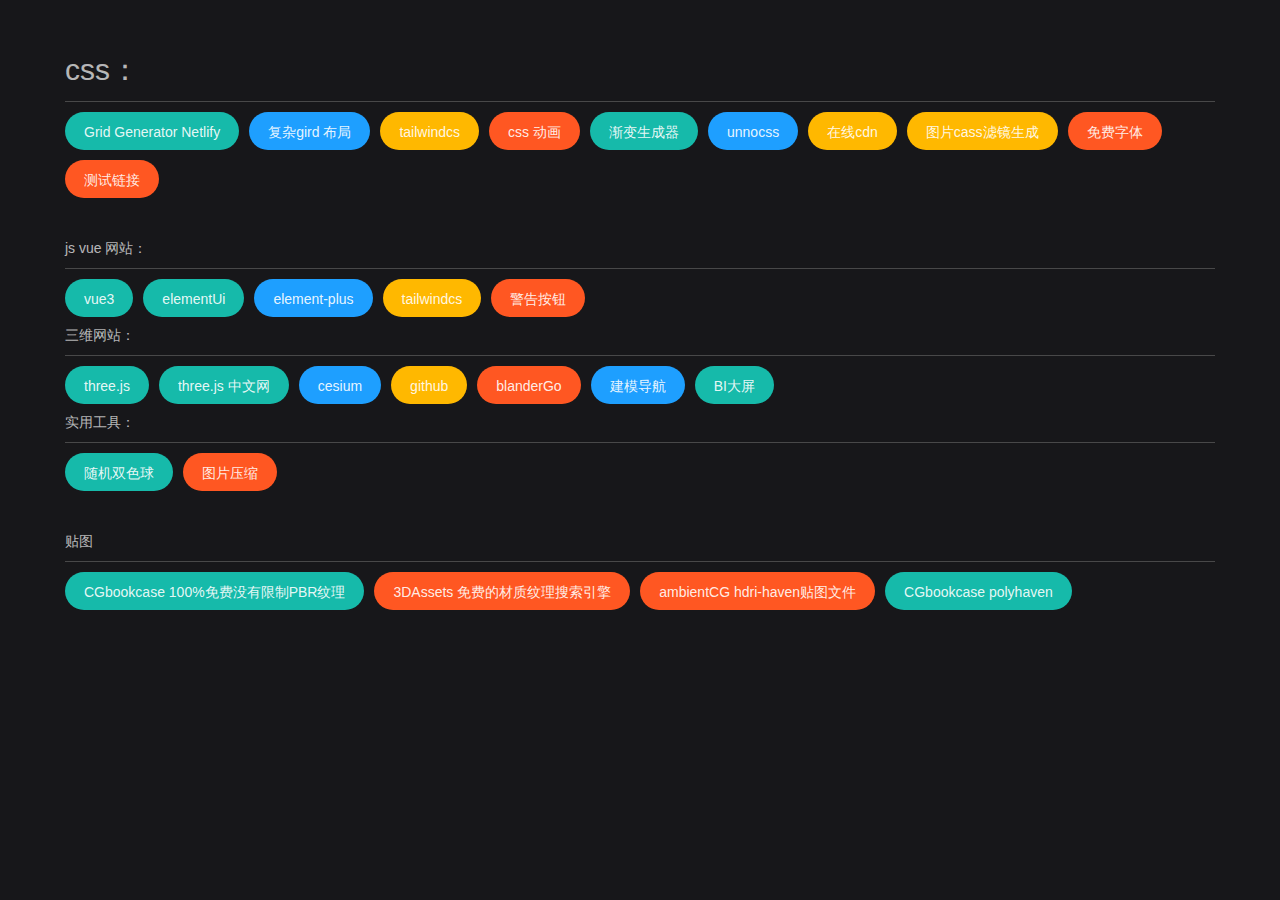
<file: index.html>
<!--
 * @Author: chululu 83503768@qq.com
 * @Date: 2024-05-22 16:01:54
 * @LastEditors: chululu 83503768@qq.com
 * @LastEditTime: 2024-05-27 12:28:45
 * @FilePath: \online-demo\index.html
 * @Description: 这是默认设置,请设置`customMade`, 打开koroFileHeader查看配置 进行设置: https://github.com/OBKoro1/koro1FileHeader/wiki/%E9%85%8D%E7%BD%AE
-->
<!DOCTYPE html>
<html lang="en">

<head>
  <meta charset="UTF-8">
  <meta http-equiv="X-UA-Compatible" content="IE=edge">
  <meta name="viewport" content="width=device-width, initial-scale=1.0">
  <title>导航</title>
  <link href="css/layui.css" rel="stylesheet">
  <link rel="stylesheet" href="css/layui-theme-dark.css">
  <style>
    :root.dark {
      color-scheme: dark;
    }

    .mainText {
      font-size: 30px;
    }
  </style>
</head>

<body>
  <div class="layui-container" style="margin-top: 50px;">
    <span class="mainText">css：</span>
    <hr>
    <div class="layui-btn-container">
      <button class="layui-btn layui-btn-radius"><a target="_blank" href="https://cssgrid-generator.netlify.app/">Grid
          Generator
          Netlify</a></button>
      <button class="layui-btn layui-btn-normal layui-btn-radius"><a target="_blank"
          href="https://cssgrid-generator.netlify.app/">复杂gird 布局</a></button>
      </button>
      <button class="layui-btn layui-btn-warm layui-btn-radius"><a target="_blank"
          href="https://www.tailwindcss.cn/docs/installation">tailwindcs</a></button>
      <button class="layui-btn layui-btn-danger layui-btn-radius"><a target="_blank"
          href="https://animista.net/">css 动画</a></button>
		  <button class="layui-btn layui-btn-radius"><a target="_blank" href="https://cssgradient.io/">渐变生成器</a></button>
	     <button class="layui-btn layui-btn-normal layui-btn-radius"><a target="_blank"
          href="https://unocss.dev/">unnocss</a></button>
	    <button class="layui-btn layui-btn-warm layui-btn-radius"><a target="_blank"
          href="https://cdnjs.com/">在线cdn</a></button>
	     <button class="layui-btn layui-btn-warm layui-btn-radius"><a target="_blank"
          href="https://www.tailwindcss.cn/docs/installation"></a>图片cass滤镜生成</button>
	     <button class="layui-btn layui-btn-danger layui-btn-radius"><a target="_blank"
          href="https://font.chinaz.com/190430425870.htm">免费字体</a></button>
	     <button class="layui-btn layui-btn-danger layui-btn-radius"><a target="_blank"
          href="https://work.weixin.qq.com/ca/cawcde77ebd713d149">测试链接</a></button>
      </button>

    </div>

    <br><br>
    <span>js vue 网站：</span>
    <hr>

    <div class="layui-btn-container">
      <button class="layui-btn layui-btn-radius"><a target="_blank"
          href="https://cn.vuejs.org/guide/introduction.html">vue3</a></button>
      <button class="layui-btn layui-btn-radius"><a target="_blank"
          href="https://element.eleme.cn/#/zh-CN/">elementUi</a></button>
      <button class="layui-btn layui-btn-normal layui-btn-radius"><a target="_blank"
          href="https://element-plus.org/zh-CN/#/zh-CN">element-plus</a></button>
      <button class="layui-btn layui-btn-warm layui-btn-radius"><a target="_blank"
          href="https://www.tailwindcss.cn/docs/installation">tailwindcs</a></button>
      <button class="layui-btn layui-btn-danger layui-btn-radius">警告按钮</button>

    </div>
    <span>三维网站：</span>
    <hr>

    <div class="layui-btn-container">
      <button class="layui-btn layui-btn-radius"><a target="_blank" href="https://threejs.org/">three.js</a></button>
      <button class="layui-btn layui-btn-radius"><a target="_blank" href="http://www.webgl3d.cn/">three.js
          中文网</a></button>
      <button class="layui-btn layui-btn-normal layui-btn-radius"><a target="_blank"
          href="https://cesium.com/">cesium</a></button>
      <button class="layui-btn layui-btn-warm layui-btn-radius"><a target="_blank"
          href="https://github.com/">github</a></button>
      <button class="layui-btn layui-btn-danger layui-btn-radius"><a target="_blank"
          href="https://www.blendergo.net/">blanderGo</a></button></button>
      <button class="layui-btn layui-btn-normal layui-btn-radius"><a target="_blank"
          href="https://www.blendergo.net/links">建模导航</a></button>
		  
		     <button class="layui-btn layui-btn-radius"><a target="_blank" href="https://bi.bctools.cn/">BI大屏</a></button>


    </div>

    <span>实用工具：</span>
    <hr>

    <div class="layui-btn-container">
      <button class="layui-btn layui-btn-radius"><a target="_blank"
          href="https://cll835036768.github.io/online-demo/shuangseqiu.html">随机双色球</a></button>
      <button class="layui-btn layui-btn-danger layui-btn-radius"><a target="_blank"
          href="https://tinify.cn/">图片压缩</a></button>

    </div>

    <br><br>

    <span>贴图</span>
    <hr>

    <div class="layui-btn-container">
      <button class="layui-btn layui-btn-radius"><a target="_blank" href="https://www.cgbookcase.com/">CGbookcase
          100%免费没有限制PBR纹理</a></button>
      <button class="layui-btn layui-btn-danger layui-btn-radius"><a target="_blank"
          href="https://3dassets.one/?q=&sort=popular">3DAssets
          免费的材质纹理搜索引擎</a></button>
      <button class="layui-btn layui-btn-danger layui-btn-radius"><a target="_blank"
          href="https://hdri-haven.com/">ambientCG
          hdri-haven贴图文件</a></button></button>
		  
		   <button class="layui-btn layui-btn-radius"><a target="_blank" href="https://polyhaven.com/hdris">CGbookcase
          polyhaven</a></button>

    </div>

    <br><br>
  </div>

</body>

</html>
</file>
<file: css/layui.css>
blockquote,body,button,dd,div,dl,dt,form,h1,h2,h3,h4,h5,h6,input,li,ol,p,pre,td,textarea,th,ul{margin:0;padding:0;-webkit-tap-highlight-color:rgba(0,0,0,0)}a:active,a:hover{outline:0}img{display:inline-block;border:none;vertical-align:middle}li{list-style:none}table{border-collapse:collapse;border-spacing:0}h1,h2,h3,h4{font-weight:700}h5,h6{font-weight:500;font-size:100%}button,input,select,textarea{font-size:100%}button,input,optgroup,option,select,textarea{font-family:inherit;font-size:inherit;font-style:inherit;font-weight:inherit;outline:0}pre{white-space:pre-wrap;white-space:-moz-pre-wrap;white-space:-pre-wrap;white-space:-o-pre-wrap;word-wrap:break-word}body{line-height:1.6;color:#333;color:rgba(0,0,0,.85);font:14px Helvetica Neue,Helvetica,PingFang SC,Tahoma,Arial,sans-serif}hr{height:0;line-height:0;margin:10px 0;padding:0;border:none;border-bottom:1px solid #eee;clear:both;overflow:hidden;background:0 0}a{color:#333;text-decoration:none}a:hover{color:#777}a cite{font-style:normal;*cursor:pointer}.layui-border-box,.layui-border-box *{box-sizing:border-box}.layui-box,.layui-box *{box-sizing:content-box}.layui-clear{clear:both;*zoom:1}.layui-clear:after{content:'\20';clear:both;*zoom:1;display:block;height:0}.layui-clear-space{word-spacing:-5px}.layui-inline{position:relative;display:inline-block;*display:inline;*zoom:1;vertical-align:middle}.layui-edge{position:relative;display:inline-block;vertical-align:middle;width:0;height:0;border-width:6px;border-style:dashed;border-color:transparent;overflow:hidden}.layui-edge-top{top:-4px;border-bottom-color:#999;border-bottom-style:solid}.layui-edge-right{border-left-color:#999;border-left-style:solid}.layui-edge-bottom{top:2px;border-top-color:#999;border-top-style:solid}.layui-edge-left{border-right-color:#999;border-right-style:solid}.layui-elip{text-overflow:ellipsis;overflow:hidden;white-space:nowrap}.layui-disabled,.layui-icon,.layui-unselect{-moz-user-select:none;-webkit-user-select:none;-ms-user-select:none}.layui-disabled,.layui-disabled:hover{color:#d2d2d2!important;cursor:not-allowed!important}.layui-circle{border-radius:100%}.layui-show{display:block!important}.layui-hide{display:none!important}.layui-show-v{visibility:visible!important}.layui-hide-v{visibility:hidden!important}@font-face{font-family:layui-icon;src:url(../font/iconfont.eot?v=282);src:url(../font/iconfont.eot?v=282#iefix) format('embedded-opentype'),url(../font/iconfont.woff2?v=282) format('woff2'),url(../font/iconfont.woff?v=282) format('woff'),url(../font/iconfont.ttf?v=282) format('truetype'),url(../font/iconfont.svg?v=282#layui-icon) format('svg')}.layui-icon{font-family:layui-icon!important;font-size:16px;font-style:normal;-webkit-font-smoothing:antialiased;-moz-osx-font-smoothing:grayscale}.layui-icon-leaf:before{content:"\e701"}.layui-icon-folder:before{content:"\eabe"}.layui-icon-folder-open:before{content:"\eac1"}.layui-icon-gitee:before{content:"\e69b"}.layui-icon-github:before{content:"\e6a7"}.layui-icon-disabled:before{content:"\e6cc"}.layui-icon-moon:before{content:"\e6c2"}.layui-icon-error:before{content:"\e693"}.layui-icon-success:before{content:"\e697"}.layui-icon-question:before{content:"\e699"}.layui-icon-lock:before{content:"\e69a"}.layui-icon-eye:before{content:"\e695"}.layui-icon-eye-invisible:before{content:"\e696"}.layui-icon-backspace:before{content:"\e694"}.layui-icon-tips-fill:before{content:"\eb2e"}.layui-icon-test:before{content:"\e692"}.layui-icon-clear:before{content:"\e788"}.layui-icon-heart-fill:before{content:"\e68f"}.layui-icon-light:before{content:"\e748"}.layui-icon-music:before{content:"\e690"}.layui-icon-time:before{content:"\e68d"}.layui-icon-ie:before{content:"\e7bb"}.layui-icon-firefox:before{content:"\e686"}.layui-icon-at:before{content:"\e687"}.layui-icon-bluetooth:before{content:"\e689"}.layui-icon-chrome:before{content:"\e68a"}.layui-icon-edge:before{content:"\e68b"}.layui-icon-heart:before{content:"\e68c"}.layui-icon-key:before{content:"\e683"}.layui-icon-android:before{content:"\e684"}.layui-icon-mike:before{content:"\e6dc"}.layui-icon-mute:before{content:"\e685"}.layui-icon-gift:before{content:"\e627"}.layui-icon-windows:before{content:"\e67f"}.layui-icon-ios:before{content:"\e680"}.layui-icon-logout:before{content:"\e682"}.layui-icon-wifi:before{content:"\e7e0"}.layui-icon-rss:before{content:"\e808"}.layui-icon-email:before{content:"\e618"}.layui-icon-reduce-circle:before{content:"\e616"}.layui-icon-transfer:before{content:"\e691"}.layui-icon-service:before{content:"\e626"}.layui-icon-addition:before{content:"\e624"}.layui-icon-subtraction:before{content:"\e67e"}.layui-icon-slider:before{content:"\e714"}.layui-icon-print:before{content:"\e66d"}.layui-icon-export:before{content:"\e67d"}.layui-icon-cols:before{content:"\e610"}.layui-icon-screen-full:before{content:"\e622"}.layui-icon-screen-restore:before{content:"\e758"}.layui-icon-rate-half:before{content:"\e6c9"}.layui-icon-rate-solid:before{content:"\e67a"}.layui-icon-rate:before{content:"\e67b"}.layui-icon-cellphone:before{content:"\e678"}.layui-icon-vercode:before{content:"\e679"}.layui-icon-login-weibo:before{content:"\e675"}.layui-icon-login-qq:before{content:"\e676"}.layui-icon-login-wechat:before{content:"\e677"}.layui-icon-username:before{content:"\e66f"}.layui-icon-password:before{content:"\e673"}.layui-icon-refresh-3:before{content:"\e9aa"}.layui-icon-auz:before{content:"\e672"}.layui-icon-shrink-right:before{content:"\e668"}.layui-icon-spread-left:before{content:"\e66b"}.layui-icon-snowflake:before{content:"\e6b1"}.layui-icon-tips:before{content:"\e702"}.layui-icon-note:before{content:"\e66e"}.layui-icon-senior:before{content:"\e674"}.layui-icon-refresh-1:before{content:"\e666"}.layui-icon-refresh:before{content:"\e669"}.layui-icon-flag:before{content:"\e66c"}.layui-icon-theme:before{content:"\e66a"}.layui-icon-notice:before{content:"\e667"}.layui-icon-console:before{content:"\e665"}.layui-icon-website:before{content:"\e7ae"}.layui-icon-face-surprised:before{content:"\e664"}.layui-icon-set:before{content:"\e716"}.layui-icon-template:before{content:"\e663"}.layui-icon-app:before{content:"\e653"}.layui-icon-template-1:before{content:"\e656"}.layui-icon-home:before{content:"\e68e"}.layui-icon-female:before{content:"\e661"}.layui-icon-male:before{content:"\e662"}.layui-icon-tread:before{content:"\e6c5"}.layui-icon-praise:before{content:"\e6c6"}.layui-icon-rmb:before{content:"\e65e"}.layui-icon-more:before{content:"\e65f"}.layui-icon-camera:before{content:"\e660"}.layui-icon-cart-simple:before{content:"\e698"}.layui-icon-face-cry:before{content:"\e69c"}.layui-icon-face-smile:before{content:"\e6af"}.layui-icon-survey:before{content:"\e6b2"}.layui-icon-read:before{content:"\e705"}.layui-icon-location:before{content:"\e715"}.layui-icon-dollar:before{content:"\e659"}.layui-icon-diamond:before{content:"\e735"}.layui-icon-return:before{content:"\e65c"}.layui-icon-camera-fill:before{content:"\e65d"}.layui-icon-fire:before{content:"\e756"}.layui-icon-more-vertical:before{content:"\e671"}.layui-icon-cart:before{content:"\e657"}.layui-icon-star-fill:before{content:"\e658"}.layui-icon-prev:before{content:"\e65a"}.layui-icon-next:before{content:"\e65b"}.layui-icon-upload:before{content:"\e67c"}.layui-icon-upload-drag:before{content:"\e681"}.layui-icon-user:before{content:"\e770"}.layui-icon-file-b:before{content:"\e655"}.layui-icon-component:before{content:"\e857"}.layui-icon-find-fill:before{content:"\e670"}.layui-icon-loading:before{content:"\e63d"}.layui-icon-loading-1:before{content:"\e63e"}.layui-icon-add-1:before{content:"\e654"}.layui-icon-pause:before{content:"\e651"}.layui-icon-play:before{content:"\e652"}.layui-icon-video:before{content:"\e6ed"}.layui-icon-headset:before{content:"\e6fc"}.layui-icon-voice:before{content:"\e688"}.layui-icon-speaker:before{content:"\e645"}.layui-icon-fonts-del:before{content:"\e64f"}.layui-icon-fonts-html:before{content:"\e64b"}.layui-icon-fonts-code:before{content:"\e64e"}.layui-icon-fonts-strong:before{content:"\e62b"}.layui-icon-unlink:before{content:"\e64d"}.layui-icon-picture:before{content:"\e64a"}.layui-icon-link:before{content:"\e64c"}.layui-icon-face-smile-b:before{content:"\e650"}.layui-icon-align-center:before{content:"\e647"}.layui-icon-align-right:before{content:"\e648"}.layui-icon-align-left:before{content:"\e649"}.layui-icon-fonts-u:before{content:"\e646"}.layui-icon-fonts-i:before{content:"\e644"}.layui-icon-tabs:before{content:"\e62a"}.layui-icon-circle:before{content:"\e63f"}.layui-icon-radio:before{content:"\e643"}.layui-icon-share:before{content:"\e641"}.layui-icon-edit:before{content:"\e642"}.layui-icon-delete:before{content:"\e640"}.layui-icon-engine:before{content:"\e628"}.layui-icon-chart-screen:before{content:"\e629"}.layui-icon-chart:before{content:"\e62c"}.layui-icon-table:before{content:"\e62d"}.layui-icon-tree:before{content:"\e62e"}.layui-icon-upload-circle:before{content:"\e62f"}.layui-icon-templeate-1:before{content:"\e630"}.layui-icon-util:before{content:"\e631"}.layui-icon-layouts:before{content:"\e632"}.layui-icon-prev-circle:before{content:"\e633"}.layui-icon-carousel:before{content:"\e634"}.layui-icon-code-circle:before{content:"\e635"}.layui-icon-water:before{content:"\e636"}.layui-icon-date:before{content:"\e637"}.layui-icon-layer:before{content:"\e638"}.layui-icon-fonts-clear:before{content:"\e639"}.layui-icon-dialogue:before{content:"\e63a"}.layui-icon-cellphone-fine:before{content:"\e63b"}.layui-icon-form:before{content:"\e63c"}.layui-icon-file:before{content:"\e621"}.layui-icon-triangle-r:before{content:"\e623"}.layui-icon-triangle-d:before{content:"\e625"}.layui-icon-set-sm:before{content:"\e620"}.layui-icon-add-circle:before{content:"\e61f"}.layui-icon-layim-download:before{content:"\e61e"}.layui-icon-layim-uploadfile:before{content:"\e61d"}.layui-icon-404:before{content:"\e61c"}.layui-icon-about:before{content:"\e60b"}.layui-icon-layim-theme:before{content:"\e61b"}.layui-icon-down:before{content:"\e61a"}.layui-icon-up:before{content:"\e619"}.layui-icon-circle-dot:before{content:"\e617"}.layui-icon-set-fill:before{content:"\e614"}.layui-icon-search:before{content:"\e615"}.layui-icon-friends:before{content:"\e612"}.layui-icon-group:before{content:"\e613"}.layui-icon-reply-fill:before{content:"\e611"}.layui-icon-menu-fill:before{content:"\e60f"}.layui-icon-face-smile-fine:before{content:"\e60c"}.layui-icon-picture-fine:before{content:"\e60d"}.layui-icon-log:before{content:"\e60e"}.layui-icon-list:before{content:"\e60a"}.layui-icon-release:before{content:"\e609"}.layui-icon-add-circle-fine:before{content:"\e608"}.layui-icon-ok:before{content:"\e605"}.layui-icon-help:before{content:"\e607"}.layui-icon-chat:before{content:"\e606"}.layui-icon-top:before{content:"\e604"}.layui-icon-right:before{content:"\e602"}.layui-icon-left:before{content:"\e603"}.layui-icon-star:before{content:"\e600"}.layui-icon-download-circle:before{content:"\e601"}.layui-icon-close:before{content:"\1006"}.layui-icon-close-fill:before{content:"\1007"}.layui-icon-ok-circle:before{content:"\1005"}.layui-main{position:relative;width:1160px;margin:0 auto}.layui-header{position:relative;z-index:1000;height:60px}.layui-header a:hover{transition:all .5s;-webkit-transition:all .5s}.layui-side{position:fixed;left:0;top:0;bottom:0;z-index:999;width:200px;overflow-x:hidden}.layui-side-scroll{position:relative;width:220px;height:100%;overflow-x:hidden}.layui-body{position:relative;left:200px;right:0;top:0;bottom:0;z-index:900;width:auto;box-sizing:border-box}.layui-layout-body{overflow-x:hidden}.layui-layout-admin .layui-header{position:fixed;top:0;left:0;right:0;background-color:#23292e}.layui-layout-admin .layui-side{top:60px;width:200px;overflow-x:hidden}.layui-layout-admin .layui-body{position:absolute;top:60px;padding-bottom:44px}.layui-layout-admin .layui-main{width:auto;margin:0 15px}.layui-layout-admin .layui-footer{position:fixed;left:200px;right:0;bottom:0;z-index:990;height:44px;line-height:44px;padding:0 15px;box-shadow:-1px 0 4px rgb(0 0 0 / 12%);background-color:#fafafa}.layui-layout-admin .layui-logo{position:absolute;left:0;top:0;width:200px;height:100%;line-height:60px;text-align:center;color:#16baaa;font-size:16px;box-shadow:0 1px 2px 0 rgb(0 0 0 / 15%)}.layui-layout-admin .layui-header .layui-nav{background:0 0}.layui-layout-left{position:absolute!important;left:200px;top:0}.layui-layout-right{position:absolute!important;right:0;top:0}.layui-container{position:relative;margin:0 auto;box-sizing:border-box}.layui-fluid{position:relative;margin:0 auto;padding:0 15px}.layui-row:after,.layui-row:before{content:"";display:block;clear:both}.layui-col-lg1,.layui-col-lg10,.layui-col-lg11,.layui-col-lg12,.layui-col-lg2,.layui-col-lg3,.layui-col-lg4,.layui-col-lg5,.layui-col-lg6,.layui-col-lg7,.layui-col-lg8,.layui-col-lg9,.layui-col-md1,.layui-col-md10,.layui-col-md11,.layui-col-md12,.layui-col-md2,.layui-col-md3,.layui-col-md4,.layui-col-md5,.layui-col-md6,.layui-col-md7,.layui-col-md8,.layui-col-md9,.layui-col-sm1,.layui-col-sm10,.layui-col-sm11,.layui-col-sm12,.layui-col-sm2,.layui-col-sm3,.layui-col-sm4,.layui-col-sm5,.layui-col-sm6,.layui-col-sm7,.layui-col-sm8,.layui-col-sm9,.layui-col-xl1,.layui-col-xl10,.layui-col-xl11,.layui-col-xl12,.layui-col-xl2,.layui-col-xl3,.layui-col-xl4,.layui-col-xl5,.layui-col-xl6,.layui-col-xl7,.layui-col-xl8,.layui-col-xl9,.layui-col-xs1,.layui-col-xs10,.layui-col-xs11,.layui-col-xs12,.layui-col-xs2,.layui-col-xs3,.layui-col-xs4,.layui-col-xs5,.layui-col-xs6,.layui-col-xs7,.layui-col-xs8,.layui-col-xs9{position:relative;display:block;box-sizing:border-box}.layui-col-xs1,.layui-col-xs10,.layui-col-xs11,.layui-col-xs12,.layui-col-xs2,.layui-col-xs3,.layui-col-xs4,.layui-col-xs5,.layui-col-xs6,.layui-col-xs7,.layui-col-xs8,.layui-col-xs9{float:left}.layui-col-xs1{width:8.33333333%}.layui-col-xs2{width:16.66666667%}.layui-col-xs3{width:25%}.layui-col-xs4{width:33.33333333%}.layui-col-xs5{width:41.66666667%}.layui-col-xs6{width:50%}.layui-col-xs7{width:58.33333333%}.layui-col-xs8{width:66.66666667%}.layui-col-xs9{width:75%}.layui-col-xs10{width:83.33333333%}.layui-col-xs11{width:91.66666667%}.layui-col-xs12{width:100%}.layui-col-xs-offset1{margin-left:8.33333333%}.layui-col-xs-offset2{margin-left:16.66666667%}.layui-col-xs-offset3{margin-left:25%}.layui-col-xs-offset4{margin-left:33.33333333%}.layui-col-xs-offset5{margin-left:41.66666667%}.layui-col-xs-offset6{margin-left:50%}.layui-col-xs-offset7{margin-left:58.33333333%}.layui-col-xs-offset8{margin-left:66.66666667%}.layui-col-xs-offset9{margin-left:75%}.layui-col-xs-offset10{margin-left:83.33333333%}.layui-col-xs-offset11{margin-left:91.66666667%}.layui-col-xs-offset12{margin-left:100%}@media screen and (max-width:767.98px){.layui-container{padding:0 15px}.layui-hide-xs{display:none!important}.layui-show-xs-block{display:block!important}.layui-show-xs-inline{display:inline!important}.layui-show-xs-inline-block{display:inline-block!important}}@media screen and (min-width:768px){.layui-container{width:720px}.layui-hide-sm{display:none!important}.layui-show-sm-block{display:block!important}.layui-show-sm-inline{display:inline!important}.layui-show-sm-inline-block{display:inline-block!important}.layui-col-sm1,.layui-col-sm10,.layui-col-sm11,.layui-col-sm12,.layui-col-sm2,.layui-col-sm3,.layui-col-sm4,.layui-col-sm5,.layui-col-sm6,.layui-col-sm7,.layui-col-sm8,.layui-col-sm9{float:left}.layui-col-sm1{width:8.33333333%}.layui-col-sm2{width:16.66666667%}.layui-col-sm3{width:25%}.layui-col-sm4{width:33.33333333%}.layui-col-sm5{width:41.66666667%}.layui-col-sm6{width:50%}.layui-col-sm7{width:58.33333333%}.layui-col-sm8{width:66.66666667%}.layui-col-sm9{width:75%}.layui-col-sm10{width:83.33333333%}.layui-col-sm11{width:91.66666667%}.layui-col-sm12{width:100%}.layui-col-sm-offset1{margin-left:8.33333333%}.layui-col-sm-offset2{margin-left:16.66666667%}.layui-col-sm-offset3{margin-left:25%}.layui-col-sm-offset4{margin-left:33.33333333%}.layui-col-sm-offset5{margin-left:41.66666667%}.layui-col-sm-offset6{margin-left:50%}.layui-col-sm-offset7{margin-left:58.33333333%}.layui-col-sm-offset8{margin-left:66.66666667%}.layui-col-sm-offset9{margin-left:75%}.layui-col-sm-offset10{margin-left:83.33333333%}.layui-col-sm-offset11{margin-left:91.66666667%}.layui-col-sm-offset12{margin-left:100%}}@media screen and (min-width:992px){.layui-container{width:960px}.layui-hide-md{display:none!important}.layui-show-md-block{display:block!important}.layui-show-md-inline{display:inline!important}.layui-show-md-inline-block{display:inline-block!important}.layui-col-md1,.layui-col-md10,.layui-col-md11,.layui-col-md12,.layui-col-md2,.layui-col-md3,.layui-col-md4,.layui-col-md5,.layui-col-md6,.layui-col-md7,.layui-col-md8,.layui-col-md9{float:left}.layui-col-md1{width:8.33333333%}.layui-col-md2{width:16.66666667%}.layui-col-md3{width:25%}.layui-col-md4{width:33.33333333%}.layui-col-md5{width:41.66666667%}.layui-col-md6{width:50%}.layui-col-md7{width:58.33333333%}.layui-col-md8{width:66.66666667%}.layui-col-md9{width:75%}.layui-col-md10{width:83.33333333%}.layui-col-md11{width:91.66666667%}.layui-col-md12{width:100%}.layui-col-md-offset1{margin-left:8.33333333%}.layui-col-md-offset2{margin-left:16.66666667%}.layui-col-md-offset3{margin-left:25%}.layui-col-md-offset4{margin-left:33.33333333%}.layui-col-md-offset5{margin-left:41.66666667%}.layui-col-md-offset6{margin-left:50%}.layui-col-md-offset7{margin-left:58.33333333%}.layui-col-md-offset8{margin-left:66.66666667%}.layui-col-md-offset9{margin-left:75%}.layui-col-md-offset10{margin-left:83.33333333%}.layui-col-md-offset11{margin-left:91.66666667%}.layui-col-md-offset12{margin-left:100%}}@media screen and (min-width:1200px){.layui-container{width:1150px}.layui-hide-lg{display:none!important}.layui-show-lg-block{display:block!important}.layui-show-lg-inline{display:inline!important}.layui-show-lg-inline-block{display:inline-block!important}.layui-col-lg1,.layui-col-lg10,.layui-col-lg11,.layui-col-lg12,.layui-col-lg2,.layui-col-lg3,.layui-col-lg4,.layui-col-lg5,.layui-col-lg6,.layui-col-lg7,.layui-col-lg8,.layui-col-lg9{float:left}.layui-col-lg1{width:8.33333333%}.layui-col-lg2{width:16.66666667%}.layui-col-lg3{width:25%}.layui-col-lg4{width:33.33333333%}.layui-col-lg5{width:41.66666667%}.layui-col-lg6{width:50%}.layui-col-lg7{width:58.33333333%}.layui-col-lg8{width:66.66666667%}.layui-col-lg9{width:75%}.layui-col-lg10{width:83.33333333%}.layui-col-lg11{width:91.66666667%}.layui-col-lg12{width:100%}.layui-col-lg-offset1{margin-left:8.33333333%}.layui-col-lg-offset2{margin-left:16.66666667%}.layui-col-lg-offset3{margin-left:25%}.layui-col-lg-offset4{margin-left:33.33333333%}.layui-col-lg-offset5{margin-left:41.66666667%}.layui-col-lg-offset6{margin-left:50%}.layui-col-lg-offset7{margin-left:58.33333333%}.layui-col-lg-offset8{margin-left:66.66666667%}.layui-col-lg-offset9{margin-left:75%}.layui-col-lg-offset10{margin-left:83.33333333%}.layui-col-lg-offset11{margin-left:91.66666667%}.layui-col-lg-offset12{margin-left:100%}}@media screen and (min-width:1400px){.layui-container{width:1330px}.layui-hide-xl{display:none!important}.layui-show-xl-block{display:block!important}.layui-show-xl-inline{display:inline!important}.layui-show-xl-inline-block{display:inline-block!important}.layui-col-xl1,.layui-col-xl10,.layui-col-xl11,.layui-col-xl12,.layui-col-xl2,.layui-col-xl3,.layui-col-xl4,.layui-col-xl5,.layui-col-xl6,.layui-col-xl7,.layui-col-xl8,.layui-col-xl9{float:left}.layui-col-xl1{width:8.33333333%}.layui-col-xl2{width:16.66666667%}.layui-col-xl3{width:25%}.layui-col-xl4{width:33.33333333%}.layui-col-xl5{width:41.66666667%}.layui-col-xl6{width:50%}.layui-col-xl7{width:58.33333333%}.layui-col-xl8{width:66.66666667%}.layui-col-xl9{width:75%}.layui-col-xl10{width:83.33333333%}.layui-col-xl11{width:91.66666667%}.layui-col-xl12{width:100%}.layui-col-xl-offset1{margin-left:8.33333333%}.layui-col-xl-offset2{margin-left:16.66666667%}.layui-col-xl-offset3{margin-left:25%}.layui-col-xl-offset4{margin-left:33.33333333%}.layui-col-xl-offset5{margin-left:41.66666667%}.layui-col-xl-offset6{margin-left:50%}.layui-col-xl-offset7{margin-left:58.33333333%}.layui-col-xl-offset8{margin-left:66.66666667%}.layui-col-xl-offset9{margin-left:75%}.layui-col-xl-offset10{margin-left:83.33333333%}.layui-col-xl-offset11{margin-left:91.66666667%}.layui-col-xl-offset12{margin-left:100%}}.layui-col-space1{margin:-.5px}.layui-col-space1>*{padding:.5px}.layui-col-space2{margin:-1px}.layui-col-space2>*{padding:1px}.layui-col-space4{margin:-2px}.layui-col-space4>*{padding:2px}.layui-col-space5{margin:-2.5px}.layui-col-space5>*{padding:2.5px}.layui-col-space6{margin:-3px}.layui-col-space6>*{padding:3px}.layui-col-space8{margin:-4px}.layui-col-space8>*{padding:4px}.layui-col-space10{margin:-5px}.layui-col-space10>*{padding:5px}.layui-col-space12{margin:-6px}.layui-col-space12>*{padding:6px}.layui-col-space14{margin:-7px}.layui-col-space14>*{padding:7px}.layui-col-space15{margin:-7.5px}.layui-col-space15>*{padding:7.5px}.layui-col-space16{margin:-8px}.layui-col-space16>*{padding:8px}.layui-col-space18{margin:-9px}.layui-col-space18>*{padding:9px}.layui-col-space20{margin:-10px}.layui-col-space20>*{padding:10px}.layui-col-space22{margin:-11px}.layui-col-space22>*{padding:11px}.layui-col-space24{margin:-12px}.layui-col-space24>*{padding:12px}.layui-col-space25{margin:-12.5px}.layui-col-space25>*{padding:12.5px}.layui-col-space26{margin:-13px}.layui-col-space26>*{padding:13px}.layui-col-space28{margin:-14px}.layui-col-space28>*{padding:14px}.layui-col-space30{margin:-15px}.layui-col-space30>*{padding:15px}.layui-col-space32{margin:-16px}.layui-col-space32>*{padding:16px}.layui-padding-1{padding:4px!important}.layui-padding-2{padding:8px!important}.layui-padding-3{padding:16px!important}.layui-padding-4{padding:32px!important}.layui-padding-5{padding:48px!important}.layui-margin-1{margin:4px!important}.layui-margin-2{margin:8px!important}.layui-margin-3{margin:16px!important}.layui-margin-4{margin:32px!important}.layui-margin-5{margin:48px!important}.layui-btn,.layui-input,.layui-select,.layui-textarea,.layui-upload-button{outline:0;-webkit-appearance:none;transition:all .3s;-webkit-transition:all .3s;box-sizing:border-box}.layui-elem-quote{margin-bottom:10px;padding:15px;line-height:1.8;border-left:5px solid #16b777;border-radius:0 2px 2px 0;background-color:#fafafa}.layui-quote-nm{border-style:solid;border-width:1px;border-left-width:5px;background:0 0}.layui-elem-field{margin-bottom:10px;padding:0;border-width:1px;border-style:solid}.layui-elem-field legend{margin-left:20px;padding:0 10px;font-size:20px}.layui-field-title{margin:16px 0;border-width:0;border-top-width:1px}.layui-field-box{padding:15px}.layui-field-title .layui-field-box{padding:10px 0}.layui-progress{position:relative;height:6px;border-radius:20px;background-color:#eee}.layui-progress-bar{position:absolute;left:0;top:0;width:0;max-width:100%;height:6px;border-radius:20px;text-align:right;background-color:#16b777;transition:all .3s;-webkit-transition:all .3s}.layui-progress-big,.layui-progress-big .layui-progress-bar{height:18px;line-height:18px}.layui-progress-text{position:relative;top:-20px;line-height:18px;font-size:12px;color:#5f5f5f}.layui-progress-big .layui-progress-text{position:static;padding:0 10px;color:#fff}.layui-collapse{border-width:1px;border-style:solid;border-radius:2px}.layui-colla-content,.layui-colla-item{border-top-width:1px;border-top-style:solid}.layui-colla-item:first-child{border-top:none}.layui-colla-title{position:relative;height:42px;line-height:42px;padding:0 15px 0 35px;color:#333;background-color:#fafafa;cursor:pointer;font-size:14px;overflow:hidden}.layui-colla-content{display:none;padding:10px 15px;line-height:1.6;color:#5f5f5f}.layui-colla-icon{position:absolute;left:15px;top:0;font-size:14px}.layui-card{margin-bottom:15px;border-radius:2px;background-color:#fff;box-shadow:0 1px 2px 0 rgba(0,0,0,.05)}.layui-card:last-child{margin-bottom:0}.layui-card-header{position:relative;height:42px;line-height:42px;padding:0 15px;border-bottom:1px solid #f8f8f8;color:#333;border-radius:2px 2px 0 0;font-size:14px}.layui-card-body{position:relative;padding:10px 15px;line-height:24px}.layui-card-body[pad15]{padding:15px}.layui-card-body[pad20]{padding:20px}.layui-card-body .layui-table{margin:5px 0}.layui-card .layui-tab{margin:0}.layui-panel{position:relative;border-width:1px;border-style:solid;border-radius:2px;box-shadow:1px 1px 4px rgb(0 0 0 / 8%);background-color:#fff;color:#5f5f5f}.layui-panel-window{position:relative;padding:15px;border-radius:0;border-top:5px solid #eee;background-color:#fff}.layui-auxiliar-moving{position:fixed;left:0;right:0;top:0;bottom:0;width:100%;height:100%;background:0 0;z-index:9999999999;-moz-user-select:none;-webkit-user-select:none;-ms-user-select:none;user-select:none}.layui-scrollbar-hide{overflow:hidden!important}.layui-bg-red{background-color:#ff5722!important;color:#fff!important}.layui-bg-orange{background-color:#ffb800!important;color:#fff!important}.layui-bg-green{background-color:#16baaa!important;color:#fff!important}.layui-bg-cyan{background-color:#2f4056!important;color:#fff!important}.layui-bg-blue{background-color:#1e9fff!important;color:#fff!important}.layui-bg-purple{background-color:#a233c6!important;color:#fff!important}.layui-bg-black{background-color:#2f363c!important;color:#fff!important}.layui-bg-gray{background-color:#fafafa!important;color:#5f5f5f!important}.layui-badge-rim,.layui-border,.layui-colla-content,.layui-colla-item,.layui-collapse,.layui-elem-field,.layui-form-pane .layui-form-item[pane],.layui-form-pane .layui-form-label,.layui-input,.layui-input-split,.layui-panel,.layui-quote-nm,.layui-select,.layui-tab-bar,.layui-tab-card,.layui-tab-title,.layui-tab-title .layui-this:after,.layui-textarea{border-color:#eee}.layui-border{border-width:1px;border-style:solid;color:#5f5f5f!important}.layui-border-red{border-width:1px;border-style:solid;border-color:#ff5722!important;color:#ff5722!important}.layui-border-orange{border-width:1px;border-style:solid;border-color:#ffb800!important;color:#ffb800!important}.layui-border-green{border-width:1px;border-style:solid;border-color:#16baaa!important;color:#16baaa!important}.layui-border-cyan{border-width:1px;border-style:solid;border-color:#2f4056!important;color:#2f4056!important}.layui-border-blue{border-width:1px;border-style:solid;border-color:#1e9fff!important;color:#1e9fff!important}.layui-border-purple{border-width:1px;border-style:solid;border-color:#a233c6!important;color:#a233c6!important}.layui-border-black{border-width:1px;border-style:solid;border-color:#2f363c!important;color:#2f363c!important}hr.layui-border-black,hr.layui-border-blue,hr.layui-border-cyan,hr.layui-border-green,hr.layui-border-orange,hr.layui-border-purple,hr.layui-border-red{border-width:0 0 1px}.layui-timeline-item:before{background-color:#eee}.layui-text{line-height:1.8;font-size:14px}.layui-text h1,.layui-text h2,.layui-text h3,.layui-text h4,.layui-text h5,.layui-text h6{color:#3a3a3a}.layui-text h1{font-size:32px}.layui-text h2{font-size:24px}.layui-text h3{font-size:18px}.layui-text h4{font-size:16px}.layui-text h5{font-size:14px}.layui-text h6{font-size:13px}.layui-text ol,.layui-text ul{padding-left:15px}.layui-text ul li{margin-top:5px;list-style-type:disc}.layui-text ol li{margin-top:5px;list-style-type:decimal}.layui-text-em,.layui-word-aux{color:#999!important;padding-left:5px!important;padding-right:5px!important}.layui-text p{margin:15px 0}.layui-text p:first-child{margin-top:0}.layui-text p:last-child{margin-bottom:0}.layui-text a:not(.layui-btn){color:#01aaed}.layui-text a:not(.layui-btn):hover{text-decoration:underline}.layui-text blockquote:not(.layui-elem-quote){padding:5px 15px;border-left:5px solid #eee}.layui-text pre>code:not(.layui-code){padding:15px;font-family:"Courier New",Consolas,"Lucida Console"}.layui-font-12{font-size:12px!important}.layui-font-13{font-size:13px!important}.layui-font-14{font-size:14px!important}.layui-font-16{font-size:16px!important}.layui-font-18{font-size:18px!important}.layui-font-20{font-size:20px!important}.layui-font-22{font-size:22px!important}.layui-font-24{font-size:24px!important}.layui-font-26{font-size:26px!important}.layui-font-28{font-size:28px!important}.layui-font-30{font-size:30px!important}.layui-font-32{font-size:32px!important}.layui-font-red{color:#ff5722!important}.layui-font-orange{color:#ffb800!important}.layui-font-green{color:#16baaa!important}.layui-font-cyan{color:#2f4056!important}.layui-font-blue{color:#01aaed!important}.layui-font-purple{color:#a233c6!important}.layui-font-black{color:#000!important}.layui-font-gray{color:#c2c2c2!important}.layui-btn{display:inline-block;vertical-align:middle;height:38px;line-height:38px;border:1px solid transparent;padding:0 18px;background-color:#16baaa;color:#fff;white-space:nowrap;text-align:center;font-size:14px;border-radius:2px;cursor:pointer;-moz-user-select:none;-webkit-user-select:none;-ms-user-select:none}.layui-btn:hover{opacity:.8;filter:alpha(opacity=80);color:#fff}.layui-btn:active{opacity:1;filter:alpha(opacity=100)}.layui-btn+.layui-btn{margin-left:10px}.layui-btn-container{word-spacing:-5px}.layui-btn-container .layui-btn{margin-right:10px;margin-bottom:10px;word-spacing:normal}.layui-btn-container .layui-btn+.layui-btn{margin-left:0}.layui-table .layui-btn-container .layui-btn{margin-bottom:9px}.layui-btn-radius{border-radius:100px}.layui-btn .layui-icon{padding:0 2px;vertical-align:middle\0;vertical-align:bottom}.layui-btn-primary{border-color:#d2d2d2;background:0 0;color:#5f5f5f}.layui-btn-primary:hover{border-color:#16baaa;color:#333}.layui-btn-normal{background-color:#1e9fff}.layui-btn-warm{background-color:#ffb800}.layui-btn-danger{background-color:#ff5722}.layui-btn-checked{background-color:#16b777}.layui-btn-disabled,.layui-btn-disabled:active,.layui-btn-disabled:hover{border-color:#eee!important;background-color:#fbfbfb!important;color:#d2d2d2!important;cursor:not-allowed!important;opacity:1}.layui-btn-lg{height:44px;line-height:44px;padding:0 25px;font-size:16px}.layui-btn-sm{height:30px;line-height:30px;padding:0 10px;font-size:12px}.layui-btn-xs{height:22px;line-height:22px;padding:0 5px;font-size:12px}.layui-btn-xs i{font-size:12px!important}.layui-btn-group{display:inline-block;vertical-align:middle;font-size:0}.layui-btn-group .layui-btn{margin-left:0!important;margin-right:0!important;border-left:1px solid rgba(255,255,255,.5);border-radius:0}.layui-btn-group .layui-btn-primary{border-left:none}.layui-btn-group .layui-btn-primary:hover{border-color:#d2d2d2;color:#16baaa}.layui-btn-group .layui-btn:first-child{border-left:none;border-radius:2px 0 0 2px}.layui-btn-group .layui-btn-primary:first-child{border-left:1px solid #d2d2d2}.layui-btn-group .layui-btn:last-child{border-radius:0 2px 2px 0}.layui-btn-group .layui-btn+.layui-btn{margin-left:0}.layui-btn-group+.layui-btn-group{margin-left:10px}.layui-btn-fluid{width:100%}.layui-input,.layui-select,.layui-textarea{height:38px;line-height:1.3;line-height:38px\9;border-width:1px;border-style:solid;background-color:#fff;color:rgba(0,0,0,.85);border-radius:2px}.layui-input::-webkit-input-placeholder,.layui-select::-webkit-input-placeholder,.layui-textarea::-webkit-input-placeholder{line-height:1.3}.layui-input,.layui-textarea{display:block;width:100%;padding-left:10px}.layui-input:hover,.layui-textarea:hover{border-color:#d2d2d2!important}.layui-input:focus,.layui-textarea:focus{border-color:#16b777!important;box-shadow:0 0 0 3px rgba(22,183,119,.08)}.layui-textarea{position:relative;min-height:100px;height:auto;line-height:20px;padding:6px 10px;resize:vertical}.layui-input[disabled],.layui-textarea[disabled]{background-color:#fafafa}.layui-select{padding:0 10px}.layui-form input[type=checkbox],.layui-form input[type=radio],.layui-form select{display:none}.layui-form [lay-ignore]{display:initial}.layui-form-item{position:relative;margin-bottom:15px;clear:both;*zoom:1}.layui-form-item:after{content:'\20';clear:both;*zoom:1;display:block;height:0}.layui-form-label{position:relative;float:left;display:block;padding:9px 15px;width:80px;font-weight:400;line-height:20px;text-align:right}.layui-form-label-col{display:block;float:none;padding:9px 0;line-height:20px;text-align:left}.layui-form-item .layui-inline{margin-bottom:5px;margin-right:10px}.layui-input-block,.layui-input-inline{position:relative}.layui-input-block{margin-left:110px;min-height:36px}.layui-input-inline{display:inline-block;vertical-align:middle}.layui-form-item .layui-input-inline{float:left;width:190px;margin-right:10px}.layui-form-text .layui-input-inline{width:auto}.layui-form-mid{position:relative;float:left;display:block;padding:9px 0!important;line-height:20px;margin-right:10px}.layui-form-danger+.layui-form-select .layui-input,.layui-form-danger:focus{border-color:#ff5722!important;box-shadow:0 0 0 3px rgba(255,87,34,.08)}.layui-input-prefix,.layui-input-split,.layui-input-suffix,.layui-input-suffix .layui-input-affix{position:absolute;right:0;top:0;padding:0 10px;width:35px;height:100%;text-align:center;transition:all .3s;box-sizing:border-box}.layui-input-prefix{left:0;border-radius:2px 0 0 2px}.layui-input-suffix{right:0;border-radius:0 2px 2px 0}.layui-input-split{border-width:1px;border-style:solid}.layui-input-prefix .layui-icon,.layui-input-split .layui-icon,.layui-input-suffix .layui-icon{position:relative;font-size:16px;color:#5f5f5f;transition:all .3s}.layui-input-group{position:relative;display:table;box-sizing:border-box}.layui-input-group>*{display:table-cell;vertical-align:middle;position:relative}.layui-input-group .layui-input{padding-right:15px}.layui-input-group>.layui-input-prefix{width:auto;border-right:0}.layui-input-group>.layui-input-suffix{width:auto;border-left:0}.layui-input-group .layui-input-split{white-space:nowrap}.layui-input-wrap{position:relative;line-height:38px}.layui-input-wrap .layui-input{padding-right:35px}.layui-input-wrap .layui-input::-ms-clear,.layui-input-wrap .layui-input::-ms-reveal{display:none}.layui-input-wrap .layui-input-prefix+.layui-input,.layui-input-wrap .layui-input-prefix~* .layui-input{padding-left:35px}.layui-input-wrap .layui-input-split+.layui-input,.layui-input-wrap .layui-input-split~* .layui-input{padding-left:45px}.layui-input-wrap .layui-input-prefix~.layui-form-select{position:static}.layui-input-wrap .layui-input-prefix,.layui-input-wrap .layui-input-split,.layui-input-wrap .layui-input-suffix{pointer-events:none}.layui-input-wrap .layui-input:hover+.layui-input-split{border-color:#d2d2d2}.layui-input-wrap .layui-input:focus+.layui-input-split{border-color:#16b777}.layui-input-wrap .layui-input.layui-form-danger:focus+.layui-input-split{border-color:#ff5722}.layui-input-wrap .layui-input-prefix.layui-input-split{border-width:0;border-right-width:1px}.layui-input-wrap .layui-input-suffix.layui-input-split{border-width:0;border-left-width:1px}.layui-input-affix{line-height:38px}.layui-input-suffix .layui-input-affix{right:auto;left:-35px}.layui-input-affix .layui-icon{color:rgba(0,0,0,.8);pointer-events:auto!important;cursor:pointer}.layui-input-affix .layui-icon-clear{color:rgba(0,0,0,.3)}.layui-input-affix .layui-icon:hover{color:rgba(0,0,0,.6)}.layui-input-wrap .layui-input-number{width:24px;padding:0}.layui-input-wrap .layui-input-number .layui-icon{position:absolute;right:0;width:100%;height:50%;line-height:normal;font-size:12px}.layui-input-wrap .layui-input-number .layui-icon:before{position:absolute;left:50%;top:50%;margin-top:-6px;margin-left:-6px}.layui-input-wrap .layui-input-number .layui-icon-up{top:0;border-bottom:1px solid #eee}.layui-input-wrap .layui-input-number .layui-icon-down{bottom:0}.layui-input-wrap .layui-input-number .layui-icon:hover{font-weight:700}.layui-input-wrap .layui-input[type=number]::-webkit-inner-spin-button,.layui-input-wrap .layui-input[type=number]::-webkit-outer-spin-button{-webkit-appearance:none!important}.layui-input-wrap .layui-input[type=number]{-moz-appearance:textfield}.layui-input-wrap .layui-input[type=number].layui-input-number-out-of-range{color:#ff5722}.layui-form-select{position:relative;color:#5f5f5f}.layui-form-select .layui-input{padding-right:30px;cursor:pointer}.layui-form-select .layui-edge{position:absolute;right:10px;top:50%;margin-top:-3px;cursor:pointer;border-width:6px;border-top-color:#c2c2c2;border-top-style:solid;transition:all .3s;-webkit-transition:all .3s}.layui-form-select dl{display:none;position:absolute;left:0;top:42px;padding:5px 0;z-index:899;min-width:100%;border:1px solid #eee;max-height:300px;overflow-y:auto;background-color:#fff;border-radius:2px;box-shadow:1px 1px 4px rgb(0 0 0 / 8%);box-sizing:border-box}.layui-form-select dl dd,.layui-form-select dl dt{padding:0 10px;line-height:36px;white-space:nowrap;overflow:hidden;text-overflow:ellipsis}.layui-form-select dl dt{font-size:12px;color:#999}.layui-form-select dl dd{cursor:pointer}.layui-form-select dl dd:hover{background-color:#f8f8f8;-webkit-transition:.5s all;transition:.5s all}.layui-form-select .layui-select-group dd{padding-left:20px}.layui-form-select dl dd.layui-select-tips{padding-left:10px!important;color:#999}.layui-form-select dl dd.layui-this{background-color:#f8f8f8;color:#16b777;font-weight:700}.layui-form-select dl dd.layui-disabled{background-color:#fff}.layui-form-selected dl{display:block}.layui-form-selected .layui-edge{margin-top:-9px;-webkit-transform:rotate(180deg);transform:rotate(180deg)}.layui-form-selected .layui-edge{margin-top:-3px\0}:root .layui-form-selected .layui-edge{margin-top:-9px\0/IE9}.layui-form-selectup dl{top:auto;bottom:42px}.layui-select-none{margin:5px 0;text-align:center;color:#999}.layui-select-disabled .layui-disabled{border-color:#eee!important}.layui-select-disabled .layui-edge{border-top-color:#d2d2d2}.layui-form-checkbox{position:relative;display:inline-block;vertical-align:middle;height:30px;line-height:30px;margin-right:10px;padding-right:30px;background-color:#fff;cursor:pointer;font-size:0;-webkit-transition:.1s linear;transition:.1s linear;box-sizing:border-box}.layui-form-checkbox>*{display:inline-block;vertical-align:middle}.layui-form-checkbox>div{padding:0 11px;font-size:14px;border-radius:2px 0 0 2px;background-color:#d2d2d2;color:#fff;overflow:hidden;white-space:nowrap;text-overflow:ellipsis}.layui-form-checkbox>div>.layui-icon{line-height:normal}.layui-form-checkbox:hover>div{background-color:#c2c2c2}.layui-form-checkbox>i{position:absolute;right:0;top:0;width:30px;height:100%;border:1px solid #d2d2d2;border-left:none;border-radius:0 2px 2px 0;color:#fff;color:rgba(255,255,255,0);font-size:20px;text-align:center;box-sizing:border-box}.layui-form-checkbox:hover>i{border-color:#c2c2c2;color:#c2c2c2}.layui-form-checked,.layui-form-checked:hover{border-color:#16b777}.layui-form-checked:hover>div,.layui-form-checked>div{background-color:#16b777}.layui-form-checked:hover>i,.layui-form-checked>i{color:#16b777}.layui-form-item .layui-form-checkbox{margin-top:4px}.layui-form-checkbox.layui-checkbox-disabled>div{background-color:#eee!important}.layui-form [lay-checkbox]{display:none}.layui-form-checkbox[lay-skin=primary]{height:auto!important;line-height:normal!important;min-width:18px;min-height:18px;border:none!important;margin-right:0;padding-left:24px;padding-right:0;background:0 0}.layui-form-checkbox[lay-skin=primary]>div{margin-top:-1px;padding-left:0;padding-right:15px;line-height:18px;background:0 0;color:#5f5f5f}.layui-form-checkbox[lay-skin=primary]>i{right:auto;left:0;width:16px;height:16px;line-height:14px;border:1px solid #d2d2d2;font-size:12px;border-radius:2px;background-color:#fff;-webkit-transition:.1s linear;transition:.1s linear}.layui-form-checkbox[lay-skin=primary]:hover>i{border-color:#16b777;color:#fff}.layui-form-checked[lay-skin=primary]>i{border-color:#16b777!important;background-color:#16b777;color:#fff}.layui-checkbox-disabled[lay-skin=primary]>div{background:0 0!important}.layui-form-checked.layui-checkbox-disabled[lay-skin=primary]>i{background:#eee!important;border-color:#eee!important}.layui-checkbox-disabled[lay-skin=primary]:hover>i{border-color:#d2d2d2}.layui-form-item .layui-form-checkbox[lay-skin=primary]{margin-top:10px}.layui-form-checkbox[lay-skin=primary]>.layui-icon-indeterminate{border-color:#16b777}.layui-form-checkbox[lay-skin=primary]>.layui-icon-indeterminate:before{content:'';display:inline-block;vertical-align:middle;position:relative;width:50%;height:1px;margin:-1px auto 0;background-color:#16b777}.layui-form-switch{position:relative;display:inline-block;vertical-align:middle;height:24px;line-height:22px;min-width:44px;padding:0 5px;margin-top:8px;border:1px solid #d2d2d2;border-radius:20px;cursor:pointer;box-sizing:border-box;background-color:#fff;-webkit-transition:.1s linear;transition:.1s linear}.layui-form-switch>i{position:absolute;left:5px;top:3px;width:16px;height:16px;border-radius:20px;background-color:#d2d2d2;-webkit-transition:.1s linear;transition:.1s linear}.layui-form-switch>div{position:relative;top:0;margin-left:21px;padding:0!important;text-align:center!important;color:#999!important;font-style:normal!important;font-size:12px}.layui-form-onswitch{border-color:#16b777;background-color:#16b777}.layui-form-onswitch>i{left:100%;margin-left:-21px;background-color:#fff}.layui-form-onswitch>div{margin-left:0;margin-right:21px;color:#fff!important}.layui-form-checkbox[lay-skin=none] *,.layui-form-radio[lay-skin=none] *{box-sizing:border-box}.layui-form-checkbox[lay-skin=none],.layui-form-radio[lay-skin=none]{position:relative;min-height:20px;margin:0;padding:0;height:auto;line-height:normal}.layui-form-checkbox[lay-skin=none]>div,.layui-form-radio[lay-skin=none]>div{position:relative;top:0;left:0;cursor:pointer;z-index:10;color:inherit;background-color:inherit}.layui-form-checkbox[lay-skin=none]>i,.layui-form-radio[lay-skin=none]>i{display:none}.layui-form-checkbox[lay-skin=none].layui-checkbox-disabled>div,.layui-form-radio[lay-skin=none].layui-radio-disabled>div{cursor:not-allowed}.layui-checkbox-disabled{border-color:#eee!important}.layui-checkbox-disabled>div{color:#c2c2c2!important}.layui-checkbox-disabled>i{border-color:#eee!important}.layui-checkbox-disabled:hover>i{color:#fff!important}.layui-form-radio{display:inline-block;vertical-align:middle;line-height:28px;margin:6px 10px 0 0;padding-right:10px;cursor:pointer;font-size:0}.layui-form-radio>*{display:inline-block;vertical-align:middle;font-size:14px}.layui-form-radio>i{margin-right:8px;font-size:22px;color:#c2c2c2}.layui-form-radio:hover>*,.layui-form-radioed,.layui-form-radioed>i{color:#16b777}.layui-radio-disabled>i{color:#eee!important}.layui-radio-disabled>*{color:#c2c2c2!important}.layui-form [lay-radio]{display:none}.layui-form-pane .layui-form-label{width:110px;padding:8px 15px;height:38px;line-height:20px;border-width:1px;border-style:solid;border-radius:2px 0 0 2px;text-align:center;background-color:#fafafa;overflow:hidden;white-space:nowrap;text-overflow:ellipsis;box-sizing:border-box}.layui-form-pane .layui-input-inline{margin-left:-1px}.layui-form-pane .layui-input-block{margin-left:110px;left:-1px}.layui-form-pane .layui-input{border-radius:0 2px 2px 0}.layui-form-pane .layui-form-text .layui-form-label{float:none;width:100%;border-radius:2px;box-sizing:border-box;text-align:left}.layui-form-pane .layui-form-text .layui-input-inline{display:block;margin:0;top:-1px;clear:both}.layui-form-pane .layui-form-text .layui-input-block{margin:0;left:0;top:-1px}.layui-form-pane .layui-form-text .layui-textarea{min-height:100px;border-radius:0 0 2px 2px}.layui-form-pane .layui-form-checkbox{margin:4px 0 4px 10px}.layui-form-pane .layui-form-radio,.layui-form-pane .layui-form-switch{margin-top:6px;margin-left:10px}.layui-form-pane .layui-form-item[pane]{position:relative;border-width:1px;border-style:solid}.layui-form-pane .layui-form-item[pane] .layui-form-label{position:absolute;left:0;top:0;height:100%;border-width:0;border-right-width:1px}.layui-form-pane .layui-form-item[pane] .layui-input-inline{margin-left:110px}@media screen and (max-width:450px){.layui-form-item .layui-form-label{text-overflow:ellipsis;overflow:hidden;white-space:nowrap}.layui-form-item .layui-inline{display:block;margin-right:0;margin-bottom:20px;clear:both}.layui-form-item .layui-inline:after{content:'\20';clear:both;display:block;height:0}.layui-form-item .layui-input-inline{display:block;float:none;left:-3px;width:auto!important;margin:0 0 10px 112px}.layui-form-item .layui-input-inline+.layui-form-mid{margin-left:110px;top:-5px;padding:0}.layui-form-item .layui-form-checkbox{margin-right:5px;margin-bottom:5px}}.layui-laypage{display:inline-block;*display:inline;*zoom:1;vertical-align:middle;margin:10px 0;font-size:0}.layui-laypage>a:first-child,.layui-laypage>a:first-child em{border-radius:2px 0 0 2px}.layui-laypage>a:last-child,.layui-laypage>a:last-child em{border-radius:0 2px 2px 0}.layui-laypage>:first-child{margin-left:0!important}.layui-laypage>:last-child{margin-right:0!important}.layui-laypage a,.layui-laypage button,.layui-laypage input,.layui-laypage select,.layui-laypage span{border:1px solid #eee}.layui-laypage a,.layui-laypage span{display:inline-block;*display:inline;*zoom:1;vertical-align:middle;padding:0 15px;height:28px;line-height:28px;margin:0 -1px 5px 0;background-color:#fff;color:#333;font-size:12px}.layui-laypage a[data-page]{color:#333}.layui-laypage a{text-decoration:none!important;cursor:pointer}.layui-laypage a:hover{color:#16baaa}.layui-laypage em{font-style:normal}.layui-laypage .layui-laypage-spr{color:#999;font-weight:700}.layui-laypage .layui-laypage-curr{position:relative}.layui-laypage .layui-laypage-curr em{position:relative;color:#fff}.layui-laypage .layui-laypage-curr .layui-laypage-em{position:absolute;left:-1px;top:-1px;padding:1px;width:100%;height:100%;background-color:#16baaa}.layui-laypage-em{border-radius:2px}.layui-laypage-next em,.layui-laypage-prev em{font-family:Sim sun;font-size:16px}.layui-laypage .layui-laypage-count,.layui-laypage .layui-laypage-limits,.layui-laypage .layui-laypage-refresh,.layui-laypage .layui-laypage-skip{margin-left:10px;margin-right:10px;padding:0;border:none}.layui-laypage .layui-laypage-limits,.layui-laypage .layui-laypage-refresh{vertical-align:top}.layui-laypage .layui-laypage-refresh i{font-size:18px;cursor:pointer}.layui-laypage select{height:22px;padding:3px;border-radius:2px;cursor:pointer}.layui-laypage .layui-laypage-skip{height:30px;line-height:30px;color:#999}.layui-laypage button,.layui-laypage input{height:30px;line-height:30px;border-radius:2px;vertical-align:top;background-color:#fff;box-sizing:border-box}.layui-laypage input{display:inline-block;width:40px;margin:0 10px;padding:0 3px;text-align:center}.layui-laypage input:focus,.layui-laypage select:focus{border-color:#16baaa!important}.layui-laypage button{margin-left:10px;padding:0 10px;cursor:pointer}.layui-flow-more{margin:10px 0;text-align:center;color:#999;font-size:14px;clear:both}.layui-flow-more a{height:32px;line-height:32px}.layui-flow-more a *{display:inline-block;vertical-align:top}.layui-flow-more a cite{padding:0 20px;border-radius:3px;background-color:#eee;color:#333;font-style:normal}.layui-flow-more a cite:hover{opacity:.8}.layui-flow-more a i{font-size:30px;color:#737383}.layui-table{width:100%;margin:10px 0;background-color:#fff;color:#5f5f5f}.layui-table tr{transition:all .3s;-webkit-transition:all .3s}.layui-table th{text-align:left;font-weight:600}.layui-table-mend{background-color:#fff}.layui-table-click,.layui-table-hover,.layui-table[lay-even] tbody tr:nth-child(even){background-color:#f8f8f8}.layui-table-checked{background-color:#dbfbf0}.layui-table-checked.layui-table-click,.layui-table-checked.layui-table-hover{background-color:#abf8dd}.layui-table td,.layui-table th,.layui-table-col-set,.layui-table-fixed-r,.layui-table-grid-down,.layui-table-header,.layui-table-mend,.layui-table-page,.layui-table-tips-main,.layui-table-tool,.layui-table-total,.layui-table-view,.layui-table[lay-skin=line],.layui-table[lay-skin=row]{border-width:1px;border-style:solid;border-color:#eee}.layui-table td,.layui-table th{position:relative;padding:9px 15px;min-height:20px;line-height:20px;font-size:14px}.layui-table[lay-skin=line] td,.layui-table[lay-skin=line] th{border-width:0;border-bottom-width:1px}.layui-table[lay-skin=row] td,.layui-table[lay-skin=row] th{border-width:0;border-right-width:1px}.layui-table[lay-skin=nob] td,.layui-table[lay-skin=nob] th{border:none}.layui-table img{max-width:100px}.layui-table[lay-size=lg] td,.layui-table[lay-size=lg] th{padding-top:15px;padding-right:30px;padding-bottom:15px;padding-left:30px}.layui-table-view .layui-table[lay-size=lg] .layui-table-cell{height:50px;line-height:40px}.layui-table[lay-size=sm] td,.layui-table[lay-size=sm] th{padding-top:5px;padding-right:10px;padding-bottom:5px;padding-left:10px;font-size:12px}.layui-table-view .layui-table[lay-size=sm] .layui-table-cell{height:30px;line-height:20px;padding-top:5px;padding-left:11px;padding-right:11px}.layui-table[lay-data],.layui-table[lay-options]{display:none}.layui-table-box{position:relative;overflow:hidden}.layui-table-view{clear:both}.layui-table-view .layui-table{position:relative;width:auto;margin:0;border:0;border-collapse:separate}.layui-table-view .layui-table[lay-skin=line]{border-width:0;border-right-width:1px}.layui-table-view .layui-table[lay-skin=row]{border-width:0;border-bottom-width:1px}.layui-table-view .layui-table td,.layui-table-view .layui-table th{padding:0;border-top:none;border-left:none}.layui-table-view .layui-table th [lay-event],.layui-table-view .layui-table th.layui-unselect .layui-table-cell span{cursor:pointer}.layui-table-view .layui-table td,.layui-table-view .layui-table th span{cursor:default}.layui-table-view .layui-table td[data-edit]{cursor:text}.layui-table-view .layui-table td[data-edit]:hover:after{position:absolute;left:0;top:0;width:100%;height:100%;box-sizing:border-box;border:1px solid #16b777;pointer-events:none;content:""}.layui-table-view .layui-form-checkbox[lay-skin=primary] i{width:18px;height:18px;line-height:16px}.layui-table-view .layui-form-radio{line-height:0;padding:0}.layui-table-view .layui-form-radio>i{margin:0;font-size:20px}.layui-table-init{position:absolute;left:0;top:0;right:0;bottom:0;margin:0;z-index:199;transition:opacity .1s;user-select:none;opacity:1}.layui-table-init.layui-hide-v{opacity:0}.layui-table-loading-icon{position:absolute;width:100%\0;left:50%;left:auto\0;top:50%;margin-top:-15px\0;transform:translate(-50%,-50%);transform:none\0;text-align:center}.layui-table-loading-icon .layui-icon{font-size:30px;color:#c2c2c2}.layui-table-header{border-width:0;border-bottom-width:1px;overflow:hidden}.layui-table-header .layui-table{margin-bottom:-1px}.layui-table-column{position:relative;width:100%;min-height:41px;padding:8px 16px;border-width:0;border-bottom-width:1px}.layui-table-column .layui-btn-container{margin-bottom:-8px}.layui-table-column .layui-btn-container .layui-btn{margin-right:8px;margin-bottom:8px}.layui-table-tool .layui-inline[lay-event]{position:relative;width:26px;height:26px;padding:5px;line-height:16px;margin-right:10px;text-align:center;color:#333;border:1px solid #ccc;cursor:pointer;-webkit-transition:.5s all;transition:.5s all}.layui-table-tool .layui-inline[lay-event]:hover{border:1px solid #999}.layui-table-tool-temp{padding-right:120px}.layui-table-tool-self{position:absolute;right:17px;top:10px}.layui-table-tool .layui-table-tool-self .layui-inline[lay-event]{margin:0 0 0 10px}.layui-table-tool-panel{position:absolute;top:29px;left:-1px;z-index:399;padding:5px 0!important;min-width:150px;min-height:40px;border:1px solid #d2d2d2;text-align:left;overflow-y:auto;background-color:#fff;box-shadow:0 2px 4px rgba(0,0,0,.12)}.layui-table-tool-panel li{padding:0 10px;margin:0!important;line-height:30px;list-style-type:none!important;white-space:nowrap;overflow:hidden;text-overflow:ellipsis;-webkit-transition:.5s all;transition:.5s all}.layui-table-tool-panel li .layui-form-checkbox[lay-skin=primary]{width:100%}.layui-table-tool-panel li:hover{background-color:#f8f8f8}.layui-table-tool-panel li .layui-form-checkbox[lay-skin=primary]{padding-left:28px}.layui-table-tool-panel li .layui-form-checkbox[lay-skin=primary] i{position:absolute;left:0;top:0}.layui-table-tool-panel li .layui-form-checkbox[lay-skin=primary] span{padding:0}.layui-table-tool .layui-table-tool-self .layui-table-tool-panel{left:auto;right:-1px}.layui-table-col-set{position:absolute;right:0;top:0;width:20px;height:100%;border-width:0;border-left-width:1px;background-color:#fff}.layui-table-sort{width:10px;height:20px;margin-left:5px;cursor:pointer!important}.layui-table-sort .layui-edge{position:absolute;left:5px;border-width:5px}.layui-table-sort .layui-table-sort-asc{top:3px;border-top:none;border-bottom-style:solid;border-bottom-color:#b2b2b2}.layui-table-sort .layui-table-sort-asc:hover{border-bottom-color:#5f5f5f}.layui-table-sort .layui-table-sort-desc{bottom:5px;border-bottom:none;border-top-style:solid;border-top-color:#b2b2b2}.layui-table-sort .layui-table-sort-desc:hover{border-top-color:#5f5f5f}.layui-table-sort[lay-sort=asc] .layui-table-sort-asc{border-bottom-color:#000}.layui-table-sort[lay-sort=desc] .layui-table-sort-desc{border-top-color:#000}.layui-table-cell{height:38px;line-height:28px;padding:6px 15px;position:relative;overflow:hidden;text-overflow:ellipsis;white-space:nowrap;box-sizing:border-box}.layui-table-cell .layui-form-checkbox[lay-skin=primary]{top:-1px;padding:0}.layui-table-cell .layui-form-checkbox[lay-skin=primary]>div{padding-left:24px}.layui-table-cell .layui-table-link{color:#01aaed}.layui-table-cell .layui-btn{vertical-align:inherit}.layui-table-cell[align=center]{-webkit-box-pack:center}.layui-table-cell[align=right]{-webkit-box-pack:end}.laytable-cell-checkbox,.laytable-cell-numbers,.laytable-cell-radio,.laytable-cell-space{text-align:center;-webkit-box-pack:center}.layui-table-body{position:relative;overflow:auto;margin-right:-1px;margin-bottom:-1px}.layui-table-body .layui-none{line-height:26px;padding:30px 15px;text-align:center;color:#999}.layui-table-fixed{position:absolute;left:0;top:0;z-index:101}.layui-table-fixed .layui-table-body{overflow:hidden}.layui-table-fixed-l{box-shadow:1px 0 8px rgba(0,0,0,.08)}.layui-table-fixed-r{left:auto;right:-1px;border-width:0;border-left-width:1px;box-shadow:-1px 0 8px rgba(0,0,0,.08)}.layui-table-fixed-r .layui-table-header{position:relative;overflow:visible}.layui-table-mend{position:absolute;right:-49px;top:0;height:100%;width:50px;border-width:0;border-left-width:1px}.layui-table-tool{position:relative;width:100%;min-height:50px;line-height:30px;padding:10px 15px;border-width:0;border-bottom-width:1px}.layui-table-tool .layui-btn-container{margin-bottom:-10px}.layui-table-total{margin-bottom:-1px;border-width:0;border-top-width:1px;overflow:hidden}.layui-table-page{border-width:0;border-top-width:1px;margin-bottom:-1px;white-space:nowrap;overflow:hidden}.layui-table-page>div{height:26px}.layui-table-page .layui-laypage{margin:0}.layui-table-page .layui-laypage a,.layui-table-page .layui-laypage span{height:26px;line-height:26px;margin-bottom:10px;border:none;background:0 0}.layui-table-page .layui-laypage a,.layui-table-page .layui-laypage span.layui-laypage-curr{padding:0 12px}.layui-table-page .layui-laypage span{margin-left:0;padding:0}.layui-table-page .layui-laypage .layui-laypage-prev{margin-left:-11px!important}.layui-table-page .layui-laypage .layui-laypage-curr .layui-laypage-em{left:0;top:0;padding:0}.layui-table-page .layui-laypage button,.layui-table-page .layui-laypage input{height:26px;line-height:26px}.layui-table-page .layui-laypage input{width:40px}.layui-table-page .layui-laypage button{padding:0 10px}.layui-table-page select{height:18px}.layui-table-pagebar{float:right;line-height:23px}.layui-table-pagebar .layui-btn-sm{margin-top:-1px}.layui-table-pagebar .layui-btn-xs{margin-top:2px}.layui-table-view select[lay-ignore]{display:inline-block}.layui-table-patch .layui-table-cell{padding:0;width:30px}.layui-table-edit{position:absolute;left:0;top:0;z-index:189;min-width:100%;min-height:100%;padding:5px 14px;border-radius:0;box-shadow:1px 1px 20px rgba(0,0,0,.15);background-color:#fff}.layui-table-edit:focus{border-color:#16b777!important}input.layui-input.layui-table-edit{height:100%}select.layui-table-edit{padding:0 0 0 10px;border-color:#d2d2d2}.layui-table-view .layui-form-checkbox,.layui-table-view .layui-form-radio,.layui-table-view .layui-form-switch{top:0;margin:0}.layui-table-view .layui-form-checkbox{top:-1px;height:26px;line-height:26px}.layui-table-view .layui-form-checkbox i{height:26px}.layui-table-grid .layui-table-cell{overflow:visible}.layui-table-grid-down{position:absolute;top:0;right:0;width:24px;height:100%;padding:5px 0;border-width:0;border-left-width:1px;text-align:center;background-color:#fff;color:#999;cursor:pointer}.layui-table-grid-down .layui-icon{position:absolute;top:50%;left:50%;margin:-8px 0 0 -8px;font-size:14px}.layui-table-grid-down:hover{background-color:#fbfbfb}.layui-table-expanded{height:95px}.layui-table-expanded .layui-table-cell,.layui-table-view .layui-table[lay-size=lg] .layui-table-expanded .layui-table-cell,.layui-table-view .layui-table[lay-size=sm] .layui-table-expanded .layui-table-cell{height:auto;max-height:94px;white-space:normal;text-overflow:clip}.layui-table-cell-c{position:absolute;bottom:-10px;right:50%;margin-right:-9px;width:20px;height:20px;line-height:18px;cursor:pointer;text-align:center;background-color:#fff;border:1px solid #eee;border-radius:50%;z-index:1000;transition:.3s all;font-size:14px}.layui-table-cell-c:hover{border-color:#16b777}.layui-table-expanded td:hover .layui-table-cell{overflow:auto}.layui-table-main>.layui-table>tbody>tr:last-child>td>.layui-table-cell-c{bottom:0}body .layui-table-tips .layui-layer-content{background:0 0;padding:0;box-shadow:0 1px 6px rgba(0,0,0,.12)}.layui-table-tips-main{margin:-49px 0 0 -1px;max-height:150px;padding:8px 15px;font-size:14px;overflow-y:scroll;background-color:#fff;color:#5f5f5f}.layui-table-tips-c{position:absolute;right:-3px;top:-13px;width:20px;height:20px;padding:3px;cursor:pointer;background-color:#5f5f5f;border-radius:50%;color:#fff}.layui-table-tips-c:hover{background-color:#777}.layui-table-tips-c:before{position:relative;right:-2px}.layui-table-tree-nodeIcon{max-width:20px}.layui-table-tree-nodeIcon>*{width:100%}.layui-table-tree-flexIcon,.layui-table-tree-nodeIcon{margin-right:2px}.layui-table-tree-flexIcon{cursor:pointer}.layui-upload-file{display:none!important;opacity:.01;filter:Alpha(opacity=1)}.layui-upload-list{margin:11px 0}.layui-upload-choose{max-width:200px;padding:0 10px;color:#999;font-size:14px;text-overflow:ellipsis;overflow:hidden;white-space:nowrap}.layui-upload-drag{position:relative;display:inline-block;padding:30px;border:1px dashed #e2e2e2;background-color:#fff;text-align:center;cursor:pointer;color:#999}.layui-upload-drag .layui-icon{font-size:50px;color:#16baaa}.layui-upload-drag[lay-over]{border-color:#16baaa}.layui-upload-form{display:inline-block}.layui-upload-iframe{position:absolute;width:0;height:0;border:0;visibility:hidden}.layui-upload-wrap{position:relative;display:inline-block;vertical-align:middle}.layui-upload-wrap .layui-upload-file{display:block!important;position:absolute;left:0;top:0;z-index:10;font-size:100px;width:100%;height:100%;opacity:.01;filter:Alpha(opacity=1);cursor:pointer}.layui-btn-container .layui-upload-choose{padding-left:0}.layui-menu{position:relative;margin:5px 0;background-color:#fff;box-sizing:border-box}.layui-menu *{box-sizing:border-box}.layui-menu li,.layui-menu-body-title,.layui-menu-body-title a{padding:5px 15px;color:initial}.layui-menu li{position:relative;margin:0 0 1px;line-height:26px;color:rgba(0,0,0,.8);font-size:14px;white-space:nowrap;cursor:pointer;transition:all .3s}.layui-menu li:hover{background-color:#f8f8f8}.layui-menu li.layui-disabled,.layui-menu li.layui-disabled *{background:0 0!important;color:#d2d2d2!important;cursor:not-allowed!important}.layui-menu-item-parent:hover>.layui-menu-body-panel{display:block;animation-name:layui-fadein;animation-duration:.3s;animation-fill-mode:both;animation-delay:.2s}.layui-menu-item-group>.layui-menu-body-title,.layui-menu-item-parent>.layui-menu-body-title{padding-right:38px}.layui-menu .layui-menu-item-divider:hover,.layui-menu .layui-menu-item-group:hover,.layui-menu .layui-menu-item-none:hover{background:0 0;cursor:default}.layui-menu .layui-menu-item-group>ul{margin:5px 0 -5px}.layui-menu .layui-menu-item-group>.layui-menu-body-title{color:rgba(0,0,0,.35);user-select:none}.layui-menu .layui-menu-item-none{color:rgba(0,0,0,.35);cursor:default}.layui-menu .layui-menu-item-none{text-align:center}.layui-menu .layui-menu-item-divider{margin:5px 0;padding:0;height:0;line-height:0;border-bottom:1px solid #eee;overflow:hidden}.layui-menu .layui-menu-item-down:hover,.layui-menu .layui-menu-item-up:hover{cursor:pointer}.layui-menu .layui-menu-item-up>.layui-menu-body-title{color:rgba(0,0,0,.8)}.layui-menu .layui-menu-item-up>ul{visibility:hidden;height:0;overflow:hidden}.layui-menu .layui-menu-item-down>.layui-menu-body-title>.layui-icon-down{transform:rotate(180deg)}.layui-menu .layui-menu-item-up>.layui-menu-body-title>.layui-icon-up{transform:rotate(-180deg)}.layui-menu .layui-menu-item-down:hover>.layui-menu-body-title>.layui-icon,.layui-menu .layui-menu-item-up>.layui-menu-body-title:hover>.layui-icon{color:#000}.layui-menu .layui-menu-item-down>ul{visibility:visible;height:auto}.layui-menu .layui-menu-item-checked,.layui-menu .layui-menu-item-checked2{background-color:#f8f8f8!important;color:#16b777}.layui-menu .layui-menu-item-checked a,.layui-menu .layui-menu-item-checked2 a{color:#16b777}.layui-menu .layui-menu-item-checked:after{position:absolute;right:-1px;top:0;bottom:0;border-right:3px solid #16b777;content:""}.layui-menu-body-title{position:relative;margin:-5px -15px;overflow:hidden;text-overflow:ellipsis}.layui-menu-body-title a{display:block;margin:-5px -15px;color:rgba(0,0,0,.8)}.layui-menu-body-title a:hover{transition:all .3s}.layui-menu-body-title>.layui-icon{position:absolute;right:15px;top:50%;margin-top:-6px;line-height:normal;font-size:14px;transition:all .2s;-webkit-transition:all .2s}.layui-menu-body-title>.layui-icon:hover{transition:all .3s}.layui-menu-body-title>.layui-icon-right{right:14px}.layui-menu-body-panel{display:none;position:absolute;top:-7px;left:100%;z-index:1000;margin-left:13px;padding:5px 0}.layui-menu-body-panel:before{content:"";position:absolute;width:20px;left:-16px;top:0;bottom:0}.layui-menu-body-panel-left{left:auto;right:100%;margin:0 13px 0}.layui-menu-body-panel-left:before{left:auto;right:-16px}.layui-menu-lg li{line-height:32px}.layui-menu-lg .layui-menu-body-title a:hover,.layui-menu-lg li:hover{background:0 0;color:#16b777}.layui-menu-lg li .layui-menu-body-panel{margin-left:14px}.layui-menu-lg li .layui-menu-body-panel-left{margin:0 15px 0}.layui-dropdown{position:absolute;left:-999999px;top:-999999px;z-index:77777777;margin:5px 0;min-width:100px}.layui-dropdown:before{content:"";position:absolute;width:100%;height:6px;left:0;top:-6px}.layui-dropdown-shade{top:0;left:0;width:100%;height:100%;_height:expression(document.body.offsetHeight+"px");position:fixed;_position:absolute;pointer-events:auto}.layui-nav{position:relative;padding:0 15px;background-color:#2f363c;color:#fff;border-radius:2px;font-size:0;box-sizing:border-box}.layui-nav *{font-size:14px}.layui-nav .layui-nav-item{position:relative;display:inline-block;*display:inline;*zoom:1;margin-top:0;list-style:none;vertical-align:middle;line-height:60px}.layui-nav .layui-nav-item a{display:block;padding:0 20px;color:#fff;color:rgba(255,255,255,.7);transition:all .3s;-webkit-transition:all .3s}.layui-nav .layui-this:after,.layui-nav-bar{content:"";position:absolute;left:0;top:0;width:0;height:3px;background-color:#16b777;transition:all .2s;-webkit-transition:all .2s;pointer-events:none}.layui-nav-bar{z-index:1000}.layui-nav[lay-bar=disabled] .layui-nav-bar{display:none}.layui-nav .layui-nav-item a:hover,.layui-nav .layui-this a{color:#fff;text-decoration:none}.layui-nav .layui-this:after{top:auto;bottom:0;width:100%}.layui-nav-img{width:30px;height:30px;margin-right:10px;border-radius:50%}.layui-nav .layui-nav-more{position:absolute;top:0;right:3px;left:auto!important;margin-top:0;font-size:12px;cursor:pointer;transition:all .2s;-webkit-transition:all .2s}.layui-nav .layui-nav-mored,.layui-nav-itemed>a .layui-nav-more{transform:rotate(180deg)}.layui-nav-child{display:none;position:absolute;left:0;top:65px;min-width:100%;line-height:36px;padding:5px 0;box-shadow:0 2px 4px rgba(0,0,0,.12);border:1px solid #eee;background-color:#fff;z-index:100;border-radius:2px;white-space:nowrap;box-sizing:border-box}.layui-nav .layui-nav-child a{color:#5f5f5f;color:rgba(0,0,0,.8)}.layui-nav .layui-nav-child a:hover{background-color:#f8f8f8;color:rgba(0,0,0,.8)}.layui-nav-child dd{margin:1px 0;position:relative}.layui-nav-child dd.layui-this{background-color:#f8f8f8;color:#000}.layui-nav-child dd.layui-this:after{display:none}.layui-nav-child-r{left:auto;right:0}.layui-nav-child-c{text-align:center}.layui-nav.layui-nav-tree{width:200px;padding:0}.layui-nav-tree .layui-nav-item{display:block;width:100%;line-height:40px}.layui-nav-tree .layui-nav-item a{position:relative;height:40px;line-height:40px;text-overflow:ellipsis;overflow:hidden;white-space:nowrap}.layui-nav-tree .layui-nav-item>a{padding-top:5px;padding-bottom:5px}.layui-nav-tree .layui-nav-more{right:15px}.layui-nav-tree .layui-nav-item>a .layui-nav-more{padding:5px 0}.layui-nav-tree .layui-nav-bar{width:5px;height:0}.layui-side .layui-nav-tree .layui-nav-bar{width:2px}.layui-nav-tree .layui-nav-child dd.layui-this,.layui-nav-tree .layui-nav-child dd.layui-this a,.layui-nav-tree .layui-this,.layui-nav-tree .layui-this>a,.layui-nav-tree .layui-this>a:hover{background-color:#16baaa;color:#fff}.layui-nav-tree .layui-this:after{display:none}.layui-nav-itemed>a,.layui-nav-tree .layui-nav-title a,.layui-nav-tree .layui-nav-title a:hover{color:#fff!important}.layui-nav-tree .layui-nav-bar{background-color:#16baaa}.layui-nav-tree .layui-nav-child{position:relative;z-index:0;top:0;border:none;background:0 0;background-color:rgba(0,0,0,.3);box-shadow:none}.layui-nav-tree .layui-nav-child dd{margin:0}.layui-nav-tree .layui-nav-child a{color:#fff;color:rgba(255,255,255,.7)}.layui-nav-tree .layui-nav-child a:hover{background:0 0;color:#fff}.layui-nav-itemed>.layui-nav-child,.layui-nav-itemed>.layui-nav-child>.layui-this>.layui-nav-child{display:block}.layui-nav-side{position:fixed;top:0;bottom:0;left:0;overflow-x:hidden;z-index:999}.layui-nav-tree.layui-bg-gray a,.layui-nav.layui-bg-gray .layui-nav-item a{color:#373737;color:rgba(0,0,0,.8)}.layui-nav-tree.layui-bg-gray .layui-nav-itemed>a{color:#000!important}.layui-nav.layui-bg-gray .layui-this a{color:#16b777}.layui-nav-tree.layui-bg-gray .layui-nav-child{padding-left:11px;background:0 0}.layui-nav-tree.layui-bg-gray .layui-nav-child dd.layui-this,.layui-nav-tree.layui-bg-gray .layui-nav-child dd.layui-this a,.layui-nav-tree.layui-bg-gray .layui-this,.layui-nav-tree.layui-bg-gray .layui-this>a{background:0 0!important;color:#16b777!important;font-weight:700}.layui-nav-tree.layui-bg-gray .layui-nav-bar{background-color:#16b777}.layui-breadcrumb{visibility:hidden;font-size:0}.layui-breadcrumb>*{font-size:14px}.layui-breadcrumb a{color:#999!important}.layui-breadcrumb a:hover{color:#16b777!important}.layui-breadcrumb a cite{color:#5f5f5f;font-style:normal}.layui-breadcrumb span[lay-separator]{margin:0 10px;color:#999}.layui-tab{margin:10px 0;text-align:left!important}.layui-tab[overflow]>.layui-tab-title{overflow:hidden}.layui-tab .layui-tab-title{position:relative;left:0;height:40px;white-space:nowrap;font-size:0;border-bottom-width:1px;border-bottom-style:solid;transition:all .2s;-webkit-transition:all .2s}.layui-tab .layui-tab-title li{display:inline-block;*display:inline;*zoom:1;vertical-align:middle;font-size:14px;transition:all .2s;-webkit-transition:all .2s}.layui-tab .layui-tab-title li{position:relative;line-height:40px;min-width:65px;margin:0;padding:0 15px;text-align:center;cursor:pointer}.layui-tab .layui-tab-title li a{display:block;padding:0 15px;margin:0 -15px}.layui-tab-title .layui-this{color:#000}.layui-tab-title .layui-this:after{position:absolute;left:0;top:0;content:"";width:100%;height:41px;border-width:1px;border-style:solid;border-bottom-color:#fff;border-radius:2px 2px 0 0;box-sizing:border-box;pointer-events:none}.layui-tab-bar{position:absolute;right:0;top:0;z-index:10;width:30px;height:39px;line-height:39px;border-width:1px;border-style:solid;border-radius:2px;text-align:center;background-color:#fff;cursor:pointer}.layui-tab-bar .layui-icon{position:relative;display:inline-block;top:3px;transition:all .3s;-webkit-transition:all .3s}.layui-tab-item{display:none}.layui-tab-more{padding-right:30px;height:auto!important;white-space:normal!important}.layui-tab-more li.layui-this:after{border-bottom-color:#eee;border-radius:2px}.layui-tab-more .layui-tab-bar .layui-icon{top:-2px;top:3px\0;-webkit-transform:rotate(180deg);transform:rotate(180deg)}:root .layui-tab-more .layui-tab-bar .layui-icon{top:-2px\0/IE9}.layui-tab-content{padding:15px 0}.layui-tab-title li .layui-tab-close{position:relative;display:inline-block;width:18px;height:18px;line-height:20px;margin-left:8px;top:1px;text-align:center;font-size:14px;color:#c2c2c2;transition:all .2s;-webkit-transition:all .2s}.layui-tab-title li .layui-tab-close:hover{border-radius:2px;background-color:#ff5722;color:#fff}.layui-tab-brief>.layui-tab-title .layui-this{color:#16baaa}.layui-tab-brief>.layui-tab-more li.layui-this:after,.layui-tab-brief>.layui-tab-title .layui-this:after{border:none;border-radius:0;border-bottom:2px solid #16b777}.layui-tab-brief[overflow]>.layui-tab-title .layui-this:after{top:-1px}.layui-tab-card{border-width:1px;border-style:solid;border-radius:2px;box-shadow:0 2px 5px 0 rgba(0,0,0,.1)}.layui-tab-card>.layui-tab-title{background-color:#fafafa}.layui-tab-card>.layui-tab-title li{margin-right:-1px;margin-left:-1px}.layui-tab-card>.layui-tab-title .layui-this{background-color:#fff}.layui-tab-card>.layui-tab-title .layui-this:after{border-top:none;border-width:1px;border-bottom-color:#fff}.layui-tab-card>.layui-tab-title .layui-tab-bar{height:40px;line-height:40px;border-radius:0;border-top:none;border-right:none}.layui-tab-card>.layui-tab-more .layui-this{background:0 0;color:#16b777}.layui-tab-card>.layui-tab-more .layui-this:after{border:none}.layui-timeline{padding-left:5px}.layui-timeline-item{position:relative;padding-bottom:20px}.layui-timeline-axis{position:absolute;left:-5px;top:0;z-index:10;width:20px;height:20px;line-height:20px;background-color:#fff;color:#16b777;border-radius:50%;text-align:center;cursor:pointer}.layui-timeline-axis:hover{color:#ff5722}.layui-timeline-item:before{content:"";position:absolute;left:5px;top:0;z-index:0;width:1px;height:100%}.layui-timeline-item:first-child:before{display:block}.layui-timeline-item:last-child:before{display:none}.layui-timeline-content{padding-left:25px}.layui-timeline-title{position:relative;margin-bottom:10px;line-height:22px}.layui-badge,.layui-badge-dot,.layui-badge-rim{position:relative;display:inline-block;padding:0 6px;font-size:12px;text-align:center;background-color:#ff5722;color:#fff;border-radius:2px}.layui-badge{height:18px;line-height:18px}.layui-badge-dot{width:8px;height:8px;padding:0;border-radius:50%}.layui-badge-rim{height:18px;line-height:18px;border-width:1px;border-style:solid;background-color:#fff;color:#5f5f5f}.layui-btn .layui-badge,.layui-btn .layui-badge-dot{margin-left:5px}.layui-nav .layui-badge,.layui-nav .layui-badge-dot{position:absolute;top:50%;margin:-5px 6px 0}.layui-nav .layui-badge{margin-top:-10px}.layui-tab-title .layui-badge,.layui-tab-title .layui-badge-dot{left:5px;top:-2px}.layui-carousel{position:relative;left:0;top:0;background-color:#f8f8f8}.layui-carousel>[carousel-item]{position:relative;width:100%;height:100%;overflow:hidden}.layui-carousel>[carousel-item]:before{position:absolute;content:'\e63d';left:50%;top:50%;width:100px;line-height:20px;margin:-10px 0 0 -50px;text-align:center;color:#c2c2c2;font-family:layui-icon!important;font-size:30px;font-style:normal;-webkit-font-smoothing:antialiased;-moz-osx-font-smoothing:grayscale}.layui-carousel>[carousel-item]>*{display:none;position:absolute;left:0;top:0;width:100%;height:100%;background-color:#f8f8f8;transition-duration:.3s;-webkit-transition-duration:.3s}.layui-carousel-updown>*{-webkit-transition:.3s ease-in-out up;transition:.3s ease-in-out up}.layui-carousel-arrow{display:none\0;opacity:0;position:absolute;left:10px;top:50%;margin-top:-18px;width:36px;height:36px;line-height:36px;text-align:center;font-size:20px;border:none 0;border-radius:50%;background-color:rgba(0,0,0,.2);color:#fff;-webkit-transition-duration:.3s;transition-duration:.3s;cursor:pointer}.layui-carousel-arrow[lay-type=add]{left:auto!important;right:10px}.layui-carousel[lay-arrow=always] .layui-carousel-arrow{opacity:1;left:20px}.layui-carousel[lay-arrow=always] .layui-carousel-arrow[lay-type=add]{right:20px}.layui-carousel[lay-arrow=none] .layui-carousel-arrow{display:none}.layui-carousel-arrow:hover,.layui-carousel-ind ul:hover{background-color:rgba(0,0,0,.35)}.layui-carousel:hover .layui-carousel-arrow{display:block\0;opacity:1;left:20px}.layui-carousel:hover .layui-carousel-arrow[lay-type=add]{right:20px}.layui-carousel-ind{position:relative;top:-35px;width:100%;line-height:0!important;text-align:center;font-size:0}.layui-carousel[lay-indicator=outside]{margin-bottom:30px}.layui-carousel[lay-indicator=outside] .layui-carousel-ind{top:10px}.layui-carousel[lay-indicator=outside] .layui-carousel-ind ul{background-color:rgba(0,0,0,.5)}.layui-carousel[lay-indicator=none] .layui-carousel-ind{display:none}.layui-carousel-ind ul{display:inline-block;padding:5px;background-color:rgba(0,0,0,.2);border-radius:10px;-webkit-transition-duration:.3s;transition-duration:.3s}.layui-carousel-ind ul li{display:inline-block;width:10px;height:10px;margin:0 3px;font-size:14px;background-color:#eee;background-color:rgba(255,255,255,.5);border-radius:50%;cursor:pointer;-webkit-transition-duration:.3s;transition-duration:.3s}.layui-carousel-ind ul li:hover{background-color:rgba(255,255,255,.7)}.layui-carousel-ind ul li.layui-this{background-color:#fff}.layui-carousel>[carousel-item]>.layui-carousel-next,.layui-carousel>[carousel-item]>.layui-carousel-prev,.layui-carousel>[carousel-item]>.layui-this{display:block}.layui-carousel>[carousel-item]>.layui-this{left:0}.layui-carousel>[carousel-item]>.layui-carousel-prev{left:-100%}.layui-carousel>[carousel-item]>.layui-carousel-next{left:100%}.layui-carousel>[carousel-item]>.layui-carousel-next.layui-carousel-left,.layui-carousel>[carousel-item]>.layui-carousel-prev.layui-carousel-right{left:0}.layui-carousel>[carousel-item]>.layui-this.layui-carousel-left{left:-100%}.layui-carousel>[carousel-item]>.layui-this.layui-carousel-right{left:100%}.layui-carousel[lay-anim=updown] .layui-carousel-arrow{left:50%!important;top:20px;margin:0 0 0 -18px}.layui-carousel[lay-anim=updown] .layui-carousel-arrow[lay-type=add]{top:auto!important;bottom:20px}.layui-carousel[lay-anim=updown] .layui-carousel-ind{position:absolute;top:50%;right:20px;width:auto;height:auto}.layui-carousel[lay-anim=updown] .layui-carousel-ind ul{padding:3px 5px}.layui-carousel[lay-anim=updown] .layui-carousel-ind li{display:block;margin:6px 0}.layui-carousel[lay-anim=updown]>[carousel-item]>*{left:0!important}.layui-carousel[lay-anim=updown]>[carousel-item]>.layui-this{top:0}.layui-carousel[lay-anim=updown]>[carousel-item]>.layui-carousel-prev{top:-100%}.layui-carousel[lay-anim=updown]>[carousel-item]>.layui-carousel-next{top:100%}.layui-carousel[lay-anim=updown]>[carousel-item]>.layui-carousel-next.layui-carousel-left,.layui-carousel[lay-anim=updown]>[carousel-item]>.layui-carousel-prev.layui-carousel-right{top:0}.layui-carousel[lay-anim=updown]>[carousel-item]>.layui-this.layui-carousel-left{top:-100%}.layui-carousel[lay-anim=updown]>[carousel-item]>.layui-this.layui-carousel-right{top:100%}.layui-carousel[lay-anim=fade]>[carousel-item]>*{left:0!important}.layui-carousel[lay-anim=fade]>[carousel-item]>.layui-carousel-next,.layui-carousel[lay-anim=fade]>[carousel-item]>.layui-carousel-prev{opacity:0}.layui-carousel[lay-anim=fade]>[carousel-item]>.layui-carousel-next.layui-carousel-left,.layui-carousel[lay-anim=fade]>[carousel-item]>.layui-carousel-prev.layui-carousel-right{opacity:1}.layui-carousel[lay-anim=fade]>[carousel-item]>.layui-this.layui-carousel-left,.layui-carousel[lay-anim=fade]>[carousel-item]>.layui-this.layui-carousel-right{opacity:0}.layui-fixbar{position:fixed;right:16px;bottom:16px;z-index:999999}.layui-fixbar li{width:50px;height:50px;line-height:50px;margin-bottom:1px;text-align:center;cursor:pointer;font-size:30px;background-color:#9f9f9f;color:#fff;border-radius:2px;opacity:.95}.layui-fixbar li:hover{opacity:.85}.layui-fixbar li:active{opacity:1}.layui-fixbar .layui-fixbar-top{display:none;font-size:40px}body .layui-util-face{border:none;background:0 0}body .layui-util-face .layui-layer-content{padding:0;background-color:#fff;color:#5f5f5f;box-shadow:none}.layui-util-face .layui-layer-TipsG{display:none}.layui-util-face ul{position:relative;width:372px;padding:10px;border:1px solid #d9d9d9;background-color:#fff;box-shadow:0 0 20px rgba(0,0,0,.2)}.layui-util-face ul li{cursor:pointer;float:left;border:1px solid #e8e8e8;height:22px;width:26px;overflow:hidden;margin:-1px 0 0 -1px;padding:4px 2px;text-align:center}.layui-util-face ul li:hover{position:relative;z-index:2;border:1px solid #eb7350;background:#fff9ec}.layui-code{display:block;position:relative;padding:15px;line-height:20px;border:1px solid #eee;border-left-width:6px;background-color:#fff;color:#333;font-family:"Courier New",Consolas,"Lucida Console";font-size:12px}.layui-transfer-box,.layui-transfer-header,.layui-transfer-search{border-width:0;border-style:solid;border-color:#eee}.layui-transfer-box{position:relative;display:inline-block;vertical-align:middle;border-width:1px;width:200px;height:360px;border-radius:2px;background-color:#fff}.layui-transfer-box .layui-form-checkbox{width:100%;margin:0!important}.layui-transfer-header{height:38px;line-height:38px;padding:0 11px;border-bottom-width:1px}.layui-transfer-search{position:relative;padding:11px;border-bottom-width:1px}.layui-transfer-search .layui-input{height:32px;padding-left:30px;font-size:12px}.layui-transfer-search .layui-icon-search{position:absolute;left:20px;top:50%;line-height:normal;margin-top:-8px;color:#5f5f5f}.layui-transfer-active{margin:0 15px;display:inline-block;vertical-align:middle}.layui-transfer-active .layui-btn{display:block;margin:0;padding:0 15px;background-color:#16b777;border-color:#16b777;color:#fff}.layui-transfer-active .layui-btn-disabled{background-color:#fbfbfb;border-color:#eee;color:#d2d2d2}.layui-transfer-active .layui-btn:first-child{margin-bottom:15px}.layui-transfer-active .layui-btn .layui-icon{margin:0;font-size:14px!important}.layui-transfer-data{padding:5px 0;overflow:auto}.layui-transfer-data li{height:32px;line-height:32px;margin-top:0!important;padding:0 11px;list-style-type:none!important}.layui-transfer-data li:hover{background-color:#f8f8f8;transition:.5s all}.layui-transfer-data .layui-none{padding:15px 11px;text-align:center;color:#999}.layui-rate,.layui-rate *{display:inline-block;vertical-align:middle}.layui-rate{padding:11px 6px 11px 0;font-size:0}.layui-rate li{margin-top:0!important}.layui-rate li i.layui-icon{font-size:20px;color:#ffb800}.layui-rate li i.layui-icon{margin-right:5px;transition:all .3s;-webkit-transition:all .3s}.layui-rate li i:hover,.layui-rate-hover{cursor:pointer;transform:scale(1.12);-webkit-transform:scale(1.12)}.layui-rate[readonly] li i:hover{cursor:default;transform:scale(1)}.layui-colorpicker{width:38px;height:38px;border:1px solid #eee;padding:5px;border-radius:2px;line-height:24px;display:inline-block;cursor:pointer;transition:all .3s;-webkit-transition:all .3s;box-sizing:border-box}.layui-colorpicker:hover{border-color:#d2d2d2}.layui-colorpicker.layui-colorpicker-lg{width:44px;height:44px;line-height:30px}.layui-colorpicker.layui-colorpicker-sm{width:30px;height:30px;line-height:20px;padding:3px}.layui-colorpicker.layui-colorpicker-xs{width:22px;height:22px;line-height:16px;padding:1px}.layui-colorpicker-trigger-bgcolor{display:block;background:url([data-uri]);border-radius:2px}.layui-colorpicker-trigger-span{display:block;height:100%;box-sizing:border-box;border:1px solid rgba(0,0,0,.15);border-radius:2px;text-align:center}.layui-colorpicker-trigger-i{display:inline-block;color:#fff;font-size:12px}.layui-colorpicker-trigger-i.layui-icon-close{color:#999}.layui-colorpicker-main{position:absolute;left:-999999px;top:-999999px;z-index:77777777;width:280px;margin:5px 0;padding:7px;background:#fff;border:1px solid #d2d2d2;border-radius:2px;box-shadow:0 2px 4px rgba(0,0,0,.12)}.layui-colorpicker-main-wrapper{height:180px;position:relative}.layui-colorpicker-basis{width:260px;height:100%;position:relative;overflow:hidden}.layui-colorpicker-basis-white{width:100%;height:100%;position:absolute;top:0;left:0;background:linear-gradient(90deg,#fff,hsla(0,0%,100%,0))}.layui-colorpicker-basis-black{width:100%;height:100%;position:absolute;top:0;left:0;background:linear-gradient(0deg,#000,transparent)}.layui-colorpicker-basis-cursor{width:10px;height:10px;border:1px solid #fff;border-radius:50%;position:absolute;top:0;right:100%;cursor:pointer;transform:translate(-50%,-50%)}.layui-colorpicker-side{position:absolute;top:0;right:0;width:12px;height:100%;background:linear-gradient(red,#ff0,#0f0,#0ff,#00f,#f0f,red)}.layui-colorpicker-side-slider{width:100%;height:5px;box-shadow:0 0 1px #888;box-sizing:border-box;background:#fff;border-radius:1px;border:1px solid #f0f0f0;cursor:pointer;position:absolute;left:0}.layui-colorpicker-main-alpha{display:none;height:12px;margin-top:7px;background:url([data-uri])}.layui-colorpicker-alpha-bgcolor{height:100%;position:relative}.layui-colorpicker-alpha-slider{width:5px;height:100%;box-shadow:0 0 1px #888;box-sizing:border-box;background:#fff;border-radius:1px;border:1px solid #f0f0f0;cursor:pointer;position:absolute;top:0}.layui-colorpicker-main-pre{padding-top:7px;font-size:0}.layui-colorpicker-pre{width:20px;height:20px;border-radius:2px;display:inline-block;margin-left:6px;margin-bottom:7px;cursor:pointer}.layui-colorpicker-pre:nth-child(11n+1){margin-left:0}.layui-colorpicker-pre-isalpha{background:url([data-uri])}.layui-colorpicker-pre.layui-this{box-shadow:0 0 3px 2px rgba(0,0,0,.15)}.layui-colorpicker-pre>div{height:100%;border-radius:2px}.layui-colorpicker-main-input{text-align:right;padding-top:7px}.layui-colorpicker-main-input .layui-btn-container .layui-btn{margin:0 0 0 10px}.layui-colorpicker-main-input div.layui-inline{float:left;font-size:14px}.layui-colorpicker-main-input input.layui-input{width:168px;height:30px;color:#5f5f5f;padding-left:5px}.layui-slider{height:4px;background:#eee;border-radius:3px;position:relative;cursor:pointer}.layui-slider-bar{border-radius:3px;position:absolute;height:100%}.layui-slider-step{position:absolute;top:0;width:4px;height:4px;border-radius:50%;background:#fff;-webkit-transform:translateX(-50%);transform:translateX(-50%)}.layui-slider-wrap{width:36px;height:36px;position:absolute;top:-16px;-webkit-transform:translateX(-50%);transform:translateX(-50%);z-index:10;text-align:center}.layui-slider-wrap-btn{width:12px;height:12px;border-radius:50%;background:#fff;display:inline-block;vertical-align:middle;cursor:pointer;transition:.3s}.layui-slider-wrap:after{content:"";height:100%;display:inline-block;vertical-align:middle}.layui-slider-wrap-btn.layui-slider-hover,.layui-slider-wrap-btn:hover{transform:scale(1.2)}.layui-slider-wrap-btn.layui-disabled:hover{transform:scale(1)!important}.layui-slider-tips{position:absolute;top:-42px;z-index:77777777;white-space:nowrap;-webkit-transform:translateX(-50%);transform:translateX(-50%);color:#fff;background:#000;border-radius:3px;height:25px;line-height:25px;padding:0 10px}.layui-slider-tips:after{content:"";position:absolute;bottom:-12px;left:50%;margin-left:-6px;width:0;height:0;border-width:6px;border-style:solid;border-color:#000 transparent transparent transparent}.layui-slider-input{width:70px;height:32px;border:1px solid #eee;border-radius:3px;font-size:16px;line-height:32px;position:absolute;right:0;top:-14px;box-sizing:border-box}.layui-slider-input-btn{position:absolute;top:0;right:0;width:20px;height:100%;border-left:1px solid #eee}.layui-slider-input-btn i{cursor:pointer;position:absolute;right:0;bottom:0;width:20px;height:50%;font-size:12px;line-height:16px;text-align:center;color:#999}.layui-slider-input-btn i:first-child{top:0;border-bottom:1px solid #eee}.layui-slider-input-txt{height:100%;font-size:14px}.layui-slider-input-txt input{height:100%;border:none;padding-right:21px}.layui-slider-input-btn i:hover{color:#16baaa}.layui-slider-vertical{width:4px;margin-left:33px}.layui-slider-vertical .layui-slider-bar{width:4px}.layui-slider-vertical .layui-slider-step{top:auto;left:0;-webkit-transform:translateY(50%);transform:translateY(50%)}.layui-slider-vertical .layui-slider-wrap{top:auto;left:-16px;-webkit-transform:translateY(50%);transform:translateY(50%)}.layui-slider-vertical .layui-slider-tips{top:auto;left:2px}@media \0screen{.layui-slider-wrap-btn{margin-left:-20px}.layui-slider-vertical .layui-slider-wrap-btn{margin-left:0;margin-bottom:-20px}.layui-slider-vertical .layui-slider-tips{margin-left:-8px}.layui-slider>span{margin-left:8px}}.layui-tree{line-height:22px}.layui-tree .layui-form-checkbox{margin:0!important}.layui-tree-set{width:100%;position:relative}.layui-tree-pack{display:none;padding-left:20px;position:relative}.layui-tree-line .layui-tree-pack{padding-left:27px}.layui-tree-line .layui-tree-set .layui-tree-set:after{content:"";position:absolute;top:14px;left:-9px;width:17px;height:0;border-top:1px dotted #c0c4cc}.layui-tree-entry{position:relative;padding:3px 0;height:26px;white-space:nowrap}.layui-tree-entry:hover{background-color:#eee}.layui-tree-line .layui-tree-entry:hover{background-color:rgba(0,0,0,0)}.layui-tree-line .layui-tree-entry:hover .layui-tree-txt{color:#999;text-decoration:underline;transition:.3s}.layui-tree-main{display:inline-block;vertical-align:middle;cursor:pointer;padding-right:10px}.layui-tree-line .layui-tree-set:before{content:"";position:absolute;top:0;left:-9px;width:0;height:100%;border-left:1px dotted #c0c4cc}.layui-tree-line .layui-tree-set.layui-tree-setLineShort:before{height:13px}.layui-tree-line .layui-tree-set.layui-tree-setHide:before{height:0}.layui-tree-iconClick{display:inline-block;vertical-align:middle;position:relative;height:20px;line-height:20px;margin:0 10px;color:#c0c4cc}.layui-tree-icon{height:14px;line-height:12px;width:14px;text-align:center;border:1px solid #c0c4cc}.layui-tree-iconClick .layui-icon{font-size:18px}.layui-tree-icon .layui-icon{font-size:12px;color:#5f5f5f}.layui-tree-iconArrow{padding:0 5px}.layui-tree-iconArrow:after{content:"";position:absolute;left:4px;top:3px;z-index:100;width:0;height:0;border-width:5px;border-style:solid;border-color:transparent transparent transparent #c0c4cc;transition:.5s}.layui-tree-spread>.layui-tree-entry .layui-tree-iconClick>.layui-tree-iconArrow:after{transform:rotate(90deg) translate(3px,4px)}.layui-tree-txt{display:inline-block;vertical-align:middle;color:#555}.layui-tree-search{margin-bottom:15px;color:#5f5f5f}.layui-tree-btnGroup{visibility:hidden;display:inline-block;vertical-align:middle;position:relative}.layui-tree-btnGroup .layui-icon{display:inline-block;vertical-align:middle;padding:0 2px;cursor:pointer}.layui-tree-btnGroup .layui-icon:hover{color:#999;transition:.3s}.layui-tree-entry:hover .layui-tree-btnGroup{visibility:visible}.layui-tree-editInput{position:relative;display:inline-block;vertical-align:middle;height:20px;line-height:20px;padding:0;border:none;background-color:rgba(0,0,0,.05)}.layui-tree-emptyText{text-align:center;color:#999}.layui-anim{-webkit-animation-duration:.3s;-webkit-animation-fill-mode:both;animation-duration:.3s;animation-fill-mode:both}.layui-anim.layui-icon{display:inline-block}.layui-anim-loop{-webkit-animation-iteration-count:infinite;animation-iteration-count:infinite}.layui-trans,.layui-trans a{transition:all .2s;-webkit-transition:all .2s}@-webkit-keyframes layui-rotate{from{-webkit-transform:rotate(0)}to{-webkit-transform:rotate(360deg)}}@keyframes layui-rotate{from{transform:rotate(0)}to{transform:rotate(360deg)}}.layui-anim-rotate{-webkit-animation-name:layui-rotate;animation-name:layui-rotate;-webkit-animation-duration:1s;animation-duration:1s;-webkit-animation-timing-function:linear;animation-timing-function:linear}@-webkit-keyframes layui-up{from{-webkit-transform:translate3d(0,100%,0);opacity:.3}to{-webkit-transform:translate3d(0,0,0);opacity:1}}@keyframes layui-up{from{transform:translate3d(0,100%,0);opacity:.3}to{transform:translate3d(0,0,0);opacity:1}}.layui-anim-up{-webkit-animation-name:layui-up;animation-name:layui-up}@-webkit-keyframes layui-upbit{from{-webkit-transform:translate3d(0,15px,0);opacity:.3}to{-webkit-transform:translate3d(0,0,0);opacity:1}}@keyframes layui-upbit{from{transform:translate3d(0,15px,0);opacity:.3}to{transform:translate3d(0,0,0);opacity:1}}.layui-anim-upbit{-webkit-animation-name:layui-upbit;animation-name:layui-upbit}@keyframes layui-down{0%{opacity:.3;transform:translate3d(0,-100%,0)}100%{opacity:1;transform:translate3d(0,0,0)}}.layui-anim-down{animation-name:layui-down}@keyframes layui-downbit{0%{opacity:.3;transform:translate3d(0,-5px,0)}100%{opacity:1;transform:translate3d(0,0,0)}}.layui-anim-downbit{animation-name:layui-downbit}@-webkit-keyframes layui-scale{0%{opacity:.3;-webkit-transform:scale(.5)}100%{opacity:1;-webkit-transform:scale(1)}}@keyframes layui-scale{0%{opacity:.3;-ms-transform:scale(.5);transform:scale(.5)}100%{opacity:1;-ms-transform:scale(1);transform:scale(1)}}.layui-anim-scale{-webkit-animation-name:layui-scale;animation-name:layui-scale}@-webkit-keyframes layui-scale-spring{0%{opacity:.5;-webkit-transform:scale(.5)}80%{opacity:.8;-webkit-transform:scale(1.1)}100%{opacity:1;-webkit-transform:scale(1)}}@keyframes layui-scale-spring{0%{opacity:.5;transform:scale(.5)}80%{opacity:.8;transform:scale(1.1)}100%{opacity:1;transform:scale(1)}}.layui-anim-scaleSpring{-webkit-animation-name:layui-scale-spring;animation-name:layui-scale-spring}@keyframes layui-scalesmall{0%{opacity:.3;transform:scale(1.5)}100%{opacity:1;transform:scale(1)}}.layui-anim-scalesmall{animation-name:layui-scalesmall}@keyframes layui-scalesmall-spring{0%{opacity:.3;transform:scale(1.5)}80%{opacity:.8;transform:scale(.9)}100%{opacity:1;transform:scale(1)}}.layui-anim-scalesmall-spring{animation-name:layui-scalesmall-spring}@-webkit-keyframes layui-fadein{0%{opacity:0}100%{opacity:1}}@keyframes layui-fadein{0%{opacity:0}100%{opacity:1}}.layui-anim-fadein{-webkit-animation-name:layui-fadein;animation-name:layui-fadein}@-webkit-keyframes layui-fadeout{0%{opacity:1}100%{opacity:0}}@keyframes layui-fadeout{0%{opacity:1}100%{opacity:0}}.layui-anim-fadeout{-webkit-animation-name:layui-fadeout;animation-name:layui-fadeout}html #layuicss-skincodecss{display:none;position:absolute;width:1989px}.layui-code-wrap{font-size:13px;font-family:"Courier New",Consolas,"Lucida Console"}.layui-code-view{display:block;position:relative;padding:0!important;border:1px solid #eee;border-left-width:6px;background-color:#fff;color:#333}.layui-code-view pre{margin:0!important}.layui-code-header{position:relative;z-index:3;padding:0 11px;height:40px;line-height:40px;border-bottom:1px solid #eee;background-color:#fafafa;font-size:12px}.layui-code-header>.layui-code-header-about{position:absolute;right:11px;top:0;color:#b7b7b7}.layui-code-header-about>a{padding-left:10px}.layui-code-wrap{position:relative;display:block;z-index:1;margin:0!important;padding:11px 0!important;overflow-x:hidden;overflow-y:auto}.layui-code-line{position:relative;line-height:19px;margin:0!important}.layui-code-line-number{position:absolute;left:0;top:0;padding:0 8px;min-width:45px;height:100%;text-align:right;user-select:none;white-space:nowrap;overflow:hidden}.layui-code-line-content{padding:0 11px;word-wrap:break-word;white-space:pre-wrap}.layui-code-ln-mode>.layui-code-wrap>.layui-code-line{padding-left:45px}.layui-code-ln-side{position:absolute;left:0;top:0;bottom:0;z-index:0;width:45px;border-right:1px solid #eee;border-color:rgb(126 122 122 / 15%);background-color:#fafafa;pointer-events:none}.layui-code-nowrap>.layui-code-wrap{overflow:auto}.layui-code-nowrap>.layui-code-wrap>.layui-code-line>.layui-code-line-content{white-space:pre;word-wrap:normal}.layui-code-nowrap>.layui-code-ln-side{border-right-width:0!important;background:0 0!important}.layui-code-fixbar{position:absolute;top:8px;right:11px;padding-right:45px;z-index:5}.layui-code-fixbar>span{position:absolute;right:0;top:0;padding:0 8px;color:#777;transition:all .3s}.layui-code-fixbar>span:hover{color:#16b777}.layui-code-copy{display:none;cursor:pointer}.layui-code-preview>.layui-code-view>.layui-code-fixbar .layui-code-copy{display:none!important}.layui-code-view:hover>.layui-code-fixbar .layui-code-copy{display:block}.layui-code-view:hover>.layui-code-fixbar .layui-code-lang-marker{display:none}.layui-code-theme-dark,.layui-code-theme-dark>.layui-code-header{border-color:rgb(126 122 122 / 15%);background-color:#1f1f1f}.layui-code-theme-dark{border-width:1px;color:#ccc}.layui-code-theme-dark>.layui-code-ln-side{border-right-color:#2a2a2a;background:0 0;color:#6e7681}.layui-code textarea{display:none}.layui-code-preview>.layui-code,.layui-code-preview>.layui-code-view{margin:0}.layui-code-preview>.layui-tab{position:relative;z-index:1;margin-bottom:0}.layui-code-preview>.layui-tab>.layui-tab-title{border-width:0}.layui-code-preview .layui-code-item{display:none}.layui-code-item-preview{position:relative;padding:16px}.layui-code-item-preview>iframe{position:absolute;top:0;left:0;width:100%;height:100%;border:none}.layui-code-tools{position:absolute;right:11px;top:8px;line-height:normal}.layui-code-tools>i{display:inline-block;margin-left:6px;padding:3px;cursor:pointer}.layui-code-tools>i.layui-icon-file-b{color:#999}.layui-code-tools>i:hover{color:#16b777}.layui-code-full{position:fixed;left:0;top:0;z-index:1111111;width:100%;height:100%;background-color:#fff}.layui-code-full .layui-code-item{width:100%!important;border-width:0!important;border-top-width:1px!important}.layui-code-full .layui-code-item,.layui-code-full .layui-code-view,.layui-code-full .layui-code-wrap{height:calc(100vh - 51px)!important;box-sizing:border-box}.layui-code-full .layui-code-item-preview{overflow:auto}.layui-code-view.layui-code-hl{line-height:20px!important;border-left-width:1px}.layui-code-view.layui-code-hl>.layui-code-ln-side{background-color:transparent}.layui-code-theme-dark.layui-code-hl,.layui-code-theme-dark.layui-code-hl>.layui-code-ln-side{border-color:rgb(126 122 122 / 15%)}html #layuicss-laydate{display:none;position:absolute;width:1989px}.layui-laydate *{margin:0;padding:0}.layui-laydate,.layui-laydate *{box-sizing:border-box}.layui-laydate{position:absolute;z-index:99999999;margin:5px 0;border-radius:2px;font-size:14px;line-height:normal;-webkit-animation-duration:.2s;animation-duration:.2s;-webkit-animation-fill-mode:both;animation-fill-mode:both}.layui-laydate-main{width:272px}.layui-laydate-content td,.layui-laydate-header *,.layui-laydate-list li{transition-duration:.3s;-webkit-transition-duration:.3s}.layui-laydate-shade{top:0;left:0;width:100%;height:100%;_height:expression(document.body.offsetHeight+"px");position:fixed;_position:absolute;pointer-events:auto}@keyframes laydate-downbit{0%{opacity:.3;transform:translate3d(0,-5px,0)}100%{opacity:1;transform:translate3d(0,0,0)}}.layui-laydate{animation-name:laydate-downbit}.layui-laydate-static{position:relative;z-index:0;display:inline-block;margin:0;-webkit-animation:none;animation:none}.laydate-ym-show .laydate-next-m,.laydate-ym-show .laydate-prev-m{display:none!important}.laydate-ym-show .laydate-next-y,.laydate-ym-show .laydate-prev-y{display:inline-block!important}.laydate-ym-show .laydate-set-ym span[lay-type=month]{display:none!important}.laydate-time-show .laydate-set-ym span[lay-type=month],.laydate-time-show .laydate-set-ym span[lay-type=year],.laydate-time-show .layui-laydate-header .layui-icon{display:none!important}.layui-laydate-header{position:relative;line-height:30px;padding:10px 70px 5px}.layui-laydate-header *{display:inline-block;vertical-align:bottom}.layui-laydate-header i{position:absolute;top:10px;padding:0 5px;color:#999;font-size:18px;cursor:pointer}.layui-laydate-header i.laydate-prev-y{left:15px}.layui-laydate-header i.laydate-prev-m{left:45px}.layui-laydate-header i.laydate-next-y{right:15px}.layui-laydate-header i.laydate-next-m{right:45px}.laydate-set-ym{width:100%;text-align:center;box-sizing:border-box;text-overflow:ellipsis;overflow:hidden;white-space:nowrap}.laydate-set-ym span{padding:0 10px;cursor:pointer}.laydate-time-text{cursor:default!important}.layui-laydate-content{position:relative;padding:10px;-moz-user-select:none;-webkit-user-select:none;-ms-user-select:none}.layui-laydate-content table{border-collapse:collapse;border-spacing:0}.layui-laydate-content td,.layui-laydate-content th{width:36px;height:30px;padding:0;text-align:center}.layui-laydate-content th{font-weight:400}.layui-laydate-content td{position:relative;cursor:pointer}.laydate-day-mark{position:absolute;left:0;top:0;width:100%;line-height:30px;font-size:12px;overflow:hidden}.laydate-day-mark::after{position:absolute;content:'';right:2px;top:2px;width:5px;height:5px;border-radius:50%}.laydate-day-holidays:before{position:absolute;left:0;top:0;font-size:12px;transform:scale(.7)}.laydate-day-holidays:before{content:'\4F11';color:#ff5722}.laydate-day-holidays[type=workdays]:before{content:'\73ED';color:inherit}.layui-laydate .layui-this .laydate-day-holidays:before{color:#fff}.layui-laydate-footer{position:relative;height:46px;line-height:26px;padding:10px}.layui-laydate-footer span{display:inline-block;vertical-align:top;height:26px;line-height:24px;padding:0 10px;border:1px solid #c9c9c9;border-radius:2px;background-color:#fff;font-size:12px;cursor:pointer;white-space:nowrap;transition:all .3s}.layui-laydate-footer span:hover{color:#16b777}.layui-laydate-footer span.layui-laydate-preview{cursor:default;border-color:transparent!important}.layui-laydate-footer span.layui-laydate-preview:hover{color:#777}.layui-laydate-footer span:first-child.layui-laydate-preview{padding-left:0}.laydate-footer-btns{position:absolute;right:10px;top:10px}.laydate-footer-btns span{margin:0 0 0 -1px;border-radius:0}.laydate-footer-btns span:first-child{border-radius:2px 0 0 2px}.laydate-footer-btns span:last-child{border-radius:0 2px 2px 0}.layui-laydate-shortcut{width:80px;padding:6px 0;display:inline-block;vertical-align:top;overflow:auto;max-height:276px;text-align:center}.layui-laydate-shortcut+.layui-laydate-main{display:inline-block;border-left:1px solid #e2e2e2}.layui-laydate-shortcut>li{padding:5px 8px;cursor:pointer;line-height:18px}.layui-laydate .layui-laydate-list{position:absolute;left:0;top:0;width:100%;height:100%;padding:10px;box-sizing:border-box;background-color:#fff}.layui-laydate .layui-laydate-list>li{position:relative;display:inline-block;width:33.3%;height:36px;line-height:36px;margin:3px 0;vertical-align:middle;text-align:center;cursor:pointer;list-style:none}.layui-laydate .laydate-month-list>li{width:25%;margin:17px 0}.laydate-time-list{display:table}.layui-laydate .laydate-time-list>li{display:table-cell;height:100%;margin:0;line-height:normal;cursor:default}.layui-laydate .laydate-time-list p{position:relative;top:-4px;margin:0;line-height:29px}.layui-laydate .laydate-time-list ol{height:181px;overflow:hidden}.layui-laydate .laydate-time-list>li:hover ol{overflow-y:auto}.layui-laydate .laydate-time-list ol li{width:130%;padding-left:33px;height:30px;line-height:30px;text-align:left;cursor:pointer}.layui-laydate .laydate-time-list-hide-1 ol li{padding-left:53px}.layui-laydate .laydate-time-list-hide-2 ol li{padding-left:117px}.layui-laydate-hint{position:absolute;top:115px;left:50%;width:250px;margin-left:-125px;line-height:20px;padding:15px;text-align:center;font-size:12px;color:#ff5722}.layui-laydate-range{width:546px}.layui-laydate-range .layui-laydate-main{display:inline-block;vertical-align:middle;max-width:50%}.layui-laydate-range .laydate-main-list-1 .layui-laydate-content,.layui-laydate-range .laydate-main-list-1 .layui-laydate-header{border-left:1px solid #e2e2e2}.layui-laydate-range.layui-laydate-linkage .laydate-main-list-0 .laydate-next-m,.layui-laydate-range.layui-laydate-linkage .laydate-main-list-0 .laydate-next-y,.layui-laydate-range.layui-laydate-linkage .laydate-main-list-1 .laydate-prev-m,.layui-laydate-range.layui-laydate-linkage .laydate-main-list-1 .laydate-prev-y{display:none}.layui-laydate,.layui-laydate-hint{border:1px solid #d2d2d2;box-shadow:0 2px 4px rgba(0,0,0,.12);background-color:#fff;color:#777}.layui-laydate-header{border-bottom:1px solid #e2e2e2}.layui-laydate-header i:hover,.layui-laydate-header span:hover{color:#16b777}.layui-laydate-content{border-top:none 0;border-bottom:none 0}.layui-laydate-content th{color:#333}.layui-laydate-content td{color:#777}.layui-laydate-content td.laydate-day-now{color:#16b777}.layui-laydate-content td.laydate-day-now:after{content:'';position:absolute;width:100%;height:30px;left:0;top:0;border:1px solid #16b777;box-sizing:border-box}.layui-laydate-linkage .layui-laydate-content td.laydate-selected>div{background-color:#00f7de}.layui-laydate-linkage .laydate-selected:hover>div{background-color:#00f7de!important}.layui-laydate-content td.laydate-selected:after,.layui-laydate-content td:hover:after{content:none}.layui-laydate-content td>div:hover,.layui-laydate-list li:hover,.layui-laydate-shortcut>li:hover{background-color:#eee;color:#333}.laydate-time-list li ol{margin:0;padding:0;border:1px solid #e2e2e2;border-left-width:0}.laydate-time-list li:first-child ol{border-left-width:1px}.laydate-time-list>li:hover{background:0 0}.layui-laydate-content .laydate-day-next,.layui-laydate-content .laydate-day-prev{color:#d2d2d2}.layui-laydate-linkage .laydate-selected.laydate-day-next>div,.layui-laydate-linkage .laydate-selected.laydate-day-prev>div{background-color:#f8f8f8!important}.layui-laydate-footer{border-top:1px solid #e2e2e2}.layui-laydate-hint{color:#ff5722}.laydate-day-mark::after{background-color:#16b777}.layui-laydate-content td.layui-this .laydate-day-mark::after{display:none}.layui-laydate-footer span[lay-type=date]{color:#16b777}.layui-laydate .layui-this,.layui-laydate .layui-this>div{background-color:#16baaa!important;color:#fff!important}.layui-laydate .laydate-disabled,.layui-laydate .laydate-disabled:hover{background:0 0!important;color:#d2d2d2!important;cursor:not-allowed!important;-moz-user-select:none;-webkit-user-select:none;-ms-user-select:none}.layui-laydate .layui-this.laydate-disabled,.layui-laydate .layui-this.laydate-disabled>div{background-color:#eee!important}.layui-laydate-content td>div{padding:7px 0;height:100%}.laydate-theme-molv{border:none}.laydate-theme-molv.layui-laydate-range{width:548px}.laydate-theme-molv .layui-laydate-main{width:274px}.laydate-theme-molv .layui-laydate-header{border:none;background-color:#16baaa}.laydate-theme-molv .layui-laydate-header i,.laydate-theme-molv .layui-laydate-header span{color:#f6f6f6}.laydate-theme-molv .layui-laydate-header i:hover,.laydate-theme-molv .layui-laydate-header span:hover{color:#fff}.laydate-theme-molv .layui-laydate-content{border:1px solid #e2e2e2;border-top:none;border-bottom:none}.laydate-theme-molv .laydate-main-list-1 .layui-laydate-content{border-left:none}.laydate-theme-molv .layui-laydate-footer{border:1px solid #e2e2e2}.laydate-theme-grid .laydate-month-list>li,.laydate-theme-grid .laydate-year-list>li,.laydate-theme-grid .layui-laydate-content td,.laydate-theme-grid .layui-laydate-content thead{border:1px solid #e2e2e2}.layui-laydate-linkage.laydate-theme-grid .laydate-selected,.layui-laydate-linkage.laydate-theme-grid .laydate-selected:hover{background-color:#f2f2f2!important;color:#16baaa!important}.layui-laydate-linkage.laydate-theme-grid .laydate-selected.laydate-day-next,.layui-laydate-linkage.laydate-theme-grid .laydate-selected.laydate-day-prev{color:#d2d2d2!important}.laydate-theme-grid .laydate-month-list,.laydate-theme-grid .laydate-year-list{margin:1px 0 0 1px}.laydate-theme-grid .laydate-month-list>li,.laydate-theme-grid .laydate-year-list>li{margin:0 -1px -1px 0}.laydate-theme-grid .laydate-year-list>li{height:43px;line-height:43px}.laydate-theme-grid .laydate-month-list>li{height:71px;line-height:71px}.laydate-theme-grid .layui-laydate-content td>div{height:29px;margin-top:-1px}.laydate-theme-circle .layui-laydate-content td.layui-this>div,.laydate-theme-circle .layui-laydate-content td>div{width:28px;height:28px;line-height:28px;border-radius:14px;margin:0 4px;padding:0}.layui-laydate.laydate-theme-circle .layui-laydate-content table td.layui-this{background-color:transparent!important}.laydate-theme-grid.laydate-theme-circle .layui-laydate-content td>div{margin:0 3.5px}.laydate-theme-fullpanel .layui-laydate-main{width:526px}.laydate-theme-fullpanel .layui-laydate-list{width:252px;left:272px}.laydate-theme-fullpanel .laydate-set-ym span{display:none}.laydate-theme-fullpanel .laydate-time-show .laydate-set-ym span[lay-type=month],.laydate-theme-fullpanel .laydate-time-show .laydate-set-ym span[lay-type=year],.laydate-theme-fullpanel .laydate-time-show .layui-laydate-header .layui-icon{display:inline-block!important}.laydate-theme-fullpanel .laydate-btns-time{display:none}.laydate-theme-fullpanel .laydate-time-list-hide-1 ol li{padding-left:49px}.laydate-theme-fullpanel .laydate-time-list-hide-2 ol li{padding-left:107px}html #layuicss-layer{display:none;position:absolute;width:1989px}.layui-layer,.layui-layer-shade{position:fixed;_position:absolute;pointer-events:auto}.layui-layer-shade{opacity:0;transition:opacity .35s cubic-bezier(.34,.69,.1,1);top:0;left:0;width:100%;height:100%;_height:expression(document.body.offsetHeight+"px")}.layui-layer{-webkit-overflow-scrolling:touch}.layui-layer{top:150px;left:0;margin:0;padding:0;background-color:#fff;-webkit-background-clip:content;border-radius:2px;box-shadow:1px 1px 50px rgba(0,0,0,.3)}.layui-layer-close{position:absolute}.layui-layer-content{position:relative}.layui-layer-border{border:1px solid #b2b2b2;border:1px solid rgba(0,0,0,.1);box-shadow:1px 1px 5px rgba(0,0,0,.2)}.layui-layer-btn a,.layui-layer-setwin span{display:inline-block;vertical-align:middle;*display:inline;*zoom:1}.layui-layer-move{display:none;position:fixed;*position:absolute;left:0;top:0;width:100%;height:100%;cursor:move;opacity:0;filter:alpha(opacity=0);background-color:#fff;z-index:2147483647}.layui-layer-resize{position:absolute;width:15px;height:15px;right:0;bottom:0;cursor:se-resize}.layer-anim{-webkit-animation-fill-mode:both;animation-fill-mode:both;-webkit-animation-duration:.3s;animation-duration:.3s}@-webkit-keyframes layer-bounceIn{0%{opacity:0;-webkit-transform:scale(.5);transform:scale(.5)}100%{opacity:1;-webkit-transform:scale(1);transform:scale(1)}}@keyframes layer-bounceIn{0%{opacity:0;-webkit-transform:scale(.5);-ms-transform:scale(.5);transform:scale(.5)}100%{opacity:1;-webkit-transform:scale(1);-ms-transform:scale(1);transform:scale(1)}}.layer-anim-00{-webkit-animation-name:layer-bounceIn;animation-name:layer-bounceIn}@-webkit-keyframes layer-zoomInDown{0%{opacity:0;-webkit-transform:scale(.1) translateY(-2000px);transform:scale(.1) translateY(-2000px);-webkit-animation-timing-function:ease-in-out;animation-timing-function:ease-in-out}60%{opacity:1;-webkit-transform:scale(.475) translateY(60px);transform:scale(.475) translateY(60px);-webkit-animation-timing-function:ease-out;animation-timing-function:ease-out}}@keyframes layer-zoomInDown{0%{opacity:0;-webkit-transform:scale(.1) translateY(-2000px);-ms-transform:scale(.1) translateY(-2000px);transform:scale(.1) translateY(-2000px);-webkit-animation-timing-function:ease-in-out;animation-timing-function:ease-in-out}60%{opacity:1;-webkit-transform:scale(.475) translateY(60px);-ms-transform:scale(.475) translateY(60px);transform:scale(.475) translateY(60px);-webkit-animation-timing-function:ease-out;animation-timing-function:ease-out}}.layer-anim-01{-webkit-animation-name:layer-zoomInDown;animation-name:layer-zoomInDown}@-webkit-keyframes layer-fadeInUpBig{0%{opacity:0;-webkit-transform:translateY(2000px);transform:translateY(2000px)}100%{opacity:1;-webkit-transform:translateY(0);transform:translateY(0)}}@keyframes layer-fadeInUpBig{0%{opacity:0;-webkit-transform:translateY(2000px);-ms-transform:translateY(2000px);transform:translateY(2000px)}100%{opacity:1;-webkit-transform:translateY(0);-ms-transform:translateY(0);transform:translateY(0)}}.layer-anim-02{-webkit-animation-name:layer-fadeInUpBig;animation-name:layer-fadeInUpBig}@-webkit-keyframes layer-zoomInLeft{0%{opacity:0;-webkit-transform:scale(.1) translateX(-2000px);transform:scale(.1) translateX(-2000px);-webkit-animation-timing-function:ease-in-out;animation-timing-function:ease-in-out}60%{opacity:1;-webkit-transform:scale(.475) translateX(48px);transform:scale(.475) translateX(48px);-webkit-animation-timing-function:ease-out;animation-timing-function:ease-out}}@keyframes layer-zoomInLeft{0%{opacity:0;-webkit-transform:scale(.1) translateX(-2000px);-ms-transform:scale(.1) translateX(-2000px);transform:scale(.1) translateX(-2000px);-webkit-animation-timing-function:ease-in-out;animation-timing-function:ease-in-out}60%{opacity:1;-webkit-transform:scale(.475) translateX(48px);-ms-transform:scale(.475) translateX(48px);transform:scale(.475) translateX(48px);-webkit-animation-timing-function:ease-out;animation-timing-function:ease-out}}.layer-anim-03{-webkit-animation-name:layer-zoomInLeft;animation-name:layer-zoomInLeft}@-webkit-keyframes layer-rollIn{0%{opacity:0;-webkit-transform:translateX(-100%) rotate(-120deg);transform:translateX(-100%) rotate(-120deg)}100%{opacity:1;-webkit-transform:translateX(0) rotate(0);transform:translateX(0) rotate(0)}}@keyframes layer-rollIn{0%{opacity:0;-webkit-transform:translateX(-100%) rotate(-120deg);-ms-transform:translateX(-100%) rotate(-120deg);transform:translateX(-100%) rotate(-120deg)}100%{opacity:1;-webkit-transform:translateX(0) rotate(0);-ms-transform:translateX(0) rotate(0);transform:translateX(0) rotate(0)}}.layer-anim-04{-webkit-animation-name:layer-rollIn;animation-name:layer-rollIn}@keyframes layer-fadeIn{0%{opacity:0}100%{opacity:1}}.layer-anim-05{-webkit-animation-name:layer-fadeIn;animation-name:layer-fadeIn}@-webkit-keyframes layer-shake{0%,100%{-webkit-transform:translateX(0);transform:translateX(0)}10%,30%,50%,70%,90%{-webkit-transform:translateX(-10px);transform:translateX(-10px)}20%,40%,60%,80%{-webkit-transform:translateX(10px);transform:translateX(10px)}}@keyframes layer-shake{0%,100%{-webkit-transform:translateX(0);-ms-transform:translateX(0);transform:translateX(0)}10%,30%,50%,70%,90%{-webkit-transform:translateX(-10px);-ms-transform:translateX(-10px);transform:translateX(-10px)}20%,40%,60%,80%{-webkit-transform:translateX(10px);-ms-transform:translateX(10px);transform:translateX(10px)}}.layer-anim-06{-webkit-animation-name:layer-shake;animation-name:layer-shake}@-webkit-keyframes fadeIn{0%{opacity:0}100%{opacity:1}}@keyframes layer-slide-down{from{transform:translate3d(0,-100%,0)}to{transform:translate3d(0,0,0)}}@keyframes layer-slide-down-out{from{transform:translate3d(0,0,0)}to{transform:translate3d(0,-100%,0)}}.layer-anim-slide-down{animation-name:layer-slide-down}.layer-anim-slide-down-out{animation-name:layer-slide-down-out}@keyframes layer-slide-left{from{transform:translate3d(100%,0,0)}to{transform:translate3d(0,0,0)}}@keyframes layer-slide-left-out{from{transform:translate3d(0,0,0)}to{transform:translate3d(100%,0,0)}}.layer-anim-slide-left{animation-name:layer-slide-left}.layer-anim-slide-left-out{animation-name:layer-slide-left-out}@keyframes layer-slide-up{from{transform:translate3d(0,100%,0)}to{transform:translate3d(0,0,0)}}@keyframes layer-slide-up-out{from{transform:translate3d(0,0,0)}to{transform:translate3d(0,100%,0)}}.layer-anim-slide-up{animation-name:layer-slide-up}.layer-anim-slide-up-out{animation-name:layer-slide-up-out}@keyframes layer-slide-right{from{transform:translate3d(-100%,0,0)}to{transform:translate3d(0,0,0)}}@keyframes layer-slide-right-out{from{transform:translate3d(0,0,0)}to{transform:translate3d(-100%,0,0)}}.layer-anim-slide-right{animation-name:layer-slide-right}.layer-anim-slide-right-out{animation-name:layer-slide-right-out}.layui-layer-title{padding:0 81px 0 16px;height:50px;line-height:50px;border-bottom:1px solid #f0f0f0;font-size:14px;color:#333;overflow:hidden;text-overflow:ellipsis;white-space:nowrap;border-radius:2px 2px 0 0}.layui-layer-setwin{position:absolute;right:15px;*right:0;top:16px;font-size:0;line-height:initial}.layui-layer-setwin span{position:relative;width:16px;height:16px;line-height:18px;margin-left:10px;text-align:center;font-size:16px;cursor:pointer;color:#000;_overflow:hidden;box-sizing:border-box}.layui-layer-setwin .layui-layer-min:before{content:'';position:absolute;width:12px;border-bottom:1px solid #2e2d3c;left:50%;top:50%;margin:-.5px 0 0 -6px;cursor:pointer;_overflow:hidden}.layui-layer-setwin .layui-layer-min:hover:before{background-color:#2d93ca}.layui-layer-setwin .layui-layer-max:after,.layui-layer-setwin .layui-layer-max:before{content:'';position:absolute;left:50%;top:50%;z-index:1;width:9px;height:9px;margin:-5px 0 0 -5px;border:1px solid #2e2d3c}.layui-layer-setwin .layui-layer-max:hover:after,.layui-layer-setwin .layui-layer-max:hover:before{border-color:#2d93ca}.layui-layer-setwin .layui-layer-min:hover:before{background-color:#2d93ca}.layui-layer-setwin .layui-layer-maxmin:after,.layui-layer-setwin .layui-layer-maxmin:before{width:7px;height:7px;margin:-3px 0 0 -3px;background-color:#fff}.layui-layer-setwin .layui-layer-maxmin:after{z-index:0;margin:-5px 0 0 -1px}.layui-layer-setwin .layui-layer-close{cursor:pointer}.layui-layer-setwin .layui-layer-close:hover{opacity:.7}.layui-layer-setwin .layui-layer-close2{position:absolute;right:-28px;top:-28px;color:#fff;background-color:#787878;padding:3px;border:3px solid;width:28px;height:28px;font-size:16px;font-weight:bolder;border-radius:50%;margin-left:0;*right:-18px;_display:none}.layui-layer-setwin .layui-layer-close2:hover{opacity:unset;background-color:#3888f6}.layui-layer-btn{text-align:right;padding:0 15px 12px;pointer-events:auto;user-select:none;-webkit-user-select:none}.layui-layer-btn a{height:30px;line-height:30px;margin:5px 5px 0;padding:0 16px;border:1px solid #dedede;background-color:#fff;color:#333;border-radius:2px;font-weight:400;cursor:pointer;text-decoration:none;box-sizing:border-box}.layui-layer-btn a:hover{opacity:.9;text-decoration:none}.layui-layer-btn a:active{opacity:.8}.layui-layer-btn .layui-layer-btn0{border-color:transparent;background-color:#1e9fff;color:#fff}.layui-layer-btn-l{text-align:left}.layui-layer-btn-c{text-align:center}.layui-layer-dialog{min-width:240px}.layui-layer-dialog .layui-layer-content{position:relative;padding:16px;line-height:24px;word-break:break-all;overflow:hidden;font-size:14px;overflow-x:hidden;overflow-y:auto}.layui-layer-dialog .layui-layer-content .layui-layer-face{position:absolute;top:18px;left:16px;color:#959595;font-size:32px;_left:-40px}.layui-layer-dialog .layui-layer-content .layui-icon-tips{color:#f39b12}.layui-layer-dialog .layui-layer-content .layui-icon-success{color:#16b777}.layui-layer-dialog .layui-layer-content .layui-icon-error{top:19px;color:#ff5722}.layui-layer-dialog .layui-layer-content .layui-icon-question{color:#ffb800}.layui-layer-dialog .layui-layer-content .layui-icon-lock{color:#787878}.layui-layer-dialog .layui-layer-content .layui-icon-face-cry{color:#ff5722}.layui-layer-dialog .layui-layer-content .layui-icon-face-smile{color:#16b777}.layui-layer-rim{border:6px solid #8d8d8d;border:6px solid rgba(0,0,0,.3);border-radius:5px;box-shadow:none}.layui-layer-msg{min-width:180px;border:1px solid #d3d4d3;box-shadow:none}.layui-layer-hui{min-width:100px;background-color:#000;filter:alpha(opacity=60);background-color:rgba(0,0,0,.6);color:#fff;border:none}.layui-layer-hui .layui-layer-close{color:#fff}.layui-layer-hui .layui-layer-content{padding:11px 24px;text-align:center}.layui-layer-dialog .layui-layer-padding{padding:18px 24px 18px 58px;text-align:left}.layui-layer-page .layui-layer-content{position:relative;overflow:auto}.layui-layer-iframe .layui-layer-btn,.layui-layer-page .layui-layer-btn{padding-top:10px}.layui-layer-nobg{background:0 0}.layui-layer-iframe iframe{display:block;width:100%}.layui-layer-loading{border-radius:100%;background:0 0;box-shadow:none;border:none}.layui-layer-loading .layui-layer-content{width:76px;height:38px;line-height:38px;text-align:center}.layui-layer-loading-icon{font-size:38px;color:#959595}.layui-layer-loading2{text-align:center}.layui-layer-loading-2{position:relative;height:38px}.layui-layer-loading-2:after,.layui-layer-loading-2:before{content:'';position:absolute;left:50%;top:50%;width:38px;height:38px;margin:-19px 0 0 -19px;border-radius:50%;border:3px solid #d2d2d2;box-sizing:border-box}.layui-layer-loading-2:after{border-color:transparent;border-left-color:#1e9fff}.layui-layer-tips{background:0 0;box-shadow:none;border:none}.layui-layer-tips .layui-layer-content{position:relative;line-height:22px;min-width:12px;padding:8px 15px;font-size:12px;_float:left;border-radius:2px;box-shadow:1px 1px 3px rgba(0,0,0,.2);background-color:#000;color:#fff}.layui-layer-tips .layui-layer-close{right:-2px;top:-1px}.layui-layer-tips i.layui-layer-TipsG{position:absolute;width:0;height:0;border-width:8px;border-color:transparent;border-style:dashed;*overflow:hidden}.layui-layer-tips i.layui-layer-TipsB,.layui-layer-tips i.layui-layer-TipsT{left:5px;border-right-style:solid;border-right-color:#000}.layui-layer-tips i.layui-layer-TipsT{bottom:-8px}.layui-layer-tips i.layui-layer-TipsB{top:-8px}.layui-layer-tips i.layui-layer-TipsL,.layui-layer-tips i.layui-layer-TipsR{top:5px;border-bottom-style:solid;border-bottom-color:#000}.layui-layer-tips i.layui-layer-TipsR{left:-8px}.layui-layer-tips i.layui-layer-TipsL{right:-8px}.layui-layer-lan .layui-layer-title{background:#4476a7;color:#fff;border:none}.layui-layer-lan .layui-layer-btn{padding:5px 10px 10px;border-top:1px solid #e9e7e7}.layui-layer-lan .layui-layer-btn a{background:#fff;border-color:#e9e7e7;color:#333}.layui-layer-lan .layui-layer-btn .layui-layer-btn1{background:#c9c5c5}.layui-layer-molv .layui-layer-title{background:#009f95;color:#fff;border:none}.layui-layer-molv .layui-layer-btn a{background:#009f95;border-color:#009f95}.layui-layer-molv .layui-layer-btn .layui-layer-btn1{background:#92b8b1}.layui-layer-lan .layui-layer-setwin .layui-icon,.layui-layer-molv .layui-layer-setwin .layui-icon{color:#fff}.layui-layer-win10{border:1px solid #aaa;box-shadow:1px 1px 6px rgba(0,0,0,.3);border-radius:none}.layui-layer-win10 .layui-layer-title{height:32px;line-height:32px;padding-left:8px;border-bottom:none;font-size:12px}.layui-layer-win10 .layui-layer-setwin{right:0;top:0}.layui-layer-win10 .layui-layer-setwin span{margin-left:0;width:32px;height:32px;padding:8px}.layui-layer-win10.layui-layer-page .layui-layer-setwin span{width:38px}.layui-layer-win10 .layui-layer-setwin span:hover{background-color:#e5e5e5}.layui-layer-win10 .layui-layer-setwin span.layui-icon-close:hover{background-color:#e81123;color:#fff}.layui-layer-win10.layui-layer-dialog .layui-layer-content{padding:8px 16px 32px;color:#0033bc}.layui-layer-win10.layui-layer-dialog .layui-layer-padding{padding-top:18px;padding-left:58px}.layui-layer-win10 .layui-layer-btn{padding:5px 5px 10px;border-top:1px solid #dfdfdf;background-color:#f0f0f0}.layui-layer-win10 .layui-layer-btn a{height:20px;line-height:18px;background-color:#e1e1e1;border-color:#adadad;color:#000;font-size:12px;transition:all .3s}.layui-layer-win10 .layui-layer-btn a:hover{border-color:#2a8edd;background-color:#e5f1fb}.layui-layer-win10 .layui-layer-btn .layui-layer-btn0{border-color:#0078d7}.layui-layer-prompt .layui-layer-input{display:block;width:260px;height:36px;margin:0 auto;line-height:30px;padding-left:10px;border:1px solid #e6e6e6;color:#333}.layui-layer-prompt textarea.layui-layer-input{width:300px;height:100px;line-height:20px;padding:6px 10px}.layui-layer-prompt .layui-layer-content{padding:16px}.layui-layer-prompt .layui-layer-btn{padding-top:0}.layui-layer-tab{box-shadow:1px 1px 50px rgba(0,0,0,.4)}.layui-layer-tab .layui-layer-title{padding-left:0;overflow:visible}.layui-layer-tab .layui-layer-title span{position:relative;display:inline-block;vertical-align:top;border-left:1px solid transparent;border-right:1px solid transparent;min-width:80px;max-width:300px;padding:0 16px;text-align:center;cursor:default;text-overflow:ellipsis;overflow:hidden;white-space:nowrap;cursor:pointer}.layui-layer-tab .layui-layer-title span.layui-this{height:51px;border-left-color:#eee;border-right-color:#eee;background-color:#fff;z-index:10}.layui-layer-tab .layui-layer-title span:first-child{border-left-color:transparent}.layui-layer-tabmain{line-height:24px;clear:both}.layui-layer-tabmain .layui-layer-tabli{display:none}.layui-layer-tabmain .layui-layer-tabli.layui-this{display:block}.layui-layer-photos{background:0 0;box-shadow:none}.layui-layer-photos .layui-layer-content{overflow:visible;text-align:center}.layui-layer-photos .layer-layer-photos-main img{position:relative;width:100%;display:inline-block;*display:inline;*zoom:1;vertical-align:top}.layui-layer-photos-next,.layui-layer-photos-prev{position:fixed;top:50%;width:52px;height:52px;line-height:52px;margin-top:-26px;cursor:pointer;font-size:52px;color:#717171}.layui-layer-photos-prev{left:32px}.layui-layer-photos-next{right:32px}.layui-layer-photos-next:hover,.layui-layer-photos-prev:hover{color:#959595}.layui-layer-photos-toolbar{position:fixed;left:0;right:0;bottom:0;width:100%;height:52px;line-height:52px;background-color:#000\9;filter:Alpha(opacity=60);background-color:rgba(0,0,0,.32);color:#fff;text-overflow:ellipsis;overflow:hidden;white-space:nowrap;font-size:0}.layui-layer-photos-toolbar>*{display:inline-block;vertical-align:top;padding:0 16px;font-size:12px;color:#fff;*display:inline;*zoom:1}.layui-layer-photos-toolbar *{font-size:12px}.layui-layer-photos-header{top:0;bottom:auto}.layui-layer-photos-header>span{cursor:pointer}.layui-layer-photos-header>span:hover{background-color:rgba(51,51,51,.32)}.layui-layer-photos-header .layui-icon{font-size:18px}.layui-layer-photos-footer>h3{max-width:65%;text-overflow:ellipsis;overflow:hidden;white-space:nowrap}.layui-layer-photos-footer a:hover{text-decoration:underline}.layui-layer-photos-footer em{font-style:normal}@-webkit-keyframes layer-bounceOut{100%{opacity:0;-webkit-transform:scale(.7);transform:scale(.7)}30%{-webkit-transform:scale(1.05);transform:scale(1.05)}0%{-webkit-transform:scale(1);transform:scale(1)}}@keyframes layer-bounceOut{100%{opacity:0;-webkit-transform:scale(.7);-ms-transform:scale(.7);transform:scale(.7)}30%{-webkit-transform:scale(1.05);-ms-transform:scale(1.05);transform:scale(1.05)}0%{-webkit-transform:scale(1);-ms-transform:scale(1);transform:scale(1)}}.layer-anim-close{-webkit-animation-name:layer-bounceOut;animation-name:layer-bounceOut;-webkit-animation-fill-mode:both;animation-fill-mode:both;-webkit-animation-duration:.2s;animation-duration:.2s}
</file>
<file: css/layui-theme-dark.css>
:root{
   /* =====色板===== */
  /*常量,不随明暗主题变化*/
  --color-white: #FFFFFF;
  --color-black: #000000;

  --lay-color-white: #FAFAFA;
  --lay-color-black: #333333;

  --lay-color-red-1: #FFF1E8; 
  --lay-color-red-2: #FFD7C0; 
  --lay-color-red-3: #FFBB99; 
  --lay-color-red-4: #FF9C71; 
  --lay-color-red-5: #FF7A4A; 
  --lay-color-red-6: #FF5722; 
  --lay-color-red-7: #D23B15; 
  --lay-color-red-8: #A6250B; 
  --lay-color-red-9: #791404; 
  --lay-color-red-10: #4D0800;

  --lay-color-blue-1: #E8F9FF;
  --lay-color-blue-2: #C0ECFF;
  --lay-color-blue-3: #97DCFF;
  --lay-color-blue-4: #6FCAFF;
  --lay-color-blue-5: #46B5FF;
  --lay-color-blue-6: #1E9FFF;
  --lay-color-blue-7: #1379D2;
  --lay-color-blue-8: #0A58A6;
  --lay-color-blue-9: #043A79;
  --lay-color-blue-10: #00214D;

  --lay-color-lightblue-1: #E8FDFF;
  --lay-color-lightblue-2: #C1F4FB;
  --lay-color-lightblue-3: #9CEAF7;
  --lay-color-lightblue-4: #77DDF4;
  --lay-color-lightblue-5: #53CEF0;
  --lay-color-lightblue-6: #31BDEC;
  --lay-color-lightblue-7: #1F95C4;
  --lay-color-lightblue-8: #10709C;
  --lay-color-lightblue-9: #064E74;
  --lay-color-lightblue-10: #002F4D;

  --lay-color-layuigreen-1: #E8FFF9;
  --lay-color-layuigreen-2: #B5F1E3;
  --lay-color-layuigreen-3: #87E3D1;
  --lay-color-layuigreen-4: #5DD6C1;
  --lay-color-layuigreen-5: #37C8B5;
  --lay-color-layuigreen-6: #16BAAA;
  --lay-color-layuigreen-7: #0E9F95;
  --lay-color-layuigreen-8: #08837F;
  --lay-color-layuigreen-9: #036868;
  --lay-color-layuigreen-10: #004A4D;

  --lay-color-green-1: #E8FFF2;
  --lay-color-green-2: #B5F1D1;
  --lay-color-green-3: #86E2B4;
  --lay-color-green-4: #5CD49C;
  --lay-color-green-5: #37C588;
  --lay-color-green-6: #16B777;
  --lay-color-green-7: #0E9C68;
  --lay-color-green-8: #088259;
  --lay-color-green-9: #036749;
  --lay-color-green-10: #004D38;

  --lay-color-orange-1: #FFFCE8;
  --lay-color-orange-2: #FFF5BA;
  --lay-color-orange-3: #FFEA8B;
  --lay-color-orange-4: #FFDC5D;
  --lay-color-orange-5: #FFCB2E;
  --lay-color-orange-6: #FFB800;
  --lay-color-orange-7: #D29000;
  --lay-color-orange-8: #A66C00;
  --lay-color-orange-9: #794B00;
  --lay-color-orange-10: #4D2D00;

  --lay-color-cyan-1: #E8F6FF;
  --lay-color-cyan-2: #B9CEDD;
  --lay-color-cyan-3: #8FA7BB;
  --lay-color-cyan-4: #6A829A;
  --lay-color-cyan-5: #4A5F78;
  --lay-color-cyan-6: #2F4056;
  --lay-color-cyan-7: #223654;
  --lay-color-cyan-8: #162C51;
  --lay-color-cyan-9: #0B214F;
  --lay-color-cyan-10: #00174D;

  --lay-color-purple-1: #FDE8FF;
  --lay-color-purple-2: #EDBEF4;
  --lay-color-purple-3: #DC97E8;
  --lay-color-purple-4: #C972DD;
  --lay-color-purple-5: #B651D1;
  --lay-color-purple-6: #A233C6;
  --lay-color-purple-7: #8120A8;
  --lay-color-purple-8: #631289;
  --lay-color-purple-9: #48076B;
  --lay-color-purple-10: #2F004D;

  --lay-color-black-1: #E8F8FF;
  --lay-color-black-2: #BFD0D8;
  --lay-color-black-3: #98A8B1;
  --lay-color-black-4: #73818A;
  --lay-color-black-5: #505B63;
  --lay-color-black-6: #2F363C;
  --lay-color-black-7: #23303C;
  --lay-color-black-8: #18293C;
  --lay-color-black-9: #0C213C;
  --lay-color-black-10: #00183C;

  --lay-color-gray-1: #FAFAFA;
  --lay-color-gray-2: #F6F6F6;
  --lay-color-gray-3: #EEEEEE;
  --lay-color-gray-4: #E2E2E2;
  --lay-color-gray-5: #DDDDDD;
  --lay-color-gray-6: #D2D2D2;
  --lay-color-gray-7: #CCCCCC;
  --lay-color-gray-8: #C2C2C2;
  --lay-color-gray-9: #AAAAAA;
  --lay-color-gray-10: #939393;

  --lay-color-gray-11: #858585;
  --lay-color-gray-12: #7b7b7b;
  --lay-color-gray-13: #686868;

  /* =====语义===== */
  /* 主色 */
  --lay-color-primary: var(--lay-color-layuigreen-6); 
  --lay-color-primary-hover: var(--lay-color-layuigreen-5);
  --lay-color-primary-active: var(--lay-color-layuigreen-7);
  --lay-color-primary-disabled: var(--lay-color-layuigreen-3);
  --lay-color-primary-light: var(--lay-color-layuigreen-4);

  /* 次色 */
  --lay-color-secondary: var(--lay-color-green-6);
  --lay-color-secondary-hover: var(--lay-color-green-5);
  --lay-color-secondary-active: var(--lay-color-green-7);
  --lay-color-secondary-disabled: var(--lay-color-green-3);
  --lay-color-secondary-light: var(--lay-color-green-4);

  /* 引导 */
  --lay-color-info: var(--lay-color-lightblue-6);
  --lay-color-info-hover: var(--lay-color-lightblue-5);
  --lay-color-info-active: var(--lay-color-lightblue-7);
  --lay-color-info-disabled: var(--lay-color-lightblue-3);
  --lay-color-info-light: var(--lay-color-lightblue-4);

  /* 百搭 */
  --lay-color-normal: var(--lay-color-blue-6);
  --lay-color-normal-hover: var(--lay-color-blue-5);
  --lay-color-normal-active: var(--lay-color-blue-7);
  --lay-color-normal-disabled: var(--lay-color-blue-3);
  --lay-color-normal-light: var(--lay-color-blue-4);

  /* 警示 */
  --lay-color-warning: var(--lay-color-orange-6);
  --lay-color-warning-hover: var(--lay-color-orange-5);
  --lay-color-warning-active: var(--lay-color-orange-7);
  --lay-color-warning-disabled: var(--lay-color-orange-3);
  --lay-color-warning-light: var(--lay-color-orange-4);

  /* 成功 */
  --lay-color-success: var(--lay-color-green-6);
  --lay-color-success-hover: var(--lay-color-green-5);
  --lay-color-success-active: var(--lay-color-green-7);
  --lay-color-success-disabled: var(--lay-color-green-3);
  --lay-color-success-light: var(--lay-color-green-4);

  /* 错误 */
  --lay-color-danger: var(--lay-color-red-6);
  --lay-color-danger-hover: var(--lay-color-red-5);
  --lay-color-danger-active: var(--lay-color-red-7);
  --lay-color-danger-disabled: var(--lay-color-red-3);
  --lay-color-danger-light: var(--lay-color-red-4);

  --lay-color-bg-1: #17171A; /*整体背景*/
  --lay-color-bg-2: #232324; /*一级容器背景,卡片,面板*/
  --lay-color-bg-3: #2a2a2b; /*二级容器背景*/
  --lay-color-bg-4: #313132; /*三级容器背景*/
  --lay-color-bg-5: #373739; /*下拉弹出框、Tooltip 背景颜色*/
  --lay-color-bg-white: #f6f6f6; /*白色背景*/

  --lay-color-text-1: rgba(255,255,255,.9); /*强调/正文标题*/
  --lay-color-text-2: rgba(255,255,255,.7); /*次强调/语句*/
  --lay-color-text-3: rgba(255,255,255,.5); /*次要信息*/
  --lay-color-text-4: rgba(255,255,255,.3);/*禁用状态文字 */

  --lay-color-border-1: #2e2e30;
  --lay-color-border-2: #484849;
  --lay-color-border-3: #5f5f60;
  --lay-color-border-4: #929293;

  --lay-color-fill-1: rgba(255,255,255,.04);/*浅/禁用*/
  --lay-color-fill-2: rgba(255,255,255,.08);/*常规/白底悬浮*/
  --lay-color-fill-3: rgba(255,255,255,.12); /*深/灰底悬浮*/
  --lay-color-fill-4: rgba(255,255,255,.16);/*重/特殊场景*/

  --lay-color-hover: var(--lay-color-fill-3); /*bg*/
  --lay-color-active: var(--lay-color-fill-3); /*bg*/

  --lay-shadow-1: 0 4px 6px rgba(0, 0, 0, 6%), 0 1px 10px rgba(0, 0, 0, 8%), 0 2px 4px rgba(0, 0, 0, 12%);/*基础/下层投影 卡片面板*/
  --lay-shadow-2: 0 8px 10px rgba(0, 0, 0, 12%), 0 3px 14px rgba(0, 0, 0, 10%), 0 5px 5px rgba(0, 0, 0, 16%);/*中层投影 下拉菜单,选择器*/
  --lay-shadow-3: 0 16px 24px rgba(0, 0, 0, 14%), 0 6px 30px rgba(0, 0, 0, 12%), 0 8px 10px rgba(0, 0, 0, 20%);/*上层投影 弹窗*/
}
blockquote,body,button,dd,div,dl,dt,form,h1,h2,h3,h4,h5,h6,input,li,ol,p,pre,td,textarea,th,ul{-webkit-tap-highlight-color: rgba(0, 0, 0, 0)} /*danger: 勿改*/
body{color:var(--lay-color-text-2);background-color: var(--lay-color-bg-1); color-scheme: dark;}
hr{border-bottom:1px solid var(--lay-color-border-2)!important}
a{color:var(--lay-color-text-1);}
a:hover{color:var(--lay-color-text-3)}
/* 三角形 */
.layui-edge{border-color:transparent}
.layui-edge-top{border-bottom-color:var(--lay-color-border-4)}
.layui-edge-right{border-left-color:var(--lay-color-border-4)}
.layui-edge-bottom{border-top-color:var(--lay-color-border-4)}
.layui-edge-left{border-right-color:var(--lay-color-border-4)}
/* 禁用文字 */
.layui-disabled,.layui-disabled:hover{color:var(--lay-color-text-4)!important}
/* 图标 */
.layui-icon{-moz-osx-font-smoothing:grayscale}
/* admin 布局 */
.layui-layout-admin .layui-header{background-color:var(--lay-color-bg-2)}
.layui-layout-admin .layui-footer{box-shadow:-1px 0 4px rgb(0 0 0 / 12%);background-color:var(--lay-color-bg-2)}
.layui-layout-admin .layui-logo{color:var(--lay-color-primary);box-shadow:0 1px 2px 0 rgb(0 0 0 / 15%)}
/* 引用 */
.layui-elem-quote{border-left:5px solid var(--lay-color-secondary);background-color:var(--lay-color-fill-1)}
.layui-quote-nm{border-color: var(--lay-color-fill-1)}
/* 进度条 */
.layui-progress{background-color: var(--lay-color-bg-3)}
.layui-progress-bar{background-color:var( --lay-color-secondary)}
.layui-progress-text{color:var(--lay-color-text-2)}
.layui-progress-big .layui-progress-text{color: var(--lay-color-text-1)}
/* 折叠面板 */
.layui-colla-title{color: var(--lay-color-text-1);background-color: var(--lay-color-bg-2)}
.layui-colla-content{color:var(--lay-color-text-2)}
/* 卡片面板 */
.layui-card{background-color: var(--lay-color-bg-2);box-shadow:var(--lay-shadow-1)}
.layui-card-header{border-bottom:1px solid var(--lay-color-border-2);color:var(--lay-color-text-1)}
/* 常规面板 */
.layui-panel{box-shadow:var(--lay-shadow-1);background-color: var( --lay-color-bg-2);color: var(--lay-color-text-1)}
.layui-menu-body-panel{box-shadow: var(--lay-shadow-2)}
/* 窗口面板 */
.layui-panel-window{border-top:5px solid var(--lay-color-border-2);background-color: var(--lay-color-bg-2)}
/* 背景颜色 */
.layui-bg-red{background-color:var(--lay-color-red-6)!important;color: var(--lay-color-white)!important}
.layui-bg-orange{background-color:var(--lay-color-orange-6)!important;color: var(--lay-color-white)!important}
.layui-bg-green{background-color:var(--lay-color-layuigreen-6)!important;color: var(--lay-color-white)!important}
.layui-bg-cyan{background-color:var(--lay-color-cyan-6)!important;color: var(--lay-color-white)!important}
.layui-bg-blue{background-color: var(--lay-color-blue-6)!important;color: var(--lay-color-white)!important}
.layui-bg-black{background-color:var(--lay-color-black-6)!important;color: var(--lay-color-white)!important}
.layui-bg-purple{background-color: var(--lay-color-purple-6)!important; color: var(--lay-color-white)!important;}
.layui-bg-gray{background-color:var(--lay-color-gray-1)!important;color: var(--lay-color-black-6)!important}
/* 徽章 */
.layui-badge-rim,.layui-border,.layui-colla-content,.layui-colla-item,.layui-collapse,.layui-elem-field,.layui-form-pane .layui-form-item[pane],.layui-form-pane .layui-form-label,.layui-input,.layui-input-split,.layui-panel,.layui-select,.layui-tab-bar,.layui-tab-card,.layui-tab-title,.layui-tab-title .layui-this:after,.layui-textarea{border-color: var(--lay-color-border-1)}
/* 边框颜色 */
.layui-border{color:var(--lay-color-text-1)!important}
.layui-border-red{border-color:var(--lay-color-red-6)!important;color:var(--lay-color-red-6)!important}
.layui-border-orange{border-color:var(--lay-color-orange-6)!important;color:var(--lay-color-orange-6)!important}
.layui-border-green{border-color:var(--lay-color-layuigreen-6)!important;color:var(--lay-color-layuigreen-6)!important}
.layui-border-cyan{border-color:var(--lay-color-cyan-6)!important;color:var(--lay-color-cyan-6)!important}
.layui-border-blue{border-color: var(--lay-color-blue-6)!important;color: var(--lay-color-blue-6)!important}
.layui-border-purple{border-color: var(--lay-color-purple-6)!important; color: var(--lay-color-purple-6)!important;}
.layui-border-black{border-color:var(--lay-color-black-6)!important;color:var(--lay-color-text-1)!important}
/* 文本区域 */
.layui-text{color:var(--lay-color-text-3)}
.layui-text h1,.layui-text h2,.layui-text h3,.layui-text h4,.layui-text h5,.layui-text h6{color: var(--lay-color-text-2)}
.layui-text-em,.layui-word-aux{color: var(--lay-color-text-2)!important}
.layui-text a:not(.layui-btn){color:var(--lay-color-lightblue-6)}
.layui-text blockquote:not(.layui-elem-quote){border-left:5px solid var(--lay-color-border-4)}
/* 字体颜色 */
.layui-font-red{color:var(--lay-color-red-6)!important}
.layui-font-orange{color:var(--lay-color-orange-6)!important}
.layui-font-green{color:var(--lay-color-layuigreen-6)!important}
.layui-font-cyan{color:var(--lay-color-cyan-6)!important}
.layui-font-blue{color:var(--lay-color-lightblue-6)!important}
.layui-font-black{color:var(--lay-color-black)!important}
.layui-font-purple{color:var(--lay-color-purple-6)!important;}
.layui-font-gray{color:var(--lay-color-gray-7)!important}
/* 按钮 */
.layui-btn{border:1px solid transparent;background-color:var(--lay-color-primary);color: var(--lay-color-text-1)}
.layui-btn:hover{color: var(--lay-color-text-2)}
.layui-btn-primary{border-color:var(--lay-color-border-2);color:var(--lay-color-text-1);background-color: var(--lay-color-bg-4)}
.layui-btn-primary:hover{border-color: transparent;color:var(--lay-color-text-2)}
.layui-btn-normal{background-color: var(--lay-color-normal)}
.layui-btn-warm{background-color:var(--lay-color-warning)}
.layui-btn-danger{background-color:var(--lay-color-danger)}
.layui-btn-checked{background-color:var(--lay-color-success)}
.layui-btn-disabled,.layui-btn-disabled:active,.layui-btn-disabled:hover{border-color: var(--lay-color-border-2)!important;background-color: var(--lay-color-bg-2)!important;color: var(--lay-color-text-4)!important}
.layui-btn-group .layui-btn{border-left:1px solid  var(--lay-color-border-2)}
.layui-btn-group .layui-btn-primary:hover{border-color:var(--lay-color-border-2);color:var(--lay-color-primary)}
.layui-btn-group .layui-btn-primary:first-child{border-left:1px solid var(--lay-color-gray-5)}
/*表单*/
.layui-input,.layui-select,.layui-textarea{background-color: var(--lay-color-fill-2);color: var(--lay-color-text-2)}
.layui-input:hover,.layui-textarea:hover{border-color: var(--lay-color-border-2)!important}
.layui-input:focus,.layui-textarea:focus{border-color: var(--lay-color-secondary-hover)!important;background-color: var(--lay-color-bg-2);box-shadow: 0 0 0 3px rgba(22, 183, 119, 0.08);}
.layui-input[disabled],.layui-select[disabled],.layui-textarea[disabled],.layui-input.layui-disabled,.layui-textarea.layui-disabled{background-color: var(--lay-color-fill-1);color: var(--lay-color-text-4);border-color: var(--lay-color-border-1)!important;box-shadow: 0 0 0 0;}
.layui-form-danger+.layui-form-select .layui-input,.layui-form-danger:focus{border-color:var(--lay-color-danger)!important;box-shadow: 0 0 0 3px rgba(255, 87, 34, 0.08);}
/* 输入框点缀  */
.layui-input-prefix .layui-icon,.layui-input-split .layui-icon,.layui-input-suffix .layui-icon{color: var(--lay-color-gray-8)}
.layui-input-wrap .layui-input:hover+.layui-input-split{border-color: var(--lay-color-border-2)}
.layui-input-wrap .layui-input[disabled]:hover+.layui-input-split{border-color: var(--lay-color-border-1)}
.layui-input-wrap .layui-input:focus+.layui-input-split{border-color: var(--lay-color-secondary-hover)}
.layui-input-wrap .layui-input.layui-form-danger:focus + .layui-input-split{border-color: var(--lay-color-danger);}
.layui-input-affix .layui-icon{color: var(--lay-color-text-2)}
.layui-input-affix .layui-icon-clear{color:var(--lay-color-text-2)}
.layui-input-affix .layui-icon:hover{color:var(--lay-color-text-3)}
/* 数字输入框动态点缀  */
.layui-input-wrap .layui-input-number .layui-icon-up{border-bottom-color:var(--lay-color-border-1)}
.layui-input-wrap .layui-input[type="number"].layui-input-number-out-of-range{color:var(--lay-color-danger)}
/* 下拉选择 */
.layui-form-select{color:var(--lay-color-text-2)}
.layui-form-select .layui-edge{border-top-color:var(--lay-color-gray-8)}
.layui-form-select dl{border:1px solid  var( --lay-color-border-2);background-color: var(--lay-color-bg-5);box-shadow:var(--lay-shadow-2)}
.layui-form-select dl dt{color:var(--lay-color-gray-8)}
.layui-form-select dl dd:hover{background-color:var(--lay-color-active)}
.layui-form-select dl dd.layui-select-tips{color:var(--lay-color-text-2)}
.layui-form-select dl dd.layui-this{background-color: var(--lay-color-active);color: var(--lay-color-text-1)}
.layui-form-select dl dd.layui-disabled,.layui-form-select dl dd:hover.layui-disabled{background-color: var(--lay-color-bg-5)}
.layui-select-none{color:var(--lay-color-black-8)}
.layui-select-disabled .layui-disabled{border-color:var(--lay-color-border-1)!important}
.layui-select-disabled .layui-edge{border-top-color:var(--lay-color-gray-6)}
/* 复选框 */
.layui-form-checkbox{background-color:var(--lay-color-fill-2)}
.layui-form-checkbox>div{background-color:var(--lay-color-fill-3);color:var(--lay-color-text-2)}
.layui-form-checkbox:hover>div{background-color: var(--lay-color-active)}
.layui-form-checkbox>i{background-color: var(--lay-color-fill-1);border-top-color:var(--lay-color-border-1);border-right-color:var(--lay-color-border-1);border-bottom-color:var(--lay-color-border-1);border-left-color:initial;color:var(--lay-color-text-1)}
.layui-form-checkbox:hover>i{border-color:var(--lay-color-border-2);color:var(--lay-color-text-4)}
.layui-form-checked,.layui-form-checked:hover{border-color:var(--lay-color-secondary-active)}
.layui-form-checked>div,.layui-form-checked:hover>div{background-color:var(--lay-color-secondary)}
.layui-form-checked>i,.layui-form-checked:hover>i{color:var(--lay-color-secondary-hover)}
.layui-form-checkbox.layui-checkbox-disabled>div{background-color: var(--lay-color-fill-3) !important;}
/* 复选框-默认风格 */
.layui-form-checkbox[lay-skin=primary]{background-image:none;background-color:initial;border-color:initial!important}
.layui-form-checkbox[lay-skin=primary]>div{background-image:none;background-color:initial;color:var(--lay-color-text-2)}
.layui-form-checkbox[lay-skin=primary]>i{border-color:var(--lay-color-border-1);background-color:var(--lay-color-fill-2)}
.layui-form-checkbox[lay-skin=primary]:hover>i{border-color:var(--lay-color-secondary-hover);color:var(--lay-color-text-1)}
.layui-form-checked[lay-skin=primary]>i{background-color:var(--lay-color-secondary);color:var(--lay-color-text-1);border-color:var(--lay-color-secondary-active)!important}
.layui-checkbox-disabled[lay-skin=primary] >div{background:none!important;color:var(--lay-color-text-4)!important}
.layui-form-checked.layui-checkbox-disabled[lay-skin=primary]>i{background-color:var(--lay-color-fill-1)!important;border-color:var(--lay-color-border-2)!important}
.layui-checkbox-disabled[lay-skin=primary]:hover>i{border-color:var(--lay-color-border-1)}
.layui-form-checkbox[lay-skin="primary"]>.layui-icon-indeterminate:before{background-color: var(--lay-color-secondary-hover);opacity: 1;}
.layui-form-checkbox[lay-skin="primary"]:hover>.layui-icon-indeterminate:before{opacity: 1;}
.layui-form-checkbox[lay-skin="primary"]>.layui-icon-indeterminate{border-color: var(--lay-color-secondary-hover);}
/* 复选框-开关风格 */
.layui-form-switch{border-color:var(--lay-color-border-2);background-color:var(--lay-color-fill-2)}
.layui-form-switch>i{background-color:var(--lay-color-gray-4)}
.layui-form-switch.layui-checkbox-disabled>i{background-color:var(--lay-color-gray-7);}
.layui-form-switch>div{color:var(--lay-color-gray-8)!important}
.layui-form-onswitch{border-color:var(--lay-color-secondary-active);background-color:var(--lay-color-secondary)}
.layui-form-onswitch>i{background-color:var(--lay-color-gray-4)}
.layui-form-onswitch>div{color:var(--lay-color-text-1)!important}
.layui-checkbox-disabled{border-color:var(--lay-color-border-2)!important}
.layui-checkbox-disabled>div{background-color:var(--lay-color-fill-3)!important;color: var(--lay-color-text-4)!important;}
.layui-checkbox-disabled>i{border-color:var(--lay-color-border-2)!important}
.layui-checkbox-disabled:hover>i{color:var(--lay-color-text-1)!important}
.layui-form-switch.layui-checkbox-disabled>div{background-color:initial!important;color: var(--lay-color-text-3)!important;}
/*复选框背景优化*/
.layui-form-checkbox>i:before{opacity:0;filter:alpha(opacity=0)}
.layui-form-checkbox:hover>i:before{opacity:1;filter:alpha(opacity=100)}
.layui-form-checked.layui-checkbox-disabled:hover>i:before,.layui-form-checked:hover>i:before,.layui-form-checked>i:before{opacity:1;filter:alpha(opacity=100)}
.layui-form-checkbox[lay-skin=primary]:hover>i:before{opacity:0;filter:alpha(opacity=0)}
.layui-form-checked[lay-skin=primary]:hover>i:before{opacity:1;filter:alpha(opacity=100)}
.layui-checkbox-disabled:hover>i:before{opacity:0;filter:alpha(opacity=0)}
/*单选框*/
.layui-form-radio>i{color:var(--lay-color-gray-8)}
.layui-form-radio:hover>*,.layui-form-radioed,.layui-form-radioed>i{color:var(--lay-color-secondary)}
.layui-radio-disabled>i{color:var(--lay-color-text-4)!important}
.layui-radio-disabled>*{color:var(--lay-color-text-4)!important}
/* 表单方框风格 */
.layui-form-pane .layui-form-label{background-color:var(--lay-color-bg-2)}
/** 分页 **/
.layui-laypage a,.layui-laypage button,.layui-laypage input,.layui-laypage select,.layui-laypage span{border:1px solid  var(--lay-color-border-2)}
.layui-laypage a,.layui-laypage span{background-color: var(--lay-color-bg-2);color: var(--lay-color-text-2)}
.layui-laypage a[data-page]{color:var(--lay-color-text-2)}
.layui-laypage a:hover{color: var(--lay-color-primary)}
.layui-laypage .layui-laypage-spr{color:var(--lay-color-text-3)}
.layui-laypage .layui-laypage-curr em{color: var(--lay-color-white)}
.layui-laypage .layui-laypage-curr .layui-laypage-em{background-color: var(--lay-color-primary)}
.layui-laypage .layui-laypage-skip{color:var(--lay-color-text-3)}
.layui-laypage button,.layui-laypage input{background-color: var(--lay-color-bg-2)}
.layui-laypage input:focus,.layui-laypage select:focus{border-color: var(--lay-color-primary)!important}
/** 流加载 **/
.layui-flow-more{color:var(--lay-color-text-1)}
.layui-flow-more a cite{background-color: var(--lay-color-bg-4);color: var(--lay-color-text-1)}
.layui-flow-more a i{color:var(--lay-color-text-2)}
/** 表格 **/
.layui-table{background-color: var(--lay-color-bg-2);color: var(--lay-color-text-2)}
.layui-table-mend{background-color: var(--lay-color-bg-2)}
.layui-table-click,.layui-table-hover,.layui-table[lay-even] tbody tr:nth-child(even){background-color:var(--lay-color-fill-3)}
.layui-table-checked{background-color: var(--lay-color-fill-2);color: var(--lay-color-text-1)}
.layui-table-checked.layui-table-hover,.layui-table-checked.layui-table-click{background-color: var(--lay-color-fill-3);}
.layui-table td,.layui-table th,.layui-table-col-set,.layui-table-fixed-r,.layui-table-grid-down,.layui-table-header,.layui-table-mend,.layui-table-page,.layui-table-tips-main,.layui-table-tool,.layui-table-total,.layui-table-view,.layui-table[lay-skin=line],.layui-table[lay-skin=row]{border-color: var(--lay-color-border-2)}
.layui-table-view .layui-table td[data-edit]:hover:after{border:1px solid var(--lay-color-primary-active)}
.layui-table-init{background-color: var(--lay-color-bg-2);}
.layui-table-init .layui-icon{color:var(--lay-color-gray-8);}
.layui-table-page{background-color: var(--lay-color-bg-2);}
.layui-table-tool{background-color: var(--lay-color-bg-2);}
.layui-table-tool .layui-inline[lay-event]{color:var(--lay-color-text-3);border:1px solid var(--lay-color-border-2)}
.layui-table-tool .layui-inline[lay-event]:hover{border:1px solid var(--lay-color-border-3)}
.layui-table-tool-panel{color: var(--lay-color-text-1); border:1px solid  var(--lay-color-border-2);background-color: var(--lay-color-bg-5);box-shadow:var(--lay-shadow-2)}
.layui-table-tool-panel li:hover{background-color:var(--lay-color-active)}
.layui-table-col-set{background-color: var(--lay-color-white)}
.layui-table-sort .layui-table-sort-asc{border-bottom-color:var(--lay-color-gray-8)}
.layui-table-sort .layui-table-sort-asc:hover{border-bottom-color:var(--lay-color-gray-11)}
.layui-table-sort .layui-table-sort-desc{border-top-color:var(--lay-color-gray-8)}
.layui-table-sort .layui-table-sort-desc:hover{border-top-color:var(--lay-color-gray-11)}
.layui-table-sort[lay-sort=asc] .layui-table-sort-asc{border-bottom-color:var(--lay-color-gray-13)}
.layui-table-sort[lay-sort=desc] .layui-table-sort-desc{border-top-color:var(--lay-color-gray-13)}
.layui-table-cell .layui-table-link{color: var(--lay-color-lightblue-5)}
.layui-table-body .layui-none{color:var(--lay-color-gray-8)}
.layui-table-fixed-l{box-shadow:1px 0 8px rgba(0,0,0,1)}
.layui-table-fixed-r{box-shadow:-1px 0 8px rgba(0,0,0,1)}
.layui-table-edit{box-shadow:var(--lay-shadow-1);background-color: var(--lay-color-bg-2)}
.layui-table-edit:focus{border-color:var(--lay-color-secondary)!important}
select.layui-table-edit{border-color:var(--lay-color-border-2)}
.layui-table-grid-down{background-color: var(--lay-color-bg-5);color:var(--lay-color-gray-8)}
.layui-table-grid-down:hover{background-color:var(--lay-color-bg-5)}
/* 单元格多行展开风格  */
.layui-table-cell-c{background-color: var(--lay-color-gray-13);color: var(--lay-color-text-1); border-color: var(--lay-color-border-3);}
.layui-table-cell-c:hover{border-color: var(--lay-color-secondary-hover);}
/* 单元格 TIPS 展开风格  */
body .layui-table-tips .layui-layer-content{box-shadow:var(--lay-shadow-3)}
.layui-table-tips-main{background-color: var(--lay-color-bg-5);color: var(--lay-color-text-3)}
.layui-table-tips-c{background-color:var(--lay-color-gray-13);color: var(--lay-color-text-1)}
.layui-table-tips-c:hover{background-color:var(--lay-color-gray-10)}
/** 文件上传 **/
.layui-upload-choose{color:var(--lay-color-gray-8)}
.layui-upload-drag{border:1px dashed var( --lay-color-border-2);background-color: var(--lay-color-bg-4);color: var(--lay-color-text-2)}
.layui-upload-drag .layui-icon{color: var(--lay-color-primary)}
.layui-upload-drag[lay-over]{border-color: var(--lay-color-primary)}
/* 基础菜单元素 */
.layui-menu{background-color: var(--lay-color-bg-2)}
.layui-menu li{color: var(--lay-color-text-1)}
.layui-menu li:hover{background-color: var(--lay-color-bg-5)}
.layui-menu li.layui-disabled,.layui-menu li.layui-disabled *{color:var(--lay-color-text-4)!important}
.layui-menu .layui-menu-item-group>.layui-menu-body-title{color: var(--lay-color-text-3)}
.layui-menu .layui-menu-item-none{color:var(--lay-color-black)}
.layui-menu .layui-menu-item-divider{border-bottom:1px solid var(--lay-color-border-2)}
.layui-menu .layui-menu-item-up>.layui-menu-body-title{color: var(--lay-color-text-1)}
.layui-menu .layui-menu-item-down:hover>.layui-menu-body-title>.layui-icon,.layui-menu .layui-menu-item-up>.layui-menu-body-title:hover>.layui-icon{color: var(--lay-color-text-1)}
.layui-menu .layui-menu-item-checked,.layui-menu .layui-menu-item-checked2{background-color:var(--lay-color-active)!important;color:var(--lay-color-secondary)}
.layui-menu .layui-menu-item-checked a,.layui-menu .layui-menu-item-checked2 a{color:var(--lay-color-secondary)}
.layui-menu .layui-menu-item-checked:after{border-right:3px solid var(--lay-color-secondary)}
.layui-menu-body-title a{color: var(--lay-color-text-1)}
.layui-menu-lg .layui-menu-body-title a:hover,.layui-menu-lg li:hover{color:var(--lay-color-secondary)}
/* 下拉菜单 */
.layui-dropdown{background-color: var(--lay-color-bg-5)}
.layui-dropdown.layui-panel,.layui-dropdown .layui-panel{background-color: var(--lay-color-bg-5);box-shadow: var(--lay-shadow-2)}
.layui-dropdown.layui-panel .layui-menu{background-color: var(--lay-color-bg-5)}
/** 导航菜单 **/
.layui-nav{background-color:var(--lay-color-black-6);color: var(--lay-color-white)}
.layui-nav .layui-nav-item a{color: var(--lay-color-text-1);}
.layui-nav .layui-this:after,.layui-nav-bar{background-color:var(--lay-color-secondary)}
.layui-nav .layui-nav-item a:hover,.layui-nav .layui-this a{color: var(--lay-color-text-1)}
.layui-nav-child{box-shadow:var(--lay-shadow-2);border:1px solid var(--lay-color-border-2);background-color: var(--lay-color-bg-5)}
.layui-nav .layui-nav-child a{color: var(--lay-color-text-1)}
.layui-nav .layui-nav-child a:hover{background-color: var(--lay-color-bg-5);color: var(--lay-color-text-1)}
.layui-nav-child dd.layui-this{background-color: var(--lay-color-bg-5);color: var(--lay-color-text-1)}
.layui-nav-tree .layui-nav-child dd.layui-this,.layui-nav-tree .layui-nav-child dd.layui-this a,.layui-nav-tree .layui-this,.layui-nav-tree .layui-this>a,.layui-nav-tree .layui-this>a:hover{background-color: var(--lay-color-primary);color: var(--lay-color-white)}
.layui-nav-itemed>a,.layui-nav-tree .layui-nav-title a,.layui-nav-tree .layui-nav-title a:hover{color: var(--lay-color-white)!important}
.layui-nav-tree .layui-nav-bar{background-color:var(--lay-color-primary)}
.layui-nav-tree .layui-nav-child{background: none;background-color:rgba(0, 0, 0, .3)}
.layui-nav-tree .layui-nav-child a{color: var(--lay-color-white);color: var(--lay-color-text-1)}
.layui-nav-tree .layui-nav-child a:hover{background: none; color: var(--lay-color-white)}
.layui-nav.layui-bg-gray,.layui-nav-tree.layui-bg-gray{background-color: var(--lay-color-bg-2) !important;color: var(--lay-color-text-1);}
.layui-nav-tree.layui-bg-gray .layui-nav-child{background-color: rgba(0, 0, 0, .3) !important;}
.layui-nav-tree.layui-bg-gray a,.layui-nav.layui-bg-gray .layui-nav-item a{color: var(--lay-color-text-1)}
.layui-nav.layui-bg-gray .layui-nav-child{background-color: var(--lay-color-bg-5);}
.layui-nav-tree.layui-bg-gray .layui-nav-itemed>a{color: var(--lay-color-text-1)!important}
.layui-nav.layui-bg-gray .layui-this a{color:var(--lay-color-secondary)}
.layui-nav-tree.layui-bg-gray .layui-nav-child dd.layui-this,.layui-nav-tree.layui-bg-gray .layui-nav-child dd.layui-this a,.layui-nav-tree.layui-bg-gray .layui-this,.layui-nav-tree.layui-bg-gray .layui-this>a{color:var(--lay-color-secondary)!important}
.layui-nav-tree.layui-bg-gray .layui-nav-bar{background-color:var(--lay-color-secondary)}
/** 面包屑 **/
.layui-breadcrumb a{color:var(--lay-color-gray-7)!important}
.layui-breadcrumb a:hover{color:var(--lay-color-secondary)!important}
.layui-breadcrumb a cite{color:var(--lay-color-gray-8)}
.layui-breadcrumb span[lay-separator]{color:var(--lay-color-gray-7)}
/** Tab 选项卡 **/
.layui-tab-title .layui-this{color: var(--lay-color-text-2)}
.layui-tab-title .layui-this:after{border-bottom-color: var(--lay-color-border-2)}
.layui-tab-bar{background-color: var(--lay-color-bg-3)}
.layui-tab-more li.layui-this:after{border-bottom-color:var(--lay-color-gray-3)}
.layui-tab-title li .layui-tab-close{color:var(--lay-color-gray-8)}
.layui-tab-title li .layui-tab-close:hover{background-color:var(--lay-color-danger);color: var(--lay-color-white)}
.layui-tab-brief>.layui-tab-title .layui-this{color:var( --lay-color-primary)}
.layui-tab-brief>.layui-tab-more li.layui-this:after,.layui-tab-brief>.layui-tab-title .layui-this:after{border-bottom:2px solid var(--lay-color-secondary)}
.layui-tab-card{box-shadow: var(--lay-shadow-1)}
.layui-tab-card>.layui-tab-title{background-color: var(--lay-color-bg-2)}
.layui-tab-card>.layui-tab-title .layui-this{background-color: var(--lay-color-bg-1)}
.layui-tab-card>.layui-tab-title .layui-this:after{border-bottom-color: var(--lay-color-bg-1)}
.layui-tab-card>.layui-tab-more .layui-this{color:var(--lay-color-secondary)}
/*时间线*/
.layui-timeline-axis{background-color: var(--lay-color-bg-4);color:var(--lay-color-secondary)}
.layui-timeline-axis:hover{color:var(--lay-color-red-6)}
.layui-timeline-item:before{background-color: var(--lay-color-bg-3)}
/*徽章*/
.layui-badge,.layui-badge-dot,.layui-badge-rim{background-color:var(--lay-color-red-6);color: var(--lay-color-white)}
.layui-badge-rim{background-color: var(--lay-color-white);color:var(--lay-color-black-6)}
/* carousel 轮播 */
.layui-carousel{background-color:var(--lay-color-gray-2)}
.layui-carousel>[carousel-item]:before{color:var(--lay-color-gray-8);-moz-osx-font-smoothing:grayscale}
.layui-carousel>[carousel-item]>*{background-color:var(--lay-color-gray-2)}
.layui-carousel-arrow{background-color:rgba(0,0,0,.2);color: var(--lay-color-white)}
.layui-carousel-arrow:hover,.layui-carousel-ind ul:hover{background-color:var(--lay-color-black)}
.layui-carousel[lay-indicator=outside] .layui-carousel-ind ul{background-color:var(--lay-color-black)}
.layui-carousel-ind ul{background-color:rgba(0,0,0,.2)}
.layui-carousel-ind ul li{background-color:var(--lay-color-gray-3);background-color: var(--lay-color-text-3)}
.layui-carousel-ind ul li:hover{background-color: var(--lay-color-white)}
.layui-carousel-ind ul li.layui-this{background-color: var(--lay-color-white)}
/** fixbar **/
.layui-fixbar li{background-color:var(--lay-color-black-5);color: var(--lay-color-text-1)}
/** 表情面板 **/
body .layui-util-face .layui-layer-content{background-color: var(--lay-color-bg-5);color:var(--lay-color-text-2)}
.layui-util-face ul{border:1px solid var(--lay-color-border-3);background-color: var(--lay-color-bg-5);box-shadow:var(--lay-shadow-2)}
.layui-util-face ul li{border:1px solid var(--lay-color-border-2)}
.layui-util-face ul li:hover{border:1px solid var(--lay-color-red-7);background: var(--lay-color-text-1)}
/** 代码文本修饰 **/
.layui-code{border:1px solid var(--lay-color-border-2);background-color: var(--lay-color-bg-white);color: var(--lay-color-text-2)}
/** 穿梭框 **/
.layui-transfer-box,.layui-transfer-header,.layui-transfer-search{border-color: var(--lay-color-border-2)}
.layui-transfer-box{background-color: var(--lay-color-bg-2)}
.layui-transfer-search .layui-icon-search{color:var(--lay-color-gray-8)}
.layui-transfer-active .layui-btn{background-color:var( --lay-color-secondary);border-color:var( --lay-color-secondary);color: var(--lay-color-white)}
.layui-transfer-active .layui-btn-disabled{background-color:var(--lay-color-gray-2);border-color:var(--lay-color-gray-3);color:var(--lay-color-gray-8)}
.layui-transfer-data li:hover{background-color:var(--lay-color-active)}
/* chrome 105 */
.layui-transfer-data li:hover:has([lay-filter="layTransferCheckbox"][disabled]){background-color:var(--lay-color-bg-2)}
.layui-transfer-data .layui-none{color:var(--lay-color-gray-7)}
/** 评分组件 **/
.layui-rate li i.layui-icon{color:var(--lay-color-orange-6)}
/** 颜色选择器 **/
.layui-colorpicker{border:1px solid var(--lay-color-border-1)}
.layui-colorpicker:hover{border-color: var(--lay-color-border-2)}
.layui-colorpicker-trigger-span{border:1px solid var(--lay-color-border-1)}
.layui-colorpicker-trigger-i{color: var(--lay-color-white)}
.layui-colorpicker-trigger-i.layui-icon-close{color:var(--lay-color-black-7)}
.layui-colorpicker-main{background: var(--lay-color-bg-2);border:1px solid var( --lay-color-border-2);box-shadow:var(--lay-shadow-2)}
.layui-colorpicker-basis-white{background:linear-gradient(90deg, #fff,hsla(0,0%,100%,0))} /* danger: 勿改*/
.layui-colorpicker-basis-black{background:linear-gradient(0deg,#000,transparent)} /* danger: 勿改*/
.layui-colorpicker-basis-cursor{border:1px solid var(--lay-color-white)}
.layui-colorpicker-side{background:linear-gradient(linear-gradient(#F00, #FF0, #0F0, #0FF, #00F, #F0F, #F00))} /* danger: 勿改*/
.layui-colorpicker-side-slider{box-shadow:var(--lay-shadow-1);background: var(--lay-color-white);border:1px solid var(--lay-color-gray-2)}
.layui-colorpicker-alpha-slider{box-shadow:var(--lay-shadow-1);background: var(--lay-color-white);border:1px solid var(--lay-color-gray-2)}
.layui-colorpicker-pre.layui-this{box-shadow:var(--lay-shadow-1)}
.layui-colorpicker-pre.selected{box-shadow:var(--lay-shadow-1)}
.layui-colorpicker-main-input input.layui-input{color: var(--lay-color-text-2)}
/** 滑块 **/
.layui-slider{background: var( --lay-color-bg-5)}
.layui-slider-step{background: var(--lay-color-fill-4)}
.layui-slider-wrap-btn{background: var(--lay-color-bg-4)}
.layui-slider-tips{color: var(--lay-color-text-1);background:var(--lay-color-black);box-shadow: var(--lay-shadow-3)}
.layui-slider-tips:after{border-color:var(--lay-color-black) transparent transparent transparent}
.layui-slider-input{border:1px solid  var(--lay-color-border-1)}
.layui-slider-input-btn{border-left:1px solid  var(--lay-color-border-1)}
.layui-slider-input-btn i{color:var(--lay-color-gray-9)}
.layui-slider-input-btn i:first-child{border-bottom:1px solid  var(--lay-color-border-1)}
.layui-slider-input-btn i:hover{color:var(--lay-color-primary)}
/** 树组件 **/
.layui-tree-line .layui-tree-set .layui-tree-set:after{border-top:1px dotted var(--lay-color-gray-7)}
.layui-tree-entry:hover{background-color: var(--lay-color-bg-4)}
.layui-tree-line .layui-tree-entry:hover{background-color:var(--lay-color-black)}
.layui-tree-line .layui-tree-entry:hover .layui-tree-txt{color:var(--lay-color-text-3)}
.layui-tree-entry:hover:has(span.layui-tree-txt.layui-disabled){background-color: transparent !important}
.layui-tree-line .layui-tree-set:before{border-left:1px dotted var(--lay-color-gray-7)}
.layui-tree-iconClick{color:var(--lay-color-gray-7)}
.layui-tree-icon{border:1px solid var(--lay-color-gray-8)}
.layui-tree-icon .layui-icon{color:var(--lay-color-text-1)}
.layui-tree-iconArrow:after{border-color:transparent transparent transparent var(--lay-color-gray-7)}
.layui-tree-txt{color:var(--lay-color-text-2)}
.layui-tree-search{color:var(--lay-color-black-7)}
.layui-tree-btnGroup .layui-icon:hover{color:var(--lay-color-text-2)}
.layui-tree-editInput{background-color:var(--lay-color-fill-2)}
.layui-tree-emptyText{color:var(--lay-color-text-2)}
/*code 不处理*/
.layui-code-view{border:1px solid var(--lay-color-border-1);}
.layui-code-view:not(.layui-code-hl){background-color: var(--lay-color-bg-2);color: var(--lay-color-text-2);}
.layui-code-header{border-bottom: 1px solid var(--lay-color-border-1); background-color: var(--lay-color-bg-2)}
.layui-code-header > .layui-code-header-about{color: var(--lay-color-text-2);}
.layui-code-view:not(.layui-code-hl) .layui-code-ln-side{border-color: var(--lay-color-border-1); background-color: var(--lay-color-bg-2);}
.layui-code-nowrap > .layui-code-ln-side{background: none !important;}
.layui-code-fixbar > span{color: var(--lay-color-text-3);}
.layui-code-fixbar > span:hover{color: var(--lay-color-secondary-hover);}

.layui-code-theme-dark,
.layui-code-theme-dark > .layui-code-header{border-color: rgb(126 122 122 / 15%); background-color: #1f1f1f;}
.layui-code-theme-dark{border-width: 1px; color: #ccc;}
.layui-code-theme-dark > .layui-code-ln-side{border-right-color: #2a2a2a; background: none; color: #6e7681;}

.layui-code-view.layui-code-hl > .layui-code-ln-side{background-color: transparent;}
.layui-code-theme-dark.layui-code-hl,
.layui-code-theme-dark.layui-code-hl > .layui-code-ln-side{border-color: rgb(126 122 122 / 15%);}

.layui-code-full{background-color: var(--lay-color-bg-1)}
/*日期选择器*/
.layui-laydate-header i{color:var(--lay-color-gray-8)}
.laydate-day-holidays:before{color:var(--lay-color-red-6)}
.layui-laydate .layui-this .laydate-day-holidays:before{color: var(--lay-color-white)}
.layui-laydate-footer span{border:1px solid  var(--lay-color-border-2);background-color: var(--lay-color-bg-5)}
.layui-laydate-footer span:hover{color:var(--lay-color-secondary)}
.layui-laydate-footer span.layui-laydate-preview{border-color:transparent!important;}
.layui-laydate-footer span.layui-laydate-preview:hover{color:var(--lay-color-black-7)}
.layui-laydate-shortcut+.layui-laydate-main{border-left:1px solid  var(--lay-color-border-2)}
.layui-laydate .layui-laydate-list{background-color: var(--lay-color-bg-5)}
.layui-laydate-hint{color:var(--lay-color-danger)}
.layui-laydate-range .laydate-main-list-1 .layui-laydate-content,.layui-laydate-range .laydate-main-list-1 .layui-laydate-header{border-left:1px solid  var(--lay-color-border-2)}
.layui-laydate,.layui-laydate-hint{border:1px solid var(--lay-color-border-2);box-shadow:var(--lay-shadow-3);background-color: var(--lay-color-bg-5);color: var(--lay-color-text-1)}
.layui-laydate{box-shadow: var(--lay-shadow-2)}
.layui-laydate-hint{border-color:var(--lay-color-border-1)}
.layui-laydate-header{border-bottom:1px solid  var( --lay-color-border-2)}
.layui-laydate-header i:hover,.layui-laydate-header span:hover{color:var(--lay-color-secondary)}
.layui-laydate-content th{color: var(--lay-color-text-1)}
.layui-laydate-content td{color: var(--lay-color-text-1)}
.layui-laydate-content td.laydate-day-now{color:var(--lay-color-secondary)}
.layui-laydate-content td.laydate-day-now:after{border:1px solid var(--lay-color-secondary)}
.layui-laydate-linkage .layui-laydate-content td.laydate-selected>div{background-color:var(--lay-color-secondary-light)}
.layui-laydate-linkage .laydate-selected:hover>div{background-color:var(--lay-color-green-4)!important}
.layui-laydate-content td>div:hover,.layui-laydate-list li:hover,.layui-laydate-shortcut>li:hover{background-color: var(--lay-color-fill-2);color: var(--lay-color-text-2)}
.layui-laydate-content td.laydate-disabled>div:hover{background-color: var(--lay-color-bg-5);color: var(--lay-color-text-4)}
.laydate-time-list li ol{border:1px solid  var(--lay-color-border-2)}
.laydate-time-list>li:hover{background: 0 0;}
.layui-laydate-content .laydate-day-next,.layui-laydate-content .laydate-day-prev{color: var(--lay-color-text-3)}
.layui-laydate-linkage .laydate-selected.laydate-day-next>div,.layui-laydate-linkage .laydate-selected.laydate-day-prev>div{background-color: var(--lay-color-bg-5)!important}
.layui-laydate-footer{border-top:1px solid  var(--lay-color-border-2)}
.layui-laydate-hint{color:var(--lay-color-danger)}
.laydate-day-mark::after{background-color:var(--lay-color-secondary)}
.layui-laydate-footer span[lay-type=date]{color:var(--lay-color-secondary)}
.layui-laydate .layui-this,.layui-laydate .layui-this>div{background-color:var(--lay-color-primary)!important;color: var(--lay-color-white)!important}
.layui-laydate .laydate-disabled,.layui-laydate .laydate-disabled:hover{color: var(--lay-color-text-4)!important}
.laydate-theme-molv .layui-laydate-header{background-color:var(--lay-color-primary)}
.laydate-theme-molv .layui-laydate-header i,.laydate-theme-molv .layui-laydate-header span{color:var(--lay-color-gray-2)}
.laydate-theme-molv .layui-laydate-header i:hover,.laydate-theme-molv .layui-laydate-header span:hover{color: var(--lay-color-white)}
.laydate-theme-molv .layui-laydate-content{border:1px solid var(--lay-color-border-2)}
.laydate-theme-molv .layui-laydate-footer{border:1px solid var(--lay-color-border-2)}
.laydate-theme-grid .laydate-month-list>li,.laydate-theme-grid .laydate-year-list>li,.laydate-theme-grid .layui-laydate-content td,.laydate-theme-grid .layui-laydate-content thead{border:1px solid  var(--lay-color-border-2)}
.layui-laydate-linkage.laydate-theme-grid .laydate-selected,.layui-laydate-linkage.laydate-theme-grid .laydate-selected:hover{background-color:var(--lay-color-gray-3)!important;color:var(--lay-color-primary)!important}
.layui-laydate-linkage.laydate-theme-grid .laydate-selected.laydate-day-next,.layui-laydate-linkage.laydate-theme-grid .laydate-selected.laydate-day-prev{color:var(--lay-color-gray-6)!important}
.layui-laydate.laydate-theme-circle .layui-laydate-content table td.layui-this{background-color:transparent!important}
/*layer*/
.layui-layer{background-color: var(--lay-color-bg-3);box-shadow:var(--lay-shadow-3)}
.layui-layer-border{border:1px solid var(--lay-color-border-2);box-shadow:var(--lay-shadow-3)}
.layui-layer-move{background-color: var(--lay-color-bg-5)}
.layui-layer-title{border-bottom:1px solid var(--lay-color-border-2);color: var(--lay-color-text-1)}
.layui-layer-setwin span{color: var(--lay-color-text-1)}
.layui-layer-setwin .layui-layer-min:before{border-bottom-color:var(--lay-color-text-1)}
.layui-layer-setwin .layui-layer-min:hover:before{border-bottom-color:var(--lay-color-info-hover)}
.layui-layer-setwin .layui-layer-max:after,.layui-layer-setwin .layui-layer-max:before{border:1px solid var(--lay-color-text-3)}
.layui-layer-setwin .layui-layer-max:hover:after,.layui-layer-setwin .layui-layer-max:hover:before{border-color:var(--lay-color-info-hover)}
.layui-layer-setwin .layui-layer-maxmin:after,.layui-layer-setwin .layui-layer-maxmin:before{background-color: var(--lay-color-bg-5)}
.layui-layer-setwin .layui-layer-close2{color:var(--lay-color-text-1);background-color:var(--lay-color-gray-10)}
.layui-layer-setwin .layui-layer-close2:hover{background-color:var(--lay-color-normal)}
.layui-layer-btn a{border:1px solid  var(--lay-color-border-2);background-color: var( --lay-color-bg-3);color: var(--lay-color-text-2)}
.layui-layer-btn .layui-layer-btn0{border-color: transparent;background-color: var(--lay-color-normal);color: var(--lay-color-text-1)}
.layui-layer-dialog .layui-layer-content .layui-layer-face{color:var(--lay-color-gray-9)}
.layui-layer-dialog .layui-layer-content .layui-icon-tips{color:var(--lay-color-warning)}
.layui-layer-dialog .layui-layer-content .layui-icon-success{color: var(--lay-color-success)}
.layui-layer-dialog .layui-layer-content .layui-icon-error{top: 19px; color: var(--lay-color-danger)}
.layui-layer-dialog .layui-layer-content .layui-icon-question{color: var(--lay-color-warning);}
.layui-layer-dialog .layui-layer-content .layui-icon-lock{color: var(--lay-color-gray-10)}
.layui-layer-dialog .layui-layer-content .layui-icon-face-cry{color:var(--lay-color-danger)}
.layui-layer-dialog .layui-layer-content .layui-icon-face-smile{color:var(--lay-color-success)}
.layui-layer-rim{border:6px solid var(--lay-color-gray-8);border:6px solid var(--lay-color-border-2)}
.layui-layer-msg{border:1px solid var( --lay-color-border-1)}
.layui-layer-hui{background-color: var(--lay-color-bg-3);color: var(--lay-color-text-1)}
.layui-layer-hui .layui-layer-close{color: var(--lay-color-white)}
.layui-layer-loading-icon{color:var(--lay-color-gray-9)}
.layui-layer-loading-2:after,.layui-layer-loading-2:before{border:3px solid var(--lay-color-gray-6)}
.layui-layer-loading-2:after{border-color:transparent;border-left-color: var(--lay-color-normal)}
.layui-layer-tips .layui-layer-content{box-shadow: var(--lay-shadow-3);background-color: var(--lay-color-bg-5);color: var(--lay-color-text-1)}
.layui-layer-tips i.layui-layer-TipsG{border-color:transparent}
.layui-layer-tips i.layui-layer-TipsB,.layui-layer-tips i.layui-layer-TipsT{border-right-color:var(--lay-color-black)}
.layui-layer-tips i.layui-layer-TipsL,.layui-layer-tips i.layui-layer-TipsR{border-bottom-color:var(--lay-color-black)}
.layui-layer-lan .layui-layer-title{background:var(--lay-color-blue-5);color: var(--lay-color-text-1)}
.layui-layer-lan .layui-layer-btn{border-top:1px solid var(--lay-color-border-3)}
.layui-layer-lan .layui-layer-btn a{background: var(--lay-color-white);border-color:var(--lay-color-border-3);color: var(--lay-color-black-7)}
.layui-layer-lan .layui-layer-btn .layui-layer-btn1{background: var(--lay-color-gray-7)}
.layui-layer-molv .layui-layer-title{background:var(--lay-color-layuigreen-6);color: var(--lay-color-text-1)}
.layui-layer-molv .layui-layer-btn a{background:var(--lay-color-layuigreen-6);border-color:var(--lay-color-layuigreen-6)}
.layui-layer-molv .layui-layer-btn .layui-layer-btn1{background:var(--lay-color-gray-7)}
.layui-layer-prompt .layui-layer-input{border:1px solid var(--lay-color-border-2);color: var(--lay-color-text-2)}
.layui-layer-tab{box-shadow:var(--lay-shadow-3)}
.layui-layer-tab .layui-layer-title span.layui-this{border-left:1px solid  var(--lay-color-border-2);border-right:1px solid  var(--lay-color-border-2);background-color: var(--lay-color-bg-3)}
.layui-layer-photos{background: none; box-shadow: none;}
.layui-layer-photos-prev,.layui-layer-photos-next{color:var(--lay-color-gray-9)}
.layui-layer-photos-prev:hover,.layui-layer-photos-next:hover{color:var(--lay-color-text-1)}
.layui-layer-photos-toolbar{background-color:#333\9;background-color: var(--lay-color-bg-5);color: var(--lay-color-text-1)}
.layui-layer-photos-toolbar *{color: var(--lay-color-text-1)}
.layui-layer-photos-toolbar a:hover{color: var(--lay-color-text-2)}
.layui-layer-photos-header > span:hover{background-color: var(--lay-color-fill-2)}
.layui-layer-tips i.layui-layer-TipsB,.layui-layer-tips i.layui-layer-TipsT{border-right-color: var(--lay-color-bg-5)}
.layui-layer-tips i.layui-layer-TipsL,.layui-layer-tips i.layui-layer-TipsR{border-bottom-color: var(--lay-color-bg-5)}
.layui-layer-prompt .layui-layer-input{border:1px solid var(--lay-color-border-2);color:var(--lay-color-text-1);background-color:var(--lay-color-black)}
.layui-layer-prompt .layui-layer-input:focus{outline:0}

/*fix style*/
.layui-layer-loading{background:0 0;box-shadow:0 0}
.layui-btn-primary{border-color:transparent}
.layui-btn-group .layui-btn:first-child{border-left:none}
.layui-btn-group .layui-btn-primary:hover{border-top-color:transparent; border-bottom-color: transparent;}
.layui-menu li:hover{background-color:var(--lay-color-fill-2)}
.layui-nav-child dd.layui-this{background-color:var(--lay-color-fill-2)}
.layui-nav .layui-nav-child a:hover{background-color:var(--lay-color-fill-2)}
.layui-nav .layui-nav-item a:hover,.layui-nav .layui-this a{background-color: var(--lay-color-fill-2)}
.layui-nav-child dd.layui-this{background-color: var(--lay-color-fill-2)}
.layui-tab-card>.layui-tab-title .layui-this:after,.layui-tab-title .layui-this:after{border-bottom-color:var(--lay-color-bg-1)}
.layui-form-select dl dd:hover{background-color:var(--lay-color-fill-2)}
.layui-form-select dl dd.layui-this{background-color:var(--lay-color-fill-2)}
.layui-laypage button{color:var(--lay-color-text-1)}
.layui-table[lay-even] tbody tr:nth-child(even){background-color:var(--lay-color-fill-4)}
.layui-menu .layui-menu-item-checked,.layui-menu .layui-menu-item-checked2{background-color:var(--lay-color-fill-2)!important}
.layui-input-split{background-color: var(--lay-color-bg-2);}
.layui-input-wrap .layui-input-prefix.layui-input-split{border-width: 1px;}
.layui-input-wrap .layui-input-split:has(+.layui-input:hover) {border-color: var(--lay-color-border-2);}
.layui-input-wrap .layui-input-split:has(+.layui-input:focus) {border-color: var(--lay-color-secondary-hover);}
.layui-layer-tab .layui-layer-title span:first-child{border-left: none !important;}
.layui-slider-input.layui-input,
.layui-slider-input .layui-input {background-color: var(--lay-color-bg-2);}
</file>
